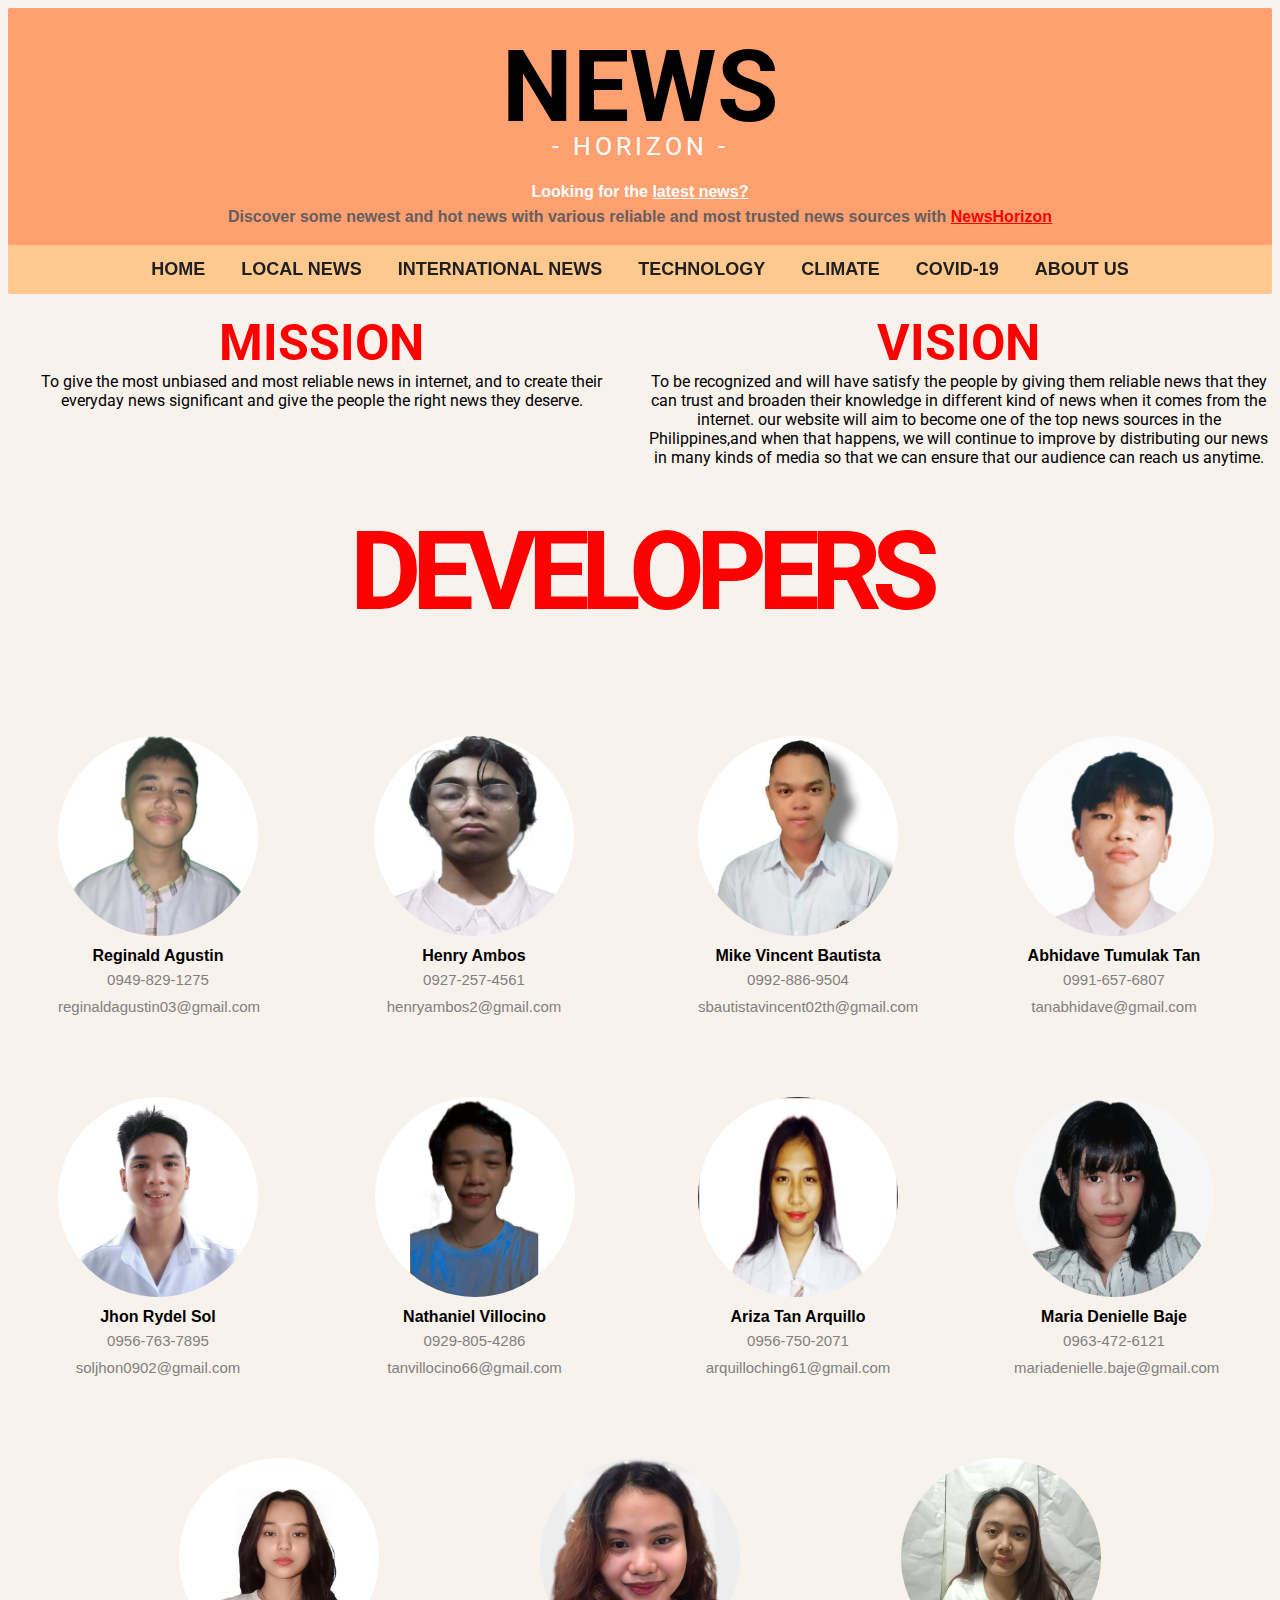
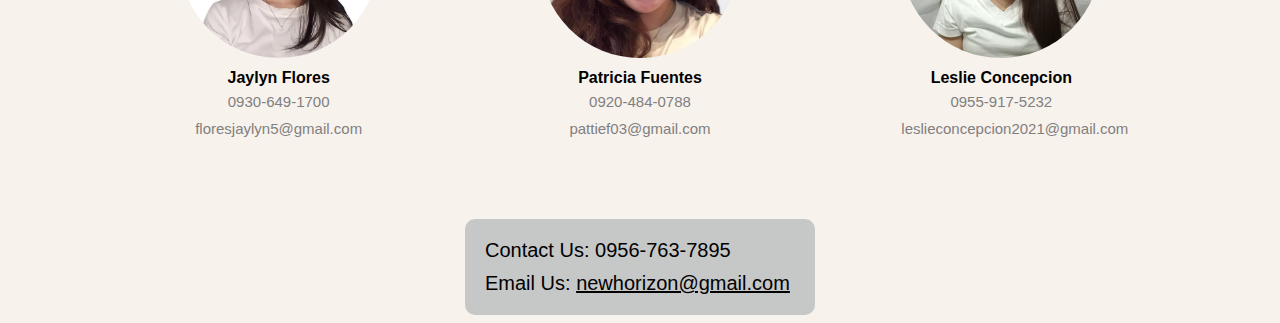
<file: aboutus.html>
<!DOCTYPE html>
<html lang="en" dir="ltr">
<head>
  <meta charset="utf-8">
  <link rel="preconnect" href="https://fonts.googleapis.com">
  <link rel="preconnect" href="https://fonts.gstatic.com" crossorigin>
  <link href="https://fonts.googleapis.com/css2?family=Montserrat:wght@400;700&family=Roboto:wght@400;700&display=swap" rel="stylesheet">
  <title>News Horizon</title>
  <meta name="viewport" content="width=device-width, initial-scale=1.0">
  <link rel="stylesheet" href="general.css">
  <link rel="stylesheet" href="https://cdnjs.cloudflare.com/ajax/libs/font-awesome/4.7.0/css/font-awesome.min.css">

</head>
<body>
  <div class="page-title">
    <p class="title-1">NEWS</p>
    <p class="title-2">- HORIZON -</p>
    <p class="title-3">Looking for the <span style="text-decoration: underline;">latest news?</span></p>
    <p class="title-4">Discover some newest and hot news with various reliable and most trusted news sources with <span style="text-decoration: underline; color: red;">NewsHorizon</span></p>
  </div>
  <div class="topnav" id="myTopnav">
    <a href="index.html">HOME</a>
    <a href="localnews.html">LOCAL NEWS</a>
    <a href="internationalnews.html">INTERNATIONAL NEWS</a>
    <a href="technology.html">TECHNOLOGY</a>
    <a href="climate.html">CLIMATE</a>
    <a href="covid-19.html">COVID-19</a>
    <a href="aboutus.html">ABOUT US</a>
    <a href="javascript:void(0);" class="icon" onclick="myFunction()">
      <i class="fa fa-bars"></i>
    </a>
    <script>
      function myFunction() {
  var x = document.getElementById("myTopnav");
  if (x.className === "topnav") {
    x.className += " responsive";
  } else {
    x.className = "topnav";
  }
}
    </script>
  </div>

  <div class="mission-vision-grid">
  <div class="mission"><span class="mission-title">MISSION</span>
    <p>To give the most unbiased  and  most reliable news in internet,  and to create  their everyday  news significant  and  give the people the right news they deserve.
    </p>
  </div>
  <div class="vision"><span class="vision-title">VISION</span>
    <p>To be recognized and will have satisfy the people by giving them reliable news that they can trust and broaden their knowledge in different kind of news when it comes from the internet. our website will  aim to become one of the top news sources in the Philippines,and when that happens, we will continue to improve by distributing our news in many kinds of media so that we can ensure that our audience can reach us anytime.
    </p></div>
  </div>

  <div class="website-title">
    <p class="web-title1">DEVELOPERS</p>
    </div>

    <!-- GO TO TOP BUTTON -->

<button onclick="topFunction()" id="myBtn" title="Go to top">
  <i class="fa-solid fa-circle-arrow-up"></i>
</button>
<script>
let mybutton = document.getElementById("myBtn");

window.onscroll = function() {scrollFunction()};

function scrollFunction() {
  if (document.body.scrollTop > 500 || document.documentElement.scrollTop > 500) {
    mybutton.style.display = "block";
  } else {
    mybutton.style.display = "none";
  }
}
  function topFunction() {
  document.body.scrollTop = 0;
  document.documentElement.scrollTop = 0;
}
</script>

    <!--EXAMPLE ONLY-->
    <div class="picture-grid">
      <div class="developer1">
        <a href="https://www.facebook.com/reginald.agustin.39" target="_blank"><div>
        <img class="agustin" src="agustin.jpg">
      </div>
        <div class="profile-info">
        <p class="profile-name">Reginald Agustin</p>
        <p class="profile-number">0949-829-1275</p>
        <p class="profile-email">reginaldagustin03@gmail.com</p>
      </div>
      </div></a>
  
      <div class="developer2">
        <div>
        <a href="https://www.facebook.com/profile.php?id=100011193634511" target="_blank">
          <img class="ambos" src="ambos.jpg">
      </div>
      <div class="profile-info">
        <p class="profile-name">Henry Ambos</p>
        <p class="profile-number">0927-257-4561</p>
        <p class="profile-email">henryambos2@gmail.com</p>
      </div>
      </div></a>
  
      <div class="developer3">
      <div>
        <a href="https://www.facebook.com/MIKEVINCENTSBAUTISTA2005" target="_blank">
        <img class="bautista" src="bautista.jpeg">
      </div>
      <div class="profile info">
        <p class="profile-name">Mike Vincent Bautista</p>
        <p class="profile-number">0992-886-9504</p>
        <p class="profile-email">sbautistavincent02th@gmail.com</p>
      </div>
      </div></a>

      <div class="developer4">
        <div>
        <a href="https://www.facebook.com/abhidavetan06" target="_blank">
        <img class="tan" src="tan.png">
      </div>
      <div class="profile-info">
        <p class="profile-name">Abhidave Tumulak Tan</p>
        <p class="profile-number">0991-657-6807</p>
        <p class="profile-email">tanabhidave@gmail.com</p>
      </div>
      </div></a>
      
      <div class="developer5">
        <div>
          <a href="https://www.facebook.com/jhonrydel.sol" target="_blank">
        <img class="sol" src="sol.jpg">
      </div>
        <div class="profile-info">
        <p class="profile-name">Jhon Rydel Sol</p>
        <p class="profile-number">0956-763-7895</p>
        <p class="profile-email">soljhon0902@gmail.com</p>
      </div>
      </div></a>
  
      <div class="developer6">
        <div>
          <a href="https://www.facebook.com/tanvillocino180628" target="_blank">
        <img class="villocino" src="villocino.jpeg">
      </div>
      <div class="profile-info">
        <p class="profile-name">Nathaniel Villocino</p>
        <p class="profile-number">0929-805-4286</p>
        <p class="profile-email">tanvillocino66@gmail.com</p>
      </div>
      </div></a>
  
      <div class="developer7">
      <div>
        <a href="https://www.facebook.com/profile.php?id=100082779803025" target="_blank">
        <img class="arquillo" src="arquillo.jpeg">
      </div>
      <div class="profile info">
        <p class="profile-name">Ariza Tan Arquillo</p>
        <p class="profile-number">0956-750-2071</p>
        <p class="profile-email">arquilloching61@gmail.com</p>
      </div>
      </div></a>

      <div class="developer8">
        <div>
          <a href="https://www.facebook.com/mariadenielle.baje.5" target="_blank">
        <img class="baje" src="baje.jpg">
      </div>
      <div class="profile-info">
        <p class="profile-name">Maria Denielle Baje</p>
        <p class="profile-number">0963-472-6121</p>
        <p class="profile-email">mariadenielle.baje@gmail.com</p>
      </div>
      </div></a>
  
</div>

<div class="picture2-grid">
<div class="developer9">
  <div>
    <a href="https://www.facebook.com/profile.php?id=100004542819320" target="_blank">
    <img class="flores" src="flores.png">
  </div>
  <div class="profile-info">
     <p class="profile-name">Jaylyn Flores</p>
     <p class="profile-number">0930-649-1700</p>
     <p class="profile-email">floresjaylyn5@gmail.com</p>
   </div>
 </div></a>

   <div class="developer10">
<div>
    <a href="https://www.facebook.com/Pattietots" target="_blank">
    <img class="fuentes" src="fuentes.jpg">
    </div>
    <div class="profile-info">
    <p class="profile-name">Patricia Fuentes</p>
    <p class="profile-number">0920-484-0788</p>
    <p class="profile-email">pattief03@gmail.com</p>
</div></a>

</div><div class="developer11">
<div>
  <a href="https://www.facebook.com/leslie.concepcion.904" target="_blank">
    <img class="concepcion" src="conception.jpg">
    </div>
    <div class="profile-info">
    <p class="profile-name">Leslie Concepcion</p>
    <p class="profile-number">0955-917-5232</p>
    <p class="profile-email">leslieconcepcion2021@gmail.com</p>
</div>
</div></a>
</div>

<div class="website-info">
<p class="website-contact">Contact Us: 0956-763-7895</p>
<p class="website-email">Email Us: <span style="text-decoration: underline; cursor: pointer;">newhorizon@gmail.com</span></p>
</div>


































































</body>






</html>
</file>
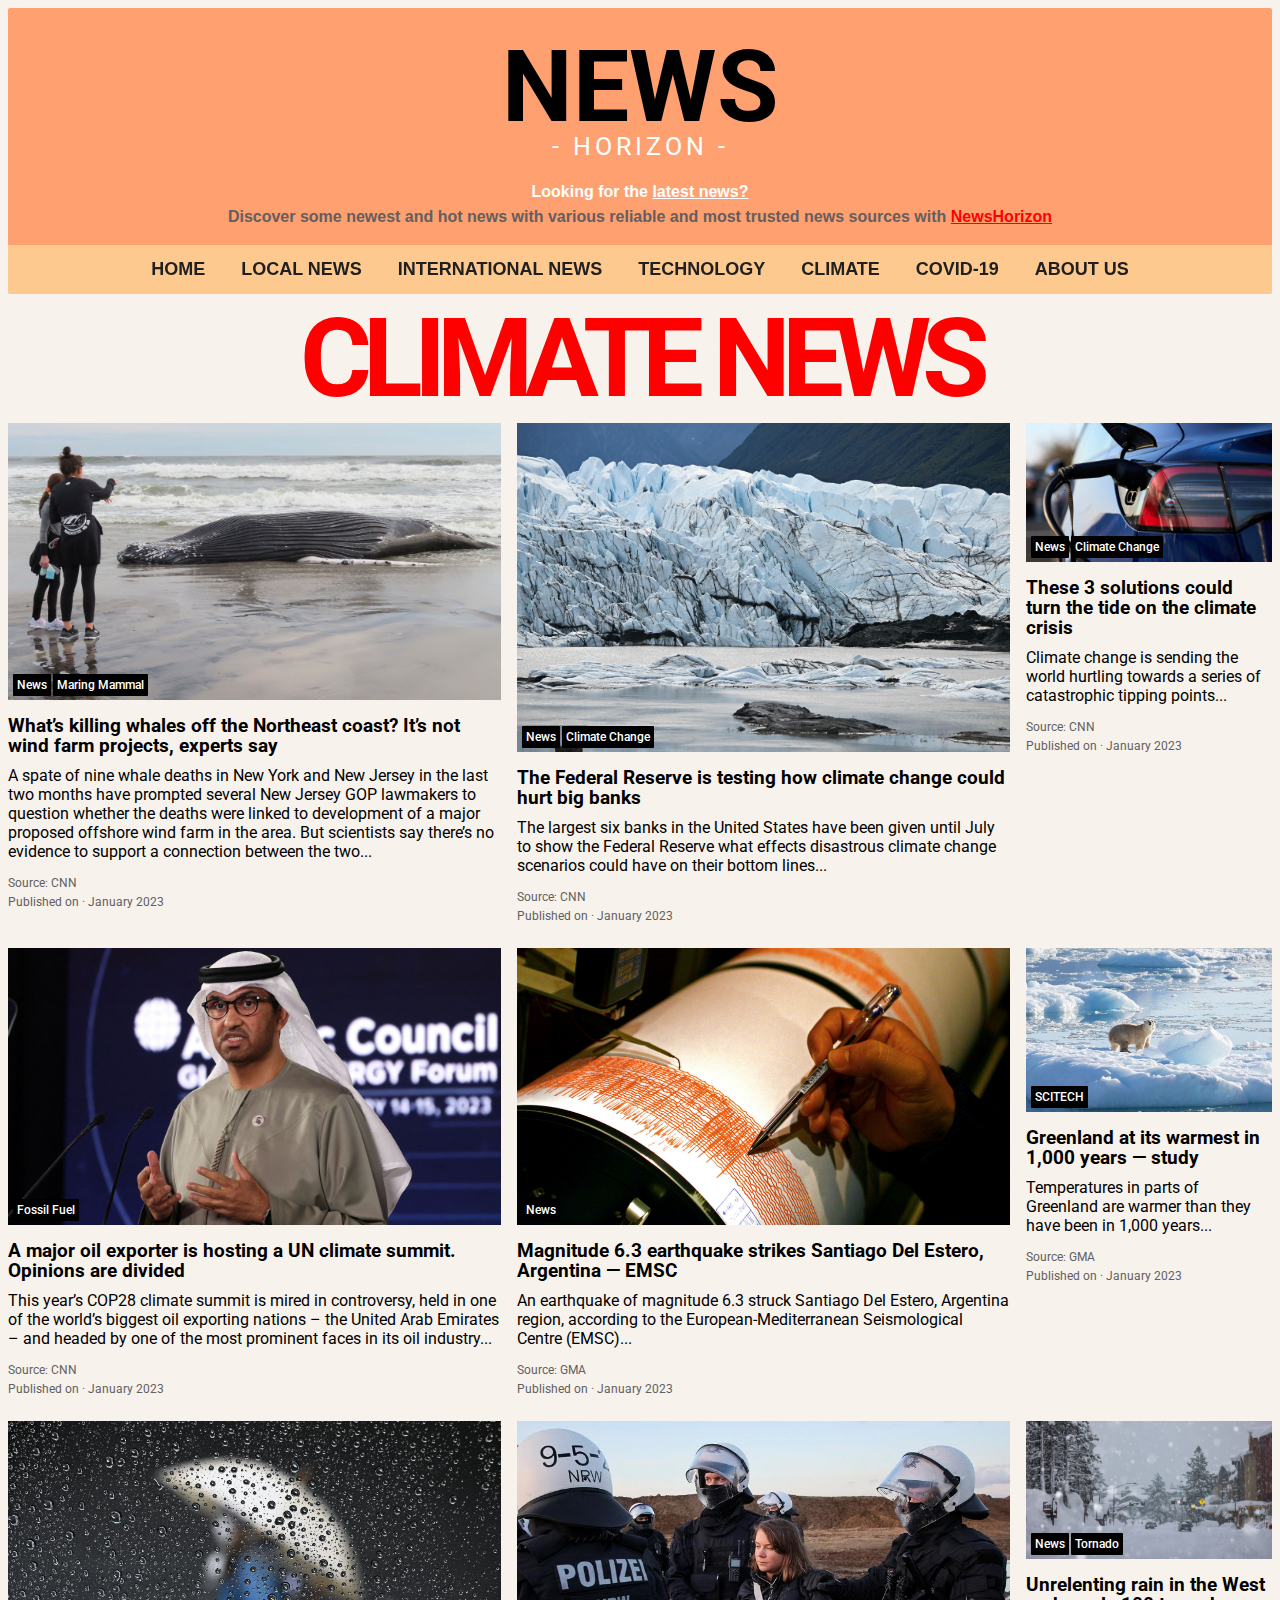
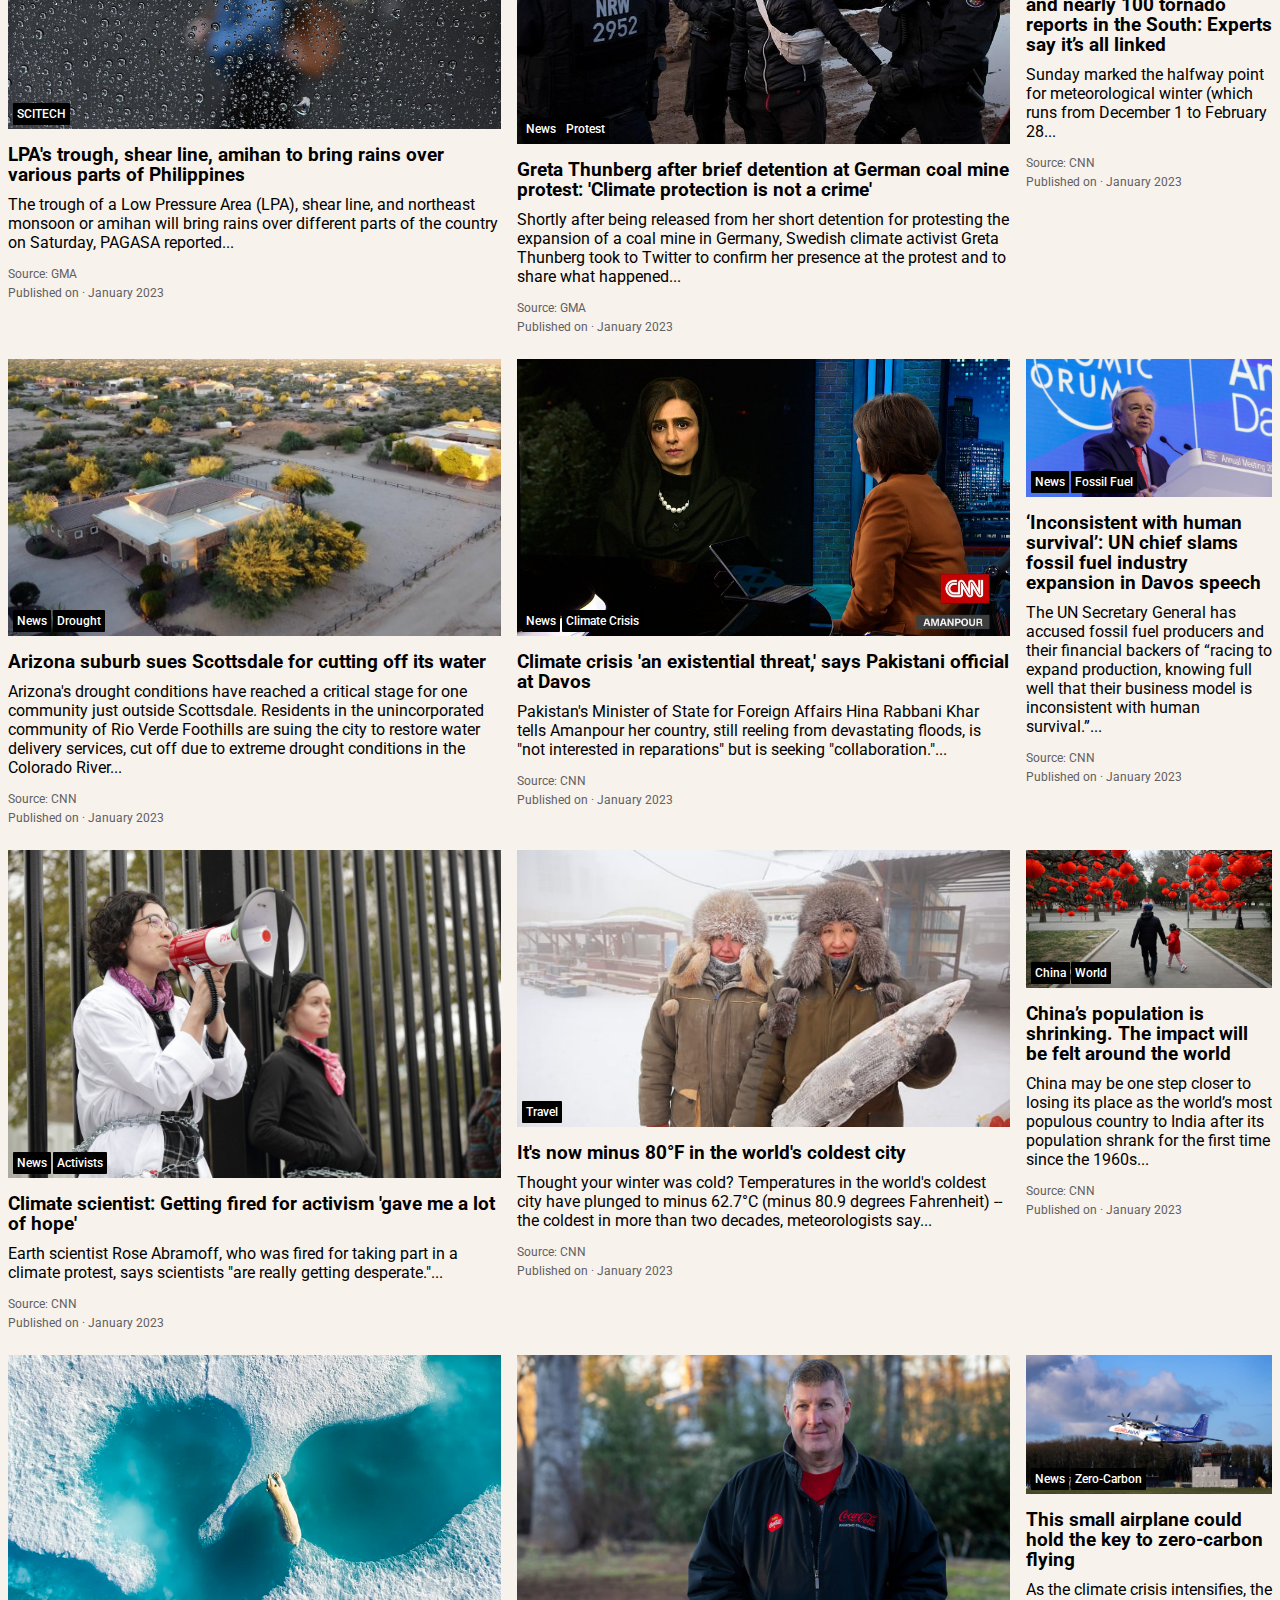
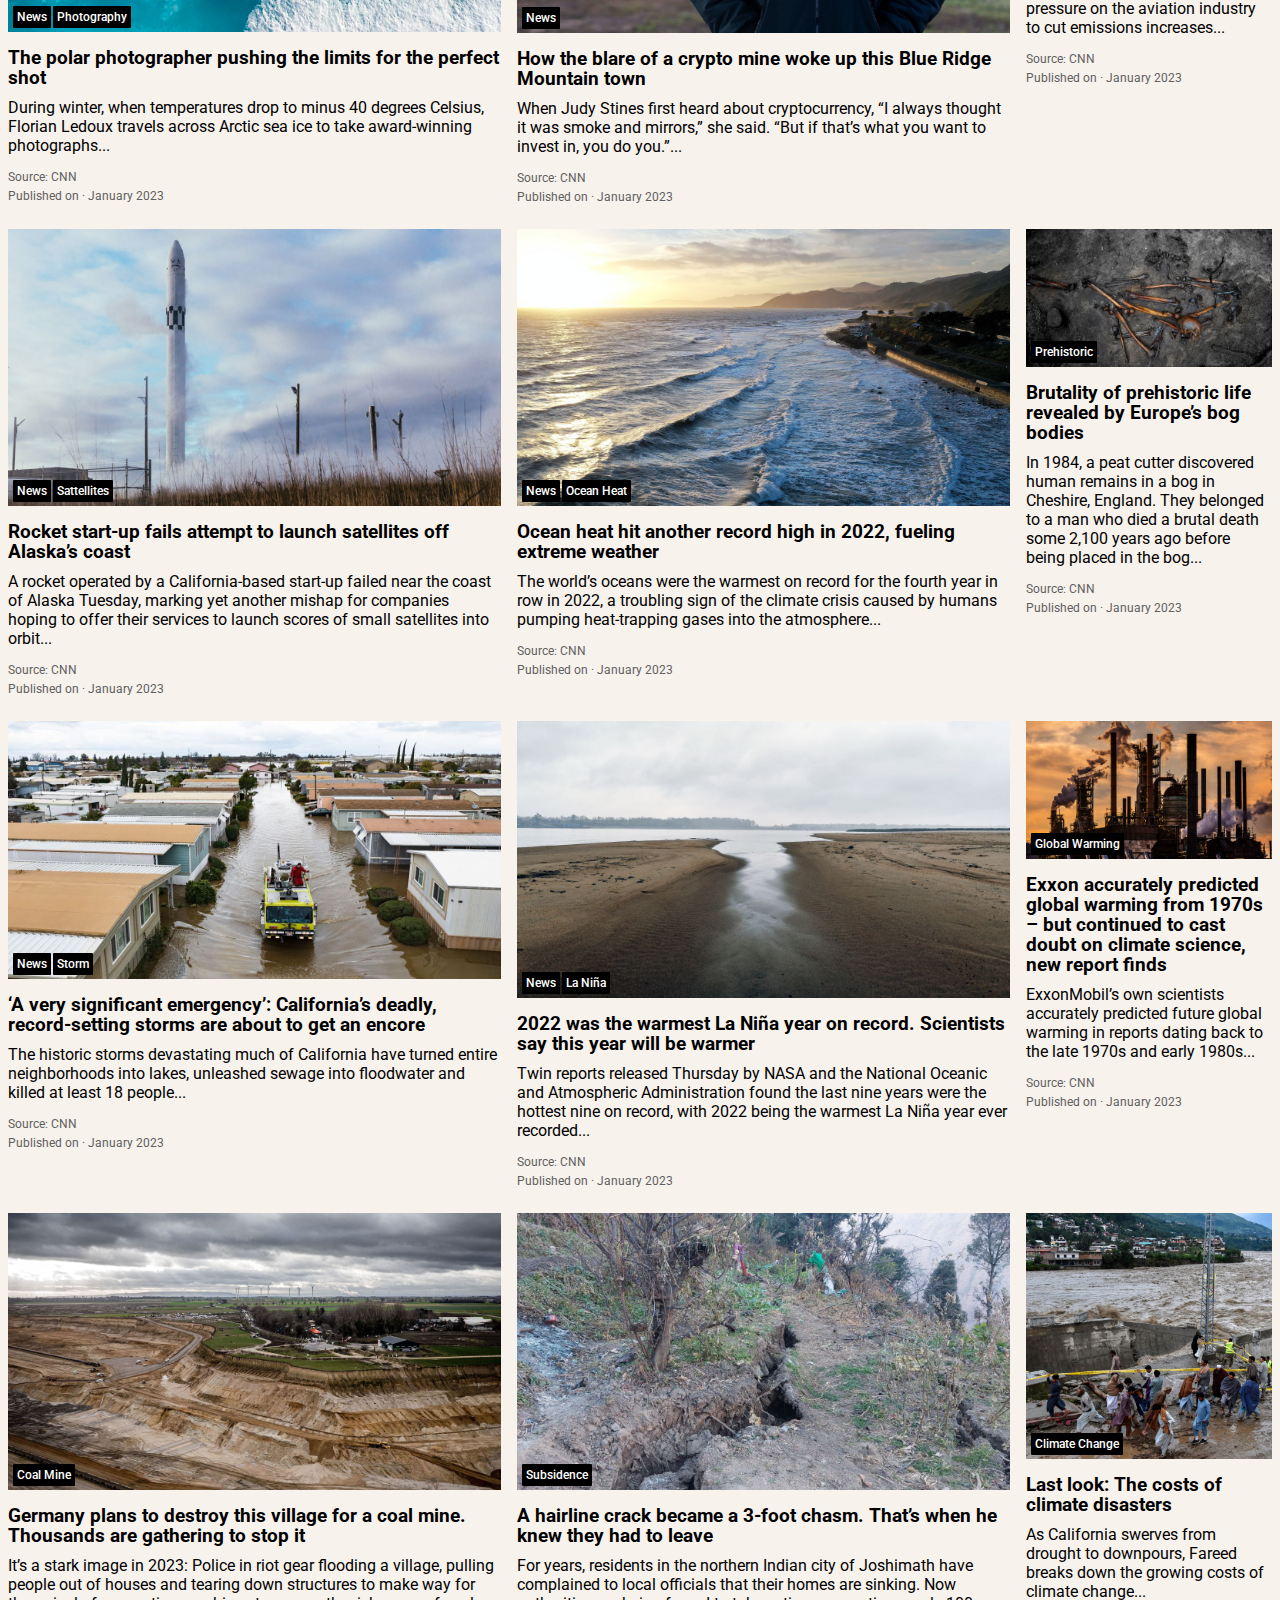
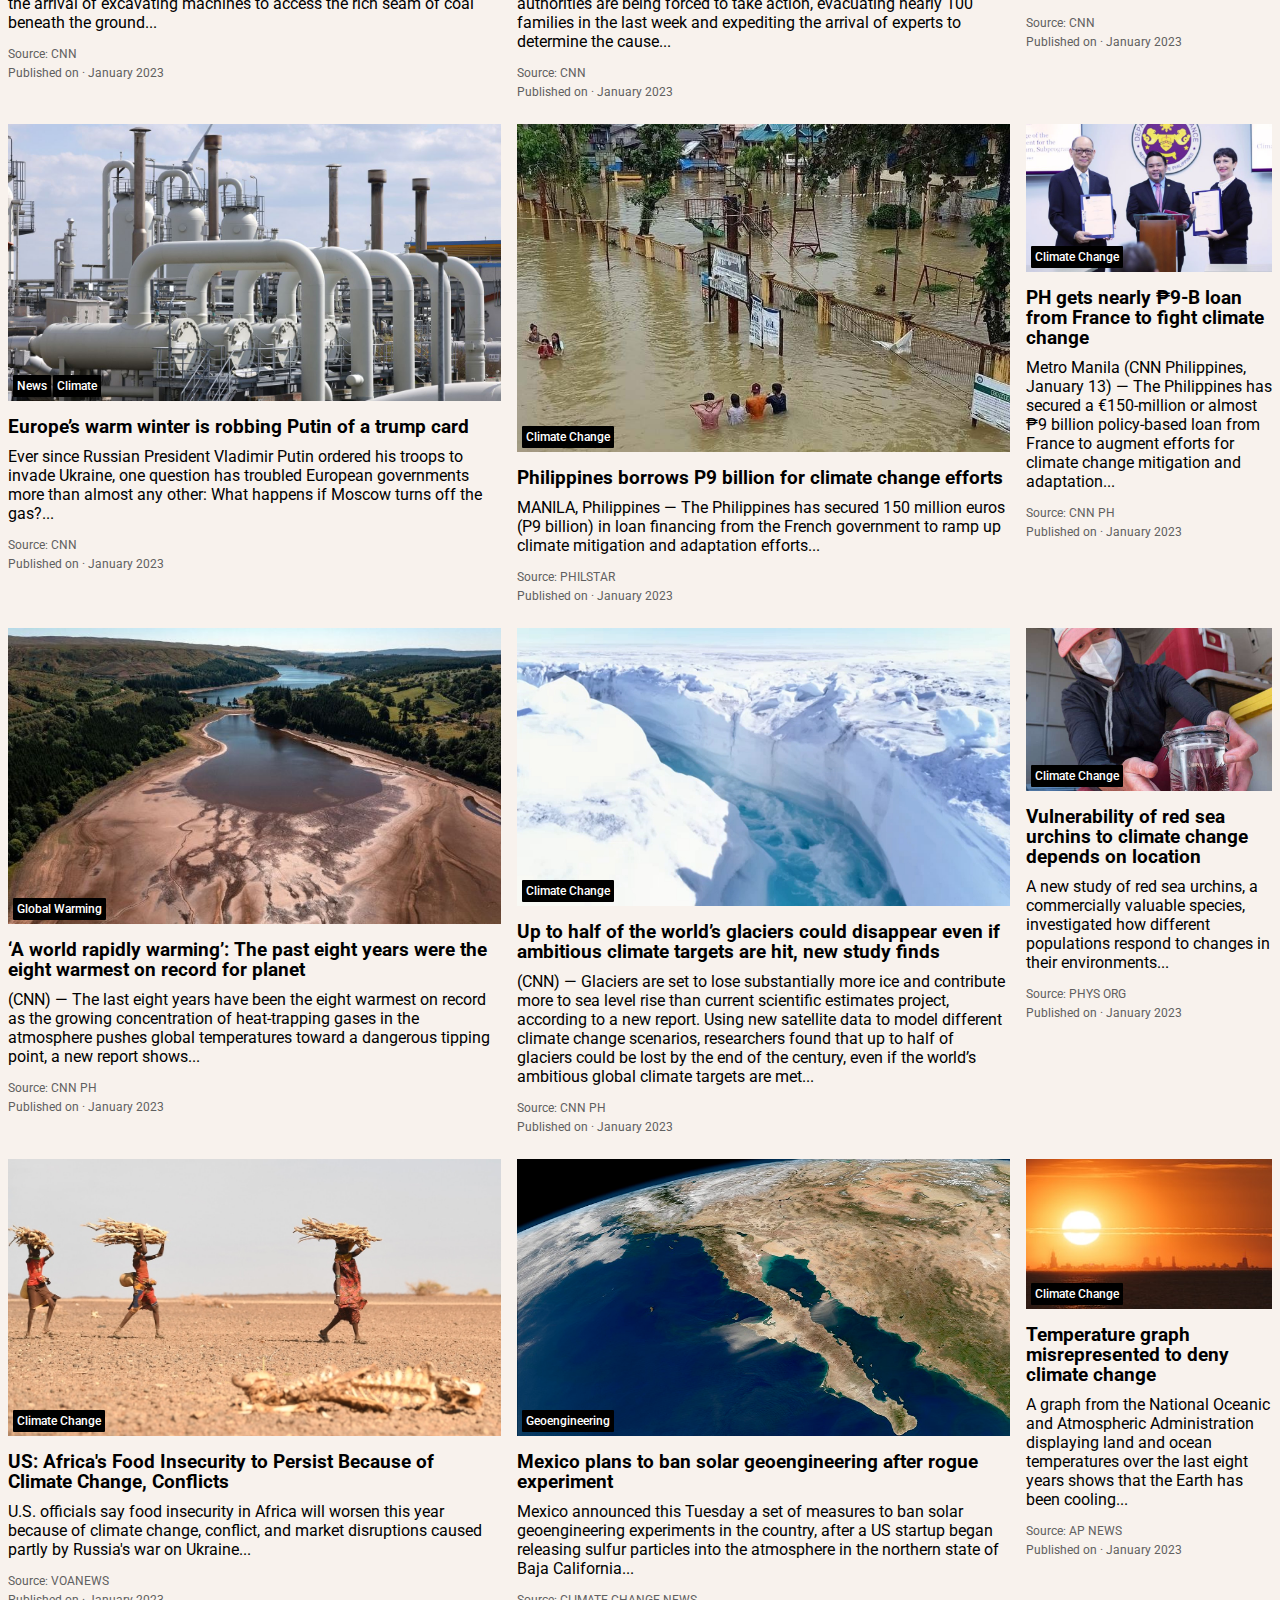
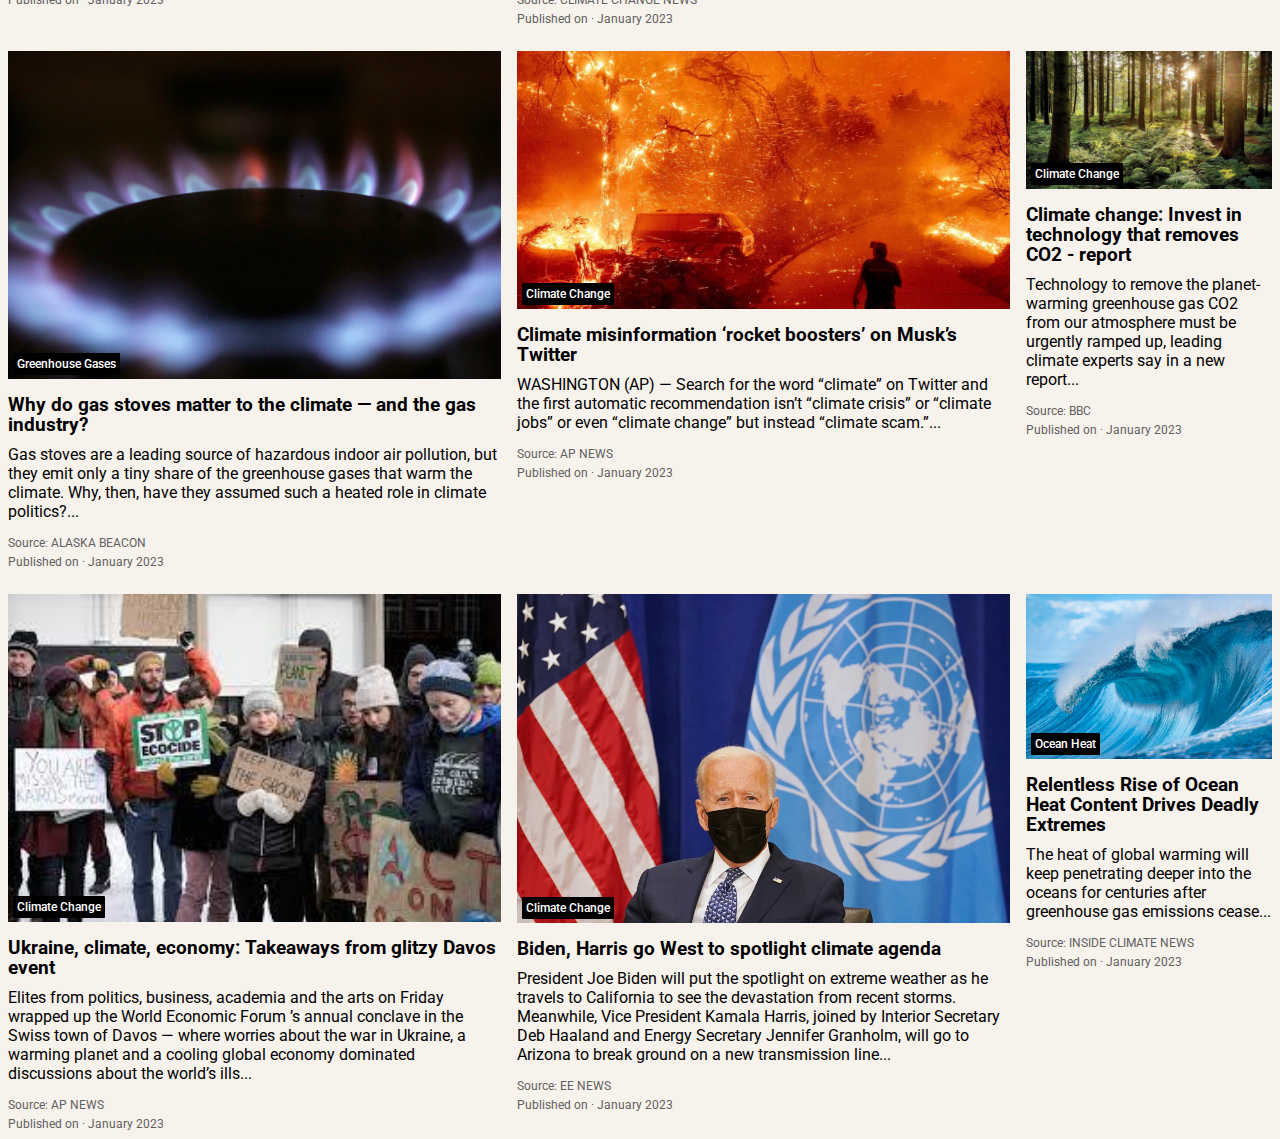
<file: climate.html>
<!DOCTYPE html>
<html lang="en" dir="ltr">
<head>
  <meta charset="utf-8">
  <link rel="preconnect" href="https://fonts.googleapis.com">
  <link rel="preconnect" href="https://fonts.gstatic.com" crossorigin>
  <link href="https://fonts.googleapis.com/css2?family=Montserrat:wght@400;700&family=Roboto:wght@400;700&display=swap" rel="stylesheet">
  <title>News Horizon</title>
  <meta name="viewport" content="width=device-width, initial-scale=1.0">
  <link rel="stylesheet" href="general.css">
  <link rel="stylesheet" href="https://cdnjs.cloudflare.com/ajax/libs/font-awesome/4.7.0/css/font-awesome.min.css">

</head>
<body>
  <div class="page-title">
    <p class="title-1">NEWS</p>
    <p class="title-2">- HORIZON -</p>
    <p class="title-3">Looking for the <span style="text-decoration: underline;">latest news?</span></p>
    <p class="title-4">Discover some newest and hot news with various reliable and most trusted news sources with <span style="text-decoration: underline; color: red;">NewsHorizon</span></p>
  </div>
  <div class="topnav" id="myTopnav">
    <a href="index.html">HOME</a>
    <a href="localnews.html">LOCAL NEWS</a>
    <a href="internationalnews.html">INTERNATIONAL NEWS</a>
    <a href="technology.html">TECHNOLOGY</a>
    <a href="climate.html">CLIMATE</a>
    <a href="covid-19.html">COVID-19</a>
    <a href="aboutus.html">ABOUT US</a>
    <a href="javascript:void(0);" class="icon" onclick="myFunction()">
      <i class="fa fa-bars"></i>
    </a>
    <script>
      function myFunction() {
  var x = document.getElementById("myTopnav");
  if (x.className === "topnav") {
    x.className += " responsive";
  } else {
    x.className = "topnav";
  }
}
    </script>
  </div>

  

<!-- GO TO TOP BUTTON -->

<button onclick="topFunction()" id="myBtn" title="Go to top">
  <i class="fa-solid fa-circle-arrow-up"></i>
</button>
<script>
let mybutton = document.getElementById("myBtn");

window.onscroll = function() {scrollFunction()};

function scrollFunction() {
  if (document.body.scrollTop > 500 || document.documentElement.scrollTop > 500) {
    mybutton.style.display = "block";
  } else {
    mybutton.style.display = "none";
  }
}
  function topFunction() {
  document.body.scrollTop = 0;
  document.documentElement.scrollTop = 0;
}
</script>

<!--CONTENT OF THE WEBSITE-->
<div class="website-title">
  <p class="web-title">CLIMATE NEWS</p>
</div>

<div class="climate-news-grid">
  <div class="news-preview">
    <a href="https://edition.cnn.com/2023/01/20/us/whale-deaths-offshore-wind-climate/index.html" target="_blank">
    <div class="thumbnail-row">
      <img class="thumbnail" src="climatepics1.jpg">
      <div class="news-subject">News</div>
      <div class="news-subject1">Maring Mammal</div>

    </div>
    <div class="news-info-grid"> 
      </div>
      <div class="news-info">
        <p class="news-title">
          What’s killing whales off the Northeast coast? It’s not wind farm projects, experts say
        </p>
        <p class="news-content">
          A spate of nine whale deaths in New York and New Jersey in the last two months have prompted several New Jersey GOP lawmakers to question whether the deaths were linked to development of a major proposed offshore wind farm in the area. But scientists say there’s no evidence to support a connection between the two...
        </p>       
        <p class="news-author">   
          Source: CNN 
        </p>        
        <p class="news-stats">
          Published on &#183; January 2023
        </p>
      </div></a>      
  </div>

  <div class="news-preview">
    <a href="https://edition.cnn.com/2023/01/18/investing/premarket-stocks-trading/index.html" target="_blank">
    <div class="thumbnail-row">
      <img class="thumbnail" src="climatepics2.jpg">
      <div class="news-subject">News</div>
      <div class="news-subject1">Climate Change</div>

    </div>
    <div class="news-info-grid">        
      </div>
      <div class="news-info">
        <p class="news-title">
          The Federal Reserve is testing how climate change could hurt big banks
        </p>
        <p class="news-content">
          The largest six banks in the United States have been given until July to show the Federal Reserve what effects disastrous climate change scenarios could have on their bottom lines...        
        </p>       
        <p class="news-author">   
          Source: CNN 
        </p>        
        <p class="news-stats">
          Published on &#183; January 2023
        </p>
      </div></a>      
  </div>

  <div class="news-preview">
    <a href="https://edition.cnn.com/2023/01/19/world/three-climate-solutions-wri-intl/index.html" target="_blank">
      <div class="thumbnail-row">
      <img class="thumbnail" src="climatepics3.jpg">
      <div class="news-subject">News</div>
      <div class="news-subject1">Climate Change</div>

    </div>
    <div class="news-info-grid">        
      </div>
      <div class="news-info">
        <p class="news-title">
          These 3 solutions could turn the tide on the climate crisis
        </p>
        <p class="news-content">
          Climate change is sending the world hurtling towards a series of catastrophic tipping points...
        <p class="news-author">   
          Source: CNN 
        </p>        
        <p class="news-stats">
          Published on &#183; January 2023
        </p> 
      </div></a>      
  </div>

  <div class="news-preview">
    <a href="https://edition.cnn.com/2023/01/16/middleeast/climate-change-cop28-mime-intl" target="_blank">
    <div class="thumbnail-row">
      <img class="thumbnail" src="climatepics4.jpg">
      <div class="news-subject">Fossil Fuel</div>

    </div>
    <div class="news-info-grid"> 
      </div>
      <div class="news-info">
        <p class="news-title">
          A major oil exporter is hosting a UN climate summit. Opinions are divided
        </p>
        <p class="news-content">
          This year’s COP28 climate summit is mired in controversy, held in one of the world’s biggest oil exporting nations – the United Arab Emirates – and headed by one of the most prominent faces in its oil industry...
        </p>       
        <p class="news-author">   
          Source: CNN 
        </p>        
        <p class="news-stats">
          Published on &#183; January 2023
        </p>
      </div></a>      
  </div>

  <div class="news-preview">
    <a href="https://www.gmanetwork.com/news/topstories/world/858146/magnitude-6-3-earthquake-strikes-santiago-del-estero-argentina-emsc/story/" target="_blank">
    <div class="thumbnail-row">
      <img class="thumbnail" src="climatepics5.jpg">
      <div class="news-subject">News</div>
    </div>
    <div class="news-info-grid">        
      </div>
      <div class="news-info">
        <p class="news-title">
          Magnitude 6.3 earthquake strikes Santiago Del Estero, Argentina — EMSC
        </p>
        <p class="news-content">
          An earthquake of magnitude 6.3 struck Santiago Del Estero, Argentina region, according to the European-Mediterranean Seismological Centre (EMSC)...
        </p>       
        <p class="news-author">   
          Source: GMA 
        </p>        
        <p class="news-stats">
          Published on &#183; January 2023
        </p>
      </div></a>      
  </div>

  <div class="news-preview">
    <a href="https://www.gmanetwork.com/news/scitech/science/858138/greenland-at-its-warmest-in-1-000-years-study/story/" target="_blank">
      <div class="thumbnail-row">
      <img class="thumbnail" src="climatepics6.jpg">
      <div class="news-subject">SCITECH</div>

    </div>
    <div class="news-info-grid">        
      </div>
      <div class="news-info">
        <p class="news-title">
          Greenland at its warmest in 1,000 years — study
        </p>
        <p class="news-content">
          Temperatures in parts of Greenland are warmer than they have been in 1,000 years... 
        </p>       
        <p class="news-author">   
          Source: GMA 
        </p>        
        <p class="news-stats">
          Published on &#183; January 2023
        </p> 
      </div></a>      
  </div>


  <div class="news-preview">
    <a href="https://www.gmanetwork.com/news/scitech/weather/858142/lpa-s-trough-shear-line-amihan-to-bring-rains-over-various-parts-of-philippines/story/" target="_blank">
    <div class="thumbnail-row">
      <img class="thumbnail" src="climatepics7.jpg">
      <div class="news-subject">SCITECH</div>

    </div>
    <div class="news-info-grid"> 
      </div>
      <div class="news-info">
        <p class="news-title">
          LPA's trough, shear line, amihan to bring rains over various parts of Philippines
        </p>
        <p class="news-content">
          The trough of a Low Pressure Area (LPA), shear line, and northeast monsoon or amihan will bring rains over different parts of the country on Saturday, PAGASA reported... 
        </p>       
        <p class="news-author">   
          Source: GMA 
        </p>        
        <p class="news-stats">
          Published on &#183; January 2023
        </p>
      </div></a>      
  </div>

  <div class="news-preview">
    <a href="https://www.gmanetwork.com/news/topstories/world/857840/greta-thunberg-after-brief-detention-at-german-coal-mine-protest-climate-protection-is-not-a-crime/story/" target="_blank">
    <div class="thumbnail-row">
      <img class="thumbnail" src="climatepics8.jpg">
      <div class="news-subject">News</div>
      <div class="news-subject1">Protest</div>

    </div>
    <div class="news-info-grid">        
      </div>
      <div class="news-info">
        <p class="news-title">
          Greta Thunberg after brief detention at German coal mine protest: 'Climate protection is not a crime'
        </p>
        <p class="news-content">
          Shortly after being released from her short detention for protesting the expansion of a coal mine in Germany, Swedish climate activist Greta Thunberg took to Twitter to confirm her presence at the protest and to share what happened...
        </p>       
        <p class="news-author">   
          Source: GMA 
        </p>        
        <p class="news-stats">
          Published on &#183; January 2023
        </p>
      </div></a>      
  </div>

  <div class="news-preview">
    <a href="https://edition.cnn.com/2023/01/16/weather/weather-news-atmospheric-river-west-coast-tornado-south-wxn/index.html" target="_blank">
      <div class="thumbnail-row">
      <img class="thumbnail" src="climatepics9.jpg">
      <div class="news-subject">News</div>
      <div class="news-subject1">Tornado</div>

    </div>
    <div class="news-info-grid">        
      </div>
      <div class="news-info">
        <p class="news-title">
          Unrelenting rain in the West and nearly 100 tornado reports in the South: Experts say it’s all linked
        </p>
        <p class="news-content">
          Sunday marked the halfway point for meteorological winter (which runs from December 1 to February 28...        </p>       
        <p class="news-author">   
          Source: CNN 
        </p>        
        <p class="news-stats">
          Published on &#183; January 2023
        </p> 
      </div></a>      
  </div>

  <div class="news-preview">
    <a href="https://edition.cnn.com/videos/us/2023/01/17/arizona-water-supply-rio-verde-foothills-scottsdale-contd-vpx.cnn" target="_blank">
    <div class="thumbnail-row">
      <img class="thumbnail" src="climatepics10.jpg">
      <div class="news-subject">News</div>
      <div class="news-subject1">Drought</div>

    </div>
    <div class="news-info-grid">        
      </div>
      <div class="news-info">
        <p class="news-title">
          Arizona suburb sues Scottsdale for cutting off its water
        </p>
        <p class="news-content">
          Arizona's drought conditions have reached a critical stage for one community just outside Scottsdale. Residents in the unincorporated community of Rio Verde Foothills are suing the city to restore water delivery services, cut off due to extreme drought conditions in the Colorado River...        </p>       
        <p class="news-author">   
          Source: CNN 
        </p>        
        <p class="news-stats">
          Published on &#183; January 2023
        </p>
      </div></a>      
  </div>

  <div class="news-preview">
    <a href="https://edition.cnn.com/videos/tv/2023/01/17/hina-rabbani-khar-amanpour-pakistan-reconstruction-climate-crisis-davos.cnn" target="_blank">
      <div class="thumbnail-row">
      <img class="thumbnail" src="climatepics11.jpg">
      <div class="news-subject">News</div>
      <div class="news-subject1">Climate Crisis</div>

    </div>
    <div class="news-info-grid">        
      </div>
      <div class="news-info">
        <p class="news-title">
          Climate crisis 'an existential threat,' says Pakistani official at Davos
        </p>
        <p class="news-content">
          Pakistan's Minister of State for Foreign Affairs Hina Rabbani Khar tells Amanpour her country, still reeling from devastating floods, is "not interested in reparations" but is seeking "collaboration."...
        </p>       
        <p class="news-author">   
          Source: CNN 
        </p>        
        <p class="news-stats">
          Published on &#183; January 2023
        </p> 
      </div></a>      
  </div>

  <div class="news-preview">
    <a href="https://edition.cnn.com/2023/01/18/business/davos-climate-un-warning-fossil-fuels-intl/index.html" target="_blank">
    <div class="thumbnail-row">
      <img class="thumbnail" src="climatepics12.jpg">
      <div class="news-subject">News</div>
      <div class="news-subject1">Fossil Fuel</div>

    </div>
    <div class="news-info-grid"> 
      </div>
      <div class="news-info">
        <p class="news-title">
          ‘Inconsistent with human survival’: UN chief slams fossil fuel industry expansion in Davos speech
        </p>
        <p class="news-content">
          The UN Secretary General has accused fossil fuel producers and their financial backers of “racing to expand production, knowing full well that their business model is inconsistent with human survival.”... 
        </p>       
        <p class="news-author">   
          Source: CNN 
        </p>        
        <p class="news-stats">
          Published on &#183; January 2023
        </p>
      </div></a>      
  </div>

  <div class="news-preview">
    <a href="https://edition.cnn.com/videos/tv/2023/01/18/rose-abramoff-science-climate-change-amanpour-protest.cnn" target="_blank">
    <div class="thumbnail-row">
      <img class="thumbnail" src="climatepics13.jpg">
      <div class="news-subject">News</div>
      <div class="news-subject1">Activists</div>

    </div>
    <div class="news-info-grid">        
      </div>
      <div class="news-info">
        <p class="news-title">
          Climate scientist: Getting fired for activism 'gave me a lot of hope'
        </p>
        <p class="news-content">
          Earth scientist Rose Abramoff, who was fired for taking part in a climate protest, says scientists "are really getting desperate."...
        <p class="news-author">   
          Source: CNN 
        </p>        
        <p class="news-stats">
          Published on &#183; January 2023
        </p>
      </div></a>      
  </div>

  <div class="news-preview">
    <a href="https://edition.cnn.com/travel/article/yakutsk-russia-cold-snap-freeze-intl-hnk/index.html" target="_blank">
      <div class="thumbnail-row">
      <img class="thumbnail" src="climatepics14.jpg">
      <div class="news-subject">Travel</div>

    </div>
    <div class="news-info-grid">        
      </div>
      <div class="news-info">
        <p class="news-title">
          It's now minus 80°F in the world's coldest city
        </p>
        <p class="news-content">
          Thought your winter was cold? Temperatures in the world's coldest city have plunged to minus 62.7°C (minus 80.9 degrees Fahrenheit) -- the coldest in more than two decades, meteorologists say...
        </p>       
        <p class="news-author">   
          Source: CNN 
        </p>        
        <p class="news-stats">
          Published on &#183; January 2023
        </p> 
      </div></a>      
  </div>


  <div class="news-preview">
    <a href="https://edition.cnn.com/2023/01/18/china/china-population-drop-explainer-intl-hnk/index.html" target="_blank">
    <div class="thumbnail-row">
      <img class="thumbnail" src="climatepics15.jpg">
      <div class="news-subject">China</div>
      <div class="news-subject1">World</div>

    </div>
    <div class="news-info-grid"> 
      </div>
      <div class="news-info">
        <p class="news-title">
          China’s population is shrinking. The impact will be felt around the world
        </p>
        <p class="news-content">
          China may be one step closer to losing its place as the world’s most populous country to India after its population shrank for the first time since the 1960s...
        </p>       
        <p class="news-author">   
          Source: CNN
        </p>        
        <p class="news-stats">
          Published on &#183; January 2023
        </p>
      </div></a>      
  </div>

  <div class="news-preview">
    <a href="https://edition.cnn.com/travel/gallery/florian-ledoux-arctic-photographer-c2e-spc-intl-scn/index.html" target="_blank">
    <div class="thumbnail-row">
      <img class="thumbnail" src="climatepics16.jpg">
      <div class="news-subject">News</div>
      <div class="news-subject1">Photography</div>

    </div>
    <div class="news-info-grid">        
      </div>
      <div class="news-info">
        <p class="news-title">
          The polar photographer pushing the limits for the perfect shot
        </p>
        <p class="news-content">
          During winter, when temperatures drop to minus 40 degrees Celsius, Florian Ledoux travels across Arctic sea ice to take award-winning photographs...
        </p>       
        <p class="news-author">   
          Source: CNN
        </p>        
        <p class="news-stats">
          Published on &#183; January 2023
        </p>
      </div></a>      
  </div>

  <div class="news-preview">
    <a href="https://edition.cnn.com/2023/01/19/us/north-carolina-crypto-mine-noise-weir-wxc/index.html" target="_blank">
      <div class="thumbnail-row">
      <img class="thumbnail" src="climatepics17.jpg">
      <div class="news-subject">News</div>

    </div>
    <div class="news-info-grid">        
      </div>
      <div class="news-info">
        <p class="news-title">
          How the blare of a crypto mine woke up this Blue Ridge Mountain town
        </p>
        <p class="news-content">
          When Judy Stines first heard about cryptocurrency, “I always thought it was smoke and mirrors,” she said. “But if that’s what you want to invest in, you do you.”...
        </p>       
        <p class="news-author">   
          Source: CNN
        </p>        
        <p class="news-stats">
          Published on &#183; January 2023
        </p> 
      </div></a>      
  </div>

  <div class="news-preview">
    <a href="https://edition.cnn.com/travel/article/zeroavia-hydrogen-test-flight-climate/index.html" target="_blank">
    <div class="thumbnail-row">
      <img class="thumbnail" src="climatepics18.jpg">
      <div class="news-subject">News</div>
      <div class="news-subject1">Zero-Carbon</div>

    </div>
    <div class="news-info-grid">        
      </div>
      <div class="news-info">
        <p class="news-title">
          This small airplane could hold the key to zero-carbon flying
        </p>
        <p class="news-content">
          As the climate crisis intensifies, the pressure on the aviation industry to cut emissions increases...        </p>       
        <p class="news-author">   
          Source: CNN
        </p>        
        <p class="news-stats">
          Published on &#183; January 2023
        </p>
      </div></a>      
  </div>

  <div class="news-preview">
    <a href="https://edition.cnn.com/2023/01/10/world/abl-space-systems-satellite-launch-alaska-scn/index.html" target="_blank">
      <div class="thumbnail-row">
      <img class="thumbnail" src="climatepics19.jpg">
      <div class="news-subject">News</div>
      <div class="news-subject1">Sattellites</div>

    </div>
    <div class="news-info-grid">        
      </div>
      <div class="news-info">
        <p class="news-title">
          Rocket start-up fails attempt to launch satellites off Alaska’s coast
        </p>
        <p class="news-content">
          A rocket operated by a California-based start-up failed near the coast of Alaska Tuesday, marking yet another mishap for companies hoping to offer their services to launch scores of small satellites into orbit...
        </p>       
        <p class="news-author">   
          Source: CNN 
        </p>        
        <p class="news-stats">
          Published on &#183; January 2023
        </p> 
      </div></a>      
  </div>

  <div class="news-preview">
    <a href="https://edition.cnn.com/2023/01/11/world/oceans-warmest-on-record-climate-intl/index.html" target="_blank">
    <div class="thumbnail-row">
      <img class="thumbnail" src="climatepics20.jpg">
      <div class="news-subject">News</div>
      <div class="news-subject1">Ocean Heat</div>

    </div>
    <div class="news-info-grid"> 
      </div>
      <div class="news-info">
        <p class="news-title">
          Ocean heat hit another record high in 2022, fueling extreme weather
        </p>
        <p class="news-content">
          The world’s oceans were the warmest on record for the fourth year in row in 2022, a troubling sign of the climate crisis caused by humans pumping heat-trapping gases into the atmosphere...
        </p>       
        <p class="news-author">   
          Source: CNN 
        </p>        
        <p class="news-stats">
          Published on &#183; January 2023
        </p>
      </div></a>      
  </div>

  <div class="news-preview">
    <a href="https://edition.cnn.com/2023/01/11/europe/bog-bodies-study-scn/index.html" target="_blank">
    <div class="thumbnail-row">
      <img class="thumbnail" src="climatepics21.jpg">
      <div class="news-subject">Prehistoric</div>

    </div>
    <div class="news-info-grid">        
      </div>
      <div class="news-info">
        <p class="news-title">
          Brutality of prehistoric life revealed by Europe’s bog bodies
        </p>
        <p class="news-content">
          In 1984, a peat cutter discovered human remains in a bog in Cheshire, England. They belonged to a man who died a brutal death some 2,100 years ago before being placed in the bog...        </p>       
        <p class="news-author">   
          Source: CNN 
        </p>        
        <p class="news-stats">
          Published on &#183; January 2023
        </p>
      </div></a>      
  </div>

  <div class="news-preview">
    <a href="https://edition.cnn.com/2023/01/11/weather/california-flooding-atmospheric-river-wednesday/index.html" target="_blank">
      <div class="thumbnail-row">
      <img class="thumbnail" src="climatepics22.jpg">
      <div class="news-subject">News</div>
      <div class="news-subject1">Storm</div>

    </div>
    <div class="news-info-grid">        
      </div>
      <div class="news-info">
        <p class="news-title">
          ‘A very significant emergency’: California’s deadly, record-setting storms are about to get an encore
        </p>
        <p class="news-content">
          The historic storms devastating much of California have turned entire neighborhoods into lakes, unleashed sewage into floodwater and killed at least 18 people...
        </p>       
        <p class="news-author">   
          Source: CNN 
        </p>        
        <p class="news-stats">
          Published on &#183; January 2023
        </p> 
      </div></a>      
  </div>


  <div class="news-preview">
    <a href="https://edition.cnn.com/2023/01/12/us/2022-warmest-la-nina-year-climate/index.html" target="_blank">
    <div class="thumbnail-row">
      <img class="thumbnail" src="climatepics23.jpg">
      <div class="news-subject">News</div>
      <div class="news-subject1">La Niña</div>

    </div>
    <div class="news-info-grid"> 
      </div>
      <div class="news-info">
        <p class="news-title">
          2022 was the warmest La Niña year on record. Scientists say this year will be warmer
        </p>
        <p class="news-content">
          Twin reports released Thursday by NASA and the National Oceanic and Atmospheric Administration found the last nine years were the hottest nine on record, with 2022 being the warmest La Niña year ever recorded... 
        </p>       
        <p class="news-author">   
          Source: CNN 
        </p>        
        <p class="news-stats">
          Published on &#183; January 2023
        </p>
      </div></a>      
  </div>

  <div class="news-preview">
    <a href="https://edition.cnn.com/2023/01/12/business/exxon-climate-models-global-warming/index.html" target="_blank">
    <div class="thumbnail-row">
      <img class="thumbnail" src="climatepics24.jpg">
      <div class="news-subject">Global Warming</div>

    </div>
    <div class="news-info-grid">        
      </div>
      <div class="news-info">
        <p class="news-title">
          Exxon accurately predicted global warming from 1970s – but continued to cast doubt on climate science, new report finds
        </p>
        <p class="news-content">
          ExxonMobil’s own scientists accurately predicted future global warming in reports dating back to the late 1970s and early 1980s...        </p>       
        <p class="news-author">   
          Source: CNN 
        </p>        
        <p class="news-stats">
          Published on &#183; January 2023
        </p>
      </div></a>      
  </div>

  <div class="news-preview">
    <a href="https://edition.cnn.com/2023/01/14/europe/lutzerath-germany-coal-protests-climate-intl/index.html" target="_blank">
      <div class="thumbnail-row">
      <img class="thumbnail" src="climatepics25.jpg">
      <div class="news-subject">Coal Mine</div>

    </div>
    <div class="news-info-grid">        
      </div>
      <div class="news-info">
        <p class="news-title">
          Germany plans to destroy this village for a coal mine. Thousands are gathering to stop it
        </p>
        <p class="news-content">
          It’s a stark image in 2023: Police in riot gear flooding a village, pulling people out of houses and tearing down structures to make way for the arrival of excavating machines to access the rich seam of coal beneath the ground...
        </p>       
        <p class="news-author">   
          Source: CNN 
        </p>        
        <p class="news-stats">
          Published on &#183; January 2023
        </p> 
      </div></a>      
  </div>

  <div class="news-preview">
    <a href="https://edition.cnn.com/2023/01/13/india/india-joshimath-uttarakhand-sinking-city-intl-hnk-dst/index.html" target="_blank">
    <div class="thumbnail-row">
      <img class="thumbnail" src="climatepics26.jpg">
      <div class="news-subject">Subsidence</div>

    </div>
    <div class="news-info-grid">        
      </div>
      <div class="news-info">
        <p class="news-title">
          A hairline crack became a 3-foot chasm. That’s when he knew they had to leave
        </p>
        <p class="news-content">
          For years, residents in the northern Indian city of Joshimath have complained to local officials that their homes are sinking. Now authorities are being forced to take action, evacuating nearly 100 families in the last week and expediting the arrival of experts to determine the cause...
        </p>       
        <p class="news-author">   
          Source: CNN
        </p>        
        <p class="news-stats">
          Published on &#183; January 2023
        </p>
      </div></a>      
  </div>

  <div class="news-preview">
    <a href="https://edition.cnn.com/videos/tv/2023/01/14/exp-gps-0115-last-look-climate-costs.cnn" target="_blank">
      <div class="thumbnail-row">
      <img class="thumbnail" src="climatepics27.jpg">
      <div class="news-subject">Climate Change</div>

    </div>
    <div class="news-info-grid">        
      </div>
      <div class="news-info">
        <p class="news-title">
          Last look: The costs of climate disasters
        </p>
        <p class="news-content">
          As California swerves from drought to downpours, Fareed breaks down the growing costs of climate change...
        </p>       
        <p class="news-author">   
          Source: CNN
        </p>        
        <p class="news-stats">
          Published on &#183; January 2023
        </p> 
      </div></a>      
  </div>

  <div class="news-preview">
    <a href="https://edition.cnn.com/2023/01/16/europe/europe-putin-warm-winter-intl/index.html" target="_blank">
    <div class="thumbnail-row">
      <img class="thumbnail" src="climatepics28.jpg">
      <div class="news-subject">News</div>
      <div class="news-subject1">Climate</div>

    </div>
    <div class="news-info-grid"> 
      </div>
      <div class="news-info">
        <p class="news-title">
          Europe’s warm winter is robbing Putin of a trump card
        </p>
        <p class="news-content">
          Ever since Russian President Vladimir Putin ordered his troops to invade Ukraine, one question has troubled European governments more than almost any other: What happens if Moscow turns off the gas?...
        </p>       
        <p class="news-author">   
          Source: CNN
        </p>        
        <p class="news-stats">
          Published on &#183; January 2023
        </p>
      </div></a>      
  </div>

  <div class="news-preview">
    <a href="https://www.philstar.com/business/2023/01/14/2237427/philippines-borrows-p9-billion-climate-change-efforts" target="_blank">
    <div class="thumbnail-row">
      <img class="thumbnail" src="climatepics29.jpg">
      <div class="news-subject">Climate Change</div>

    </div>
    <div class="news-info-grid">        
      </div>
      <div class="news-info">
        <p class="news-title">
          Philippines borrows P9 billion for climate change efforts
        </p>
        <p class="news-content">
          MANILA, Philippines — The Philippines has secured 150 million euros (P9 billion) in loan financing from the French government to ramp up climate mitigation and adaptation efforts...
        </p>       
        <p class="news-author">   
          Source: PHILSTAR 
        </p>        
        <p class="news-stats">
          Published on &#183; January 2023
        </p>
      </div></a>      
  </div>

  <div class="news-preview">
    <a href="https://www.cnnphilippines.com/news/2023/1/13/PH-gets-nearly--9-B-loan-from-France-to-fight-climate-change.html" target="_blank">
      <div class="thumbnail-row">
      <img class="thumbnail" src="climatepics30.jpg">
      <div class="news-subject">Climate Change </div>

    </div>
    <div class="news-info-grid">        
      </div>
      <div class="news-info">
        <p class="news-title">
          PH gets nearly ₱9-B loan from France to fight climate change
        </p>
        <p class="news-content">
          Metro Manila (CNN Philippines, January 13) — The Philippines has secured a €150-million or almost ₱9 billion policy-based loan from France to augment efforts for climate change mitigation and adaptation...
        </p>       
        <p class="news-author">   
          Source: CNN PH
        </p>        
        <p class="news-stats">
          Published on &#183; January 2023
        </p> 
      </div></a>      
  </div>


  <div class="news-preview">
    <a href="https://www.cnnphilippines.com/world/2023/1/11/past-eight-years-were-the-eight-warmest-on-record-for-planet.html" target="_blank">
    <div class="thumbnail-row">
      <img class="thumbnail" src="climatepics31.jpg">
      <div class="news-subject">Global Warming</div>

    </div>
    <div class="news-info-grid"> 
      </div>
      <div class="news-info">
        <p class="news-title">
          ‘A world rapidly warming’: The past eight years were the eight warmest on record for planet
        </p>
        <p class="news-content">
          (CNN) — The last eight years have been the eight warmest on record as the growing concentration of heat-trapping gases in the atmosphere pushes global temperatures toward a dangerous tipping point, a new report shows...
        </p>       
        <p class="news-author">   
          Source: CNN PH
        </p>        
        <p class="news-stats">
          Published on &#183; January 2023
        </p>
      </div></a>      
  </div>

  <div class="news-preview">
    <a href="https://www.cnnphilippines.com/world/2023/1/6/Up-to-half-of-the-world-s-glaciers-could-disappear.html" target="_blank">
    <div class="thumbnail-row">
      <img class="thumbnail" src="climatepics32.jpg">
      <div class="news-subject">Climate Change </div>

    </div>
    <div class="news-info-grid">        
      </div>
      <div class="news-info">
        <p class="news-title">
          Up to half of the world’s glaciers could disappear even if ambitious climate targets are hit, new study finds
        </p>
        <p class="news-content">
          (CNN) — Glaciers are set to lose substantially more ice and contribute more to sea level rise than current scientific estimates project, according to a new report. Using new satellite data to model different climate change scenarios, researchers found that up to half of glaciers could be lost by the end of the century, even if the world’s ambitious global climate targets are met...
        </p>       
        <p class="news-author">   
          Source: CNN PH 
        </p>        
        <p class="news-stats">
          Published on &#183; January 2023
        </p>
      </div></a>      
  </div>

  <div class="news-preview">
    <a href="https://phys.org/news/2023-01-vulnerability-red-sea-urchins-climate.html" target="_blank">
      <div class="thumbnail-row">
      <img class="thumbnail" src="climatepics33.jpg">
      <div class="news-subject">Climate Change </div>

    </div>
    <div class="news-info-grid">        
      </div>
      <div class="news-info">
        <p class="news-title">
          Vulnerability of red sea urchins to climate change depends on location
        </p>
        <p class="news-content">
          A new study of red sea urchins, a commercially valuable species, investigated how different populations respond to changes in their environments...        </p>       
        <p class="news-author">   
          Source: PHYS ORG
        </p>        
        <p class="news-stats">
          Published on &#183; January 2023
        </p> 
      </div></a>      
  </div>

  <div class="news-preview">
    <a href="https://www.voanews.com/a/us-africa-s-food-insecurity-to-persist-because-of-climate-change-conflicts-/6926941.html" target="_blank">
    <div class="thumbnail-row">
      <img class="thumbnail" src="climatepics34.jpg">
      <div class="news-subject">Climate Change </div>

    </div>
    <div class="news-info-grid">        
      </div>
      <div class="news-info">
        <p class="news-title">
          US: Africa's Food Insecurity to Persist Because of Climate Change, Conflicts
        </p>
        <p class="news-content">
          U.S. officials say food insecurity in Africa will worsen this year because of climate change, conflict, and market disruptions caused partly by Russia's war on Ukraine...
        </p>       
        <p class="news-author">   
          Source: VOANEWS 
        </p>        
        <p class="news-stats">
          Published on &#183; January 2023
        </p>
      </div></a>      
  </div>

  <div class="news-preview">
    <a href="https://www.climatechangenews.com/2023/01/18/mexico-plans-to-ban-solar-geoengineering-after-rogue-experiment/" target="_blank">
      <div class="thumbnail-row">
      <img class="thumbnail" src="climatepics35.jpg">
      <div class="news-subject">Geoengineering</div>

    </div>
    <div class="news-info-grid">        
      </div>
      <div class="news-info">
        <p class="news-title">
          Mexico plans to ban solar geoengineering after rogue experiment
        </p>
        <p class="news-content">
          Mexico announced this Tuesday a set of measures to ban solar geoengineering experiments in the country, after a US startup began releasing sulfur particles into the atmosphere in the northern state of Baja California...
        </p>       
        <p class="news-author">   
          Source: CLIMATE CHANGE NEWS 
        </p>        
        <p class="news-stats">
          Published on &#183; January 2023
        </p> 
      </div></a>      
  </div>

  <div class="news-preview">
    <a href="https://apnews.com/article/fact-check-misleading-climate-change-graph-418146648172" target="_blank">
    <div class="thumbnail-row">
      <img class="thumbnail" src="climatepics36.jpg">
      <div class="news-subject">Climate Change </div>

    </div>
    <div class="news-info-grid"> 
      </div>
      <div class="news-info">
        <p class="news-title">
          Temperature graph misrepresented to deny climate change
        </p>
        <p class="news-content">
          A graph from the National Oceanic and Atmospheric Administration displaying land and ocean temperatures over the last eight years shows that the Earth has been cooling...        </p>       
        <p class="news-author">   
          Source: AP NEWS 
        </p>        
        <p class="news-stats">
          Published on &#183; January 2023
        </p>
      </div></a>      
  </div>

  <div class="news-preview">
    <a href="https://alaskabeacon.com/2023/01/20/why-do-gas-stoves-matter-to-the-climate-and-the-gas-industry/" target="_blank">
    <div class="thumbnail-row">
      <img class="thumbnail" src="climatepics37.jpg">
      <div class="news-subject">Greenhouse Gases</div>

    </div>
    <div class="news-info-grid">        
      </div>
      <div class="news-info">
        <p class="news-title">
          Why do gas stoves matter to the climate — and the gas industry?
        </p>
        <p class="news-content">
          Gas stoves are a leading source of hazardous indoor air pollution, but they emit only a tiny share of the greenhouse gases that warm the climate. Why, then, have they assumed such a heated role in climate politics?...
        </p>       
        <p class="news-author">   
          Source: ALASKA BEACON 
        </p>        
        <p class="news-stats">
          Published on &#183; January 2023
        </p>
      </div></a>      
  </div>

  <div class="news-preview">
    <a href="https://apnews.com/article/elon-musk-twitter-inc-technology-science-social-media-a7e2e3214abb4470dcb6e2837aa39c2e" target="_blank">
      <div class="thumbnail-row">
      <img class="thumbnail" src="climatepics38.jpg">
      <div class="news-subject">Climate Change </div>

    </div>
    <div class="news-info-grid">        
      </div>
      <div class="news-info">
        <p class="news-title">
          Climate misinformation ‘rocket boosters’ on Musk’s Twitter
        </p>
        <p class="news-content">
          WASHINGTON (AP) — Search for the word “climate” on Twitter and the first automatic recommendation isn’t “climate crisis” or “climate jobs” or even “climate change” but instead “climate scam.”...
        </p>       
        <p class="news-author">   
          Source: AP NEWS 
        </p>        
        <p class="news-stats">
          Published on &#183; January 2023
        </p> 
      </div></a>      
  </div>


  <div class="news-preview">
    <a href="https://www.bbc.com/news/science-environment-64321623" target="_blank">
    <div class="thumbnail-row">
      <img class="thumbnail" src="climatepics39.jpg">
      <div class="news-subject">Climate Change </div>

    </div>
    <div class="news-info-grid"> 
      </div>
      <div class="news-info">
        <p class="news-title">
          Climate change: Invest in technology that removes CO2 - report
        </p>
        <p class="news-content">
          Technology to remove the planet-warming greenhouse gas CO2 from our atmosphere must be urgently ramped up, leading climate experts say in a new report...
        </p>       
        <p class="news-author">   
          Source: BBC 
        </p>        
        <p class="news-stats">
          Published on &#183; January 2023
        </p>
      </div></a>      
  </div>

  <div class="news-preview">
    <a href="https://apnews.com/article/inflation-technology-politics-european-union-world-economic-forum-db1a7bc8722cc3f3014e510338f98494" target="_blank">
    <div class="thumbnail-row">
      <img class="thumbnail" src="climatepics40.jpg">
      <div class="news-subject">Climate Change </div>

    </div>
    <div class="news-info-grid">        
      </div>
      <div class="news-info">
        <p class="news-title">
          Ukraine, climate, economy: Takeaways from glitzy Davos event
        </p>
        <p class="news-content">
          Elites from politics, business, academia and the arts on Friday wrapped up the World Economic Forum ’s annual conclave in the Swiss town of Davos — where worries about the war in Ukraine, a warming planet and a cooling global economy dominated discussions about the world’s ills...        </p>       
        <p class="news-author">   
          Source: AP NEWS
        </p>        
        <p class="news-stats">
          Published on &#183; January 2023
        </p>
      </div></a>      
  </div>

  <div class="news-preview">
    <a href="https://www.eenews.net/articles/biden-harris-go-west-to-spotlight-climate-agenda/" target="_blank">
    <div class="thumbnail-row">
      <img class="thumbnail" src="climatepics41.jpg">
      <div class="news-subject">Climate Change </div>

    </div>
    <div class="news-info-grid">        
      </div>
      <div class="news-info">
        <p class="news-title">
          Biden, Harris go West to spotlight climate agenda
        </p>
        <p class="news-content">
          President Joe Biden will put the spotlight on extreme weather as he travels to California to see the devastation from recent storms. Meanwhile, Vice President Kamala Harris, joined by Interior Secretary Deb Haaland and Energy Secretary Jennifer Granholm, will go to Arizona to break ground on a new transmission line...
        </p>       
        <p class="news-author">   
          Source: EE NEWS
        </p>        
        <p class="news-stats">
          Published on &#183; January 2023
        </p>
      </div></a>      
  </div>

  <div class="news-preview">
    <a href="https://insideclimatenews.org/news/11012023/relentless-rise-of-ocean-heat-content-drives-deadly-extremes/" target="_blank">
    <div class="thumbnail-row">
      <img class="thumbnail" src="climatepics42.jpg">
      <div class="news-subject">Ocean Heat</div>

    </div>
    <div class="news-info-grid">        
      </div>
      <div class="news-info">
        <p class="news-title">
          Relentless Rise of Ocean Heat Content Drives Deadly Extremes
        </p>
        <p class="news-content">
          The heat of global warming will keep penetrating deeper into the oceans for centuries after greenhouse gas emissions cease...
        <p class="news-author">   
          Source: INSIDE CLIMATE NEWS
        </p>        
        <p class="news-stats">
          Published on &#183; January 2023
        </p>
      </div></a>        
  </div>

  
  

































  </div>
</div>































































</body>






</html>
</file>
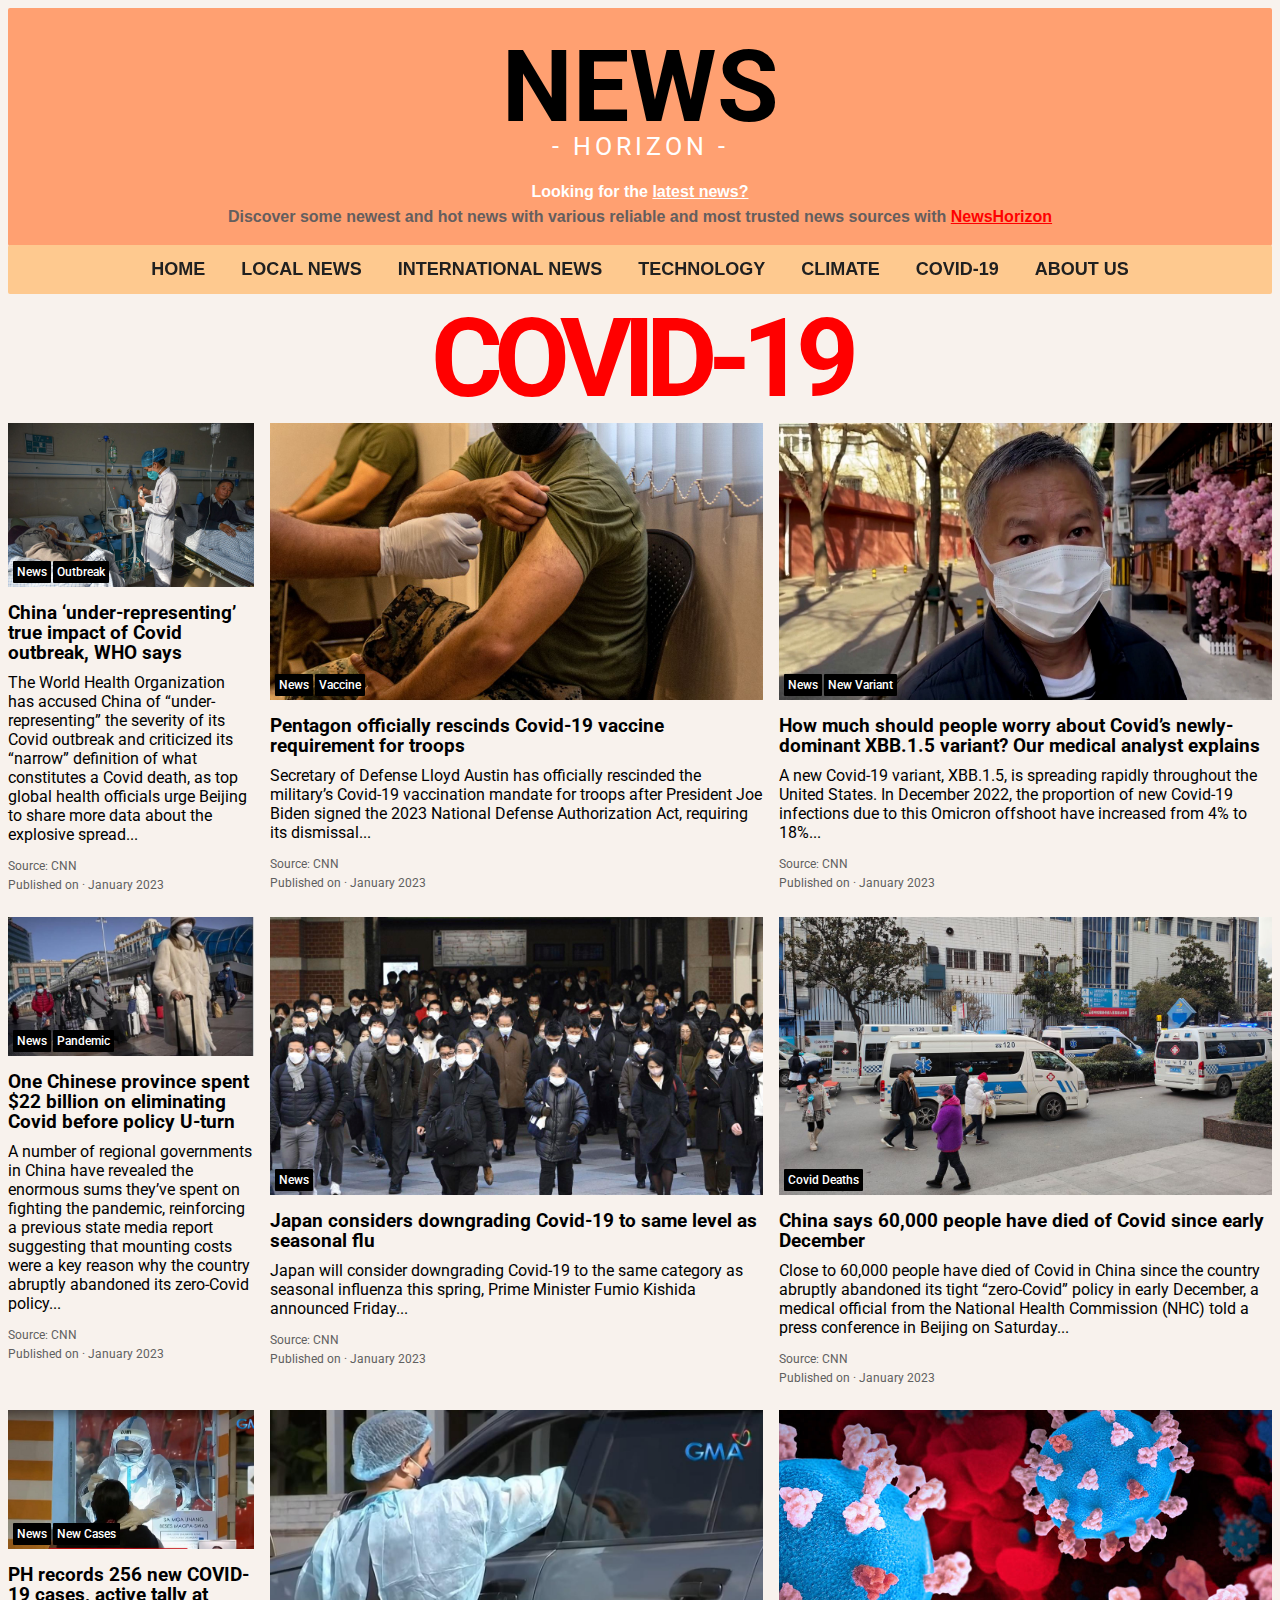
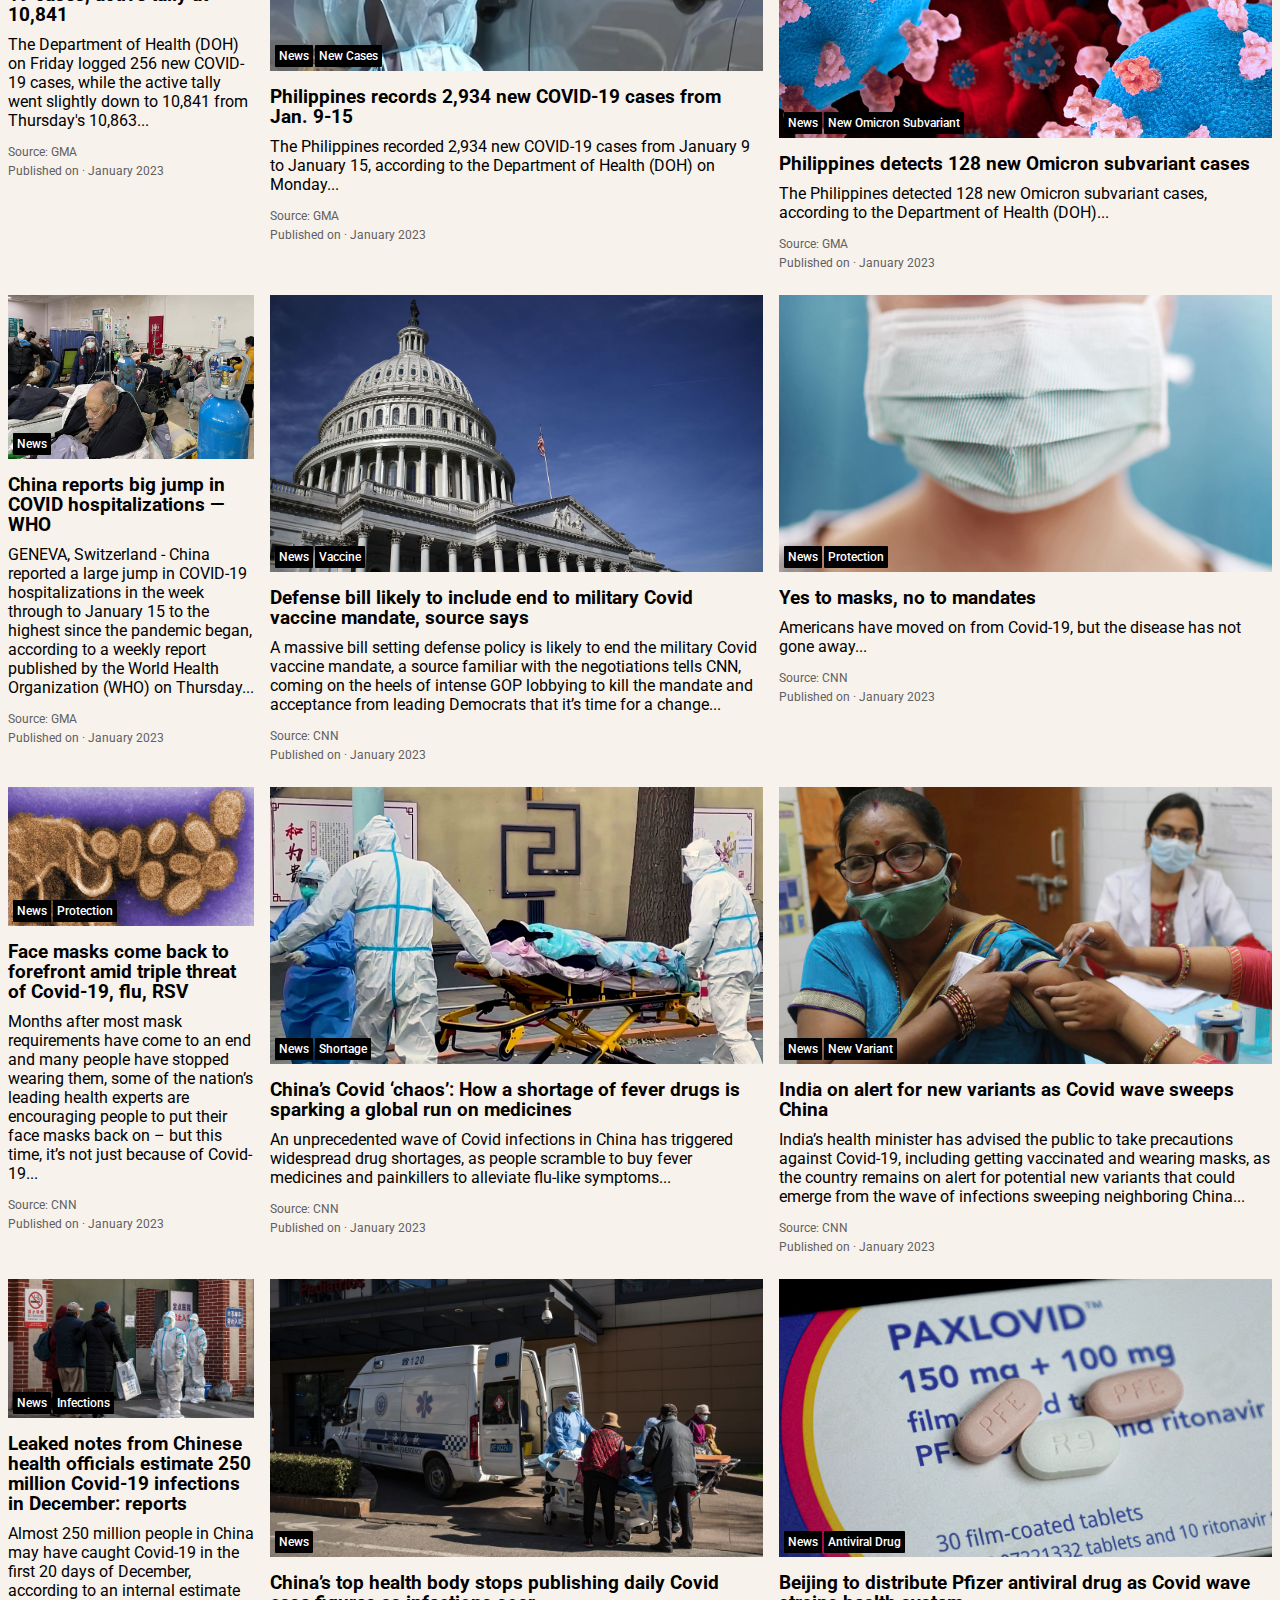
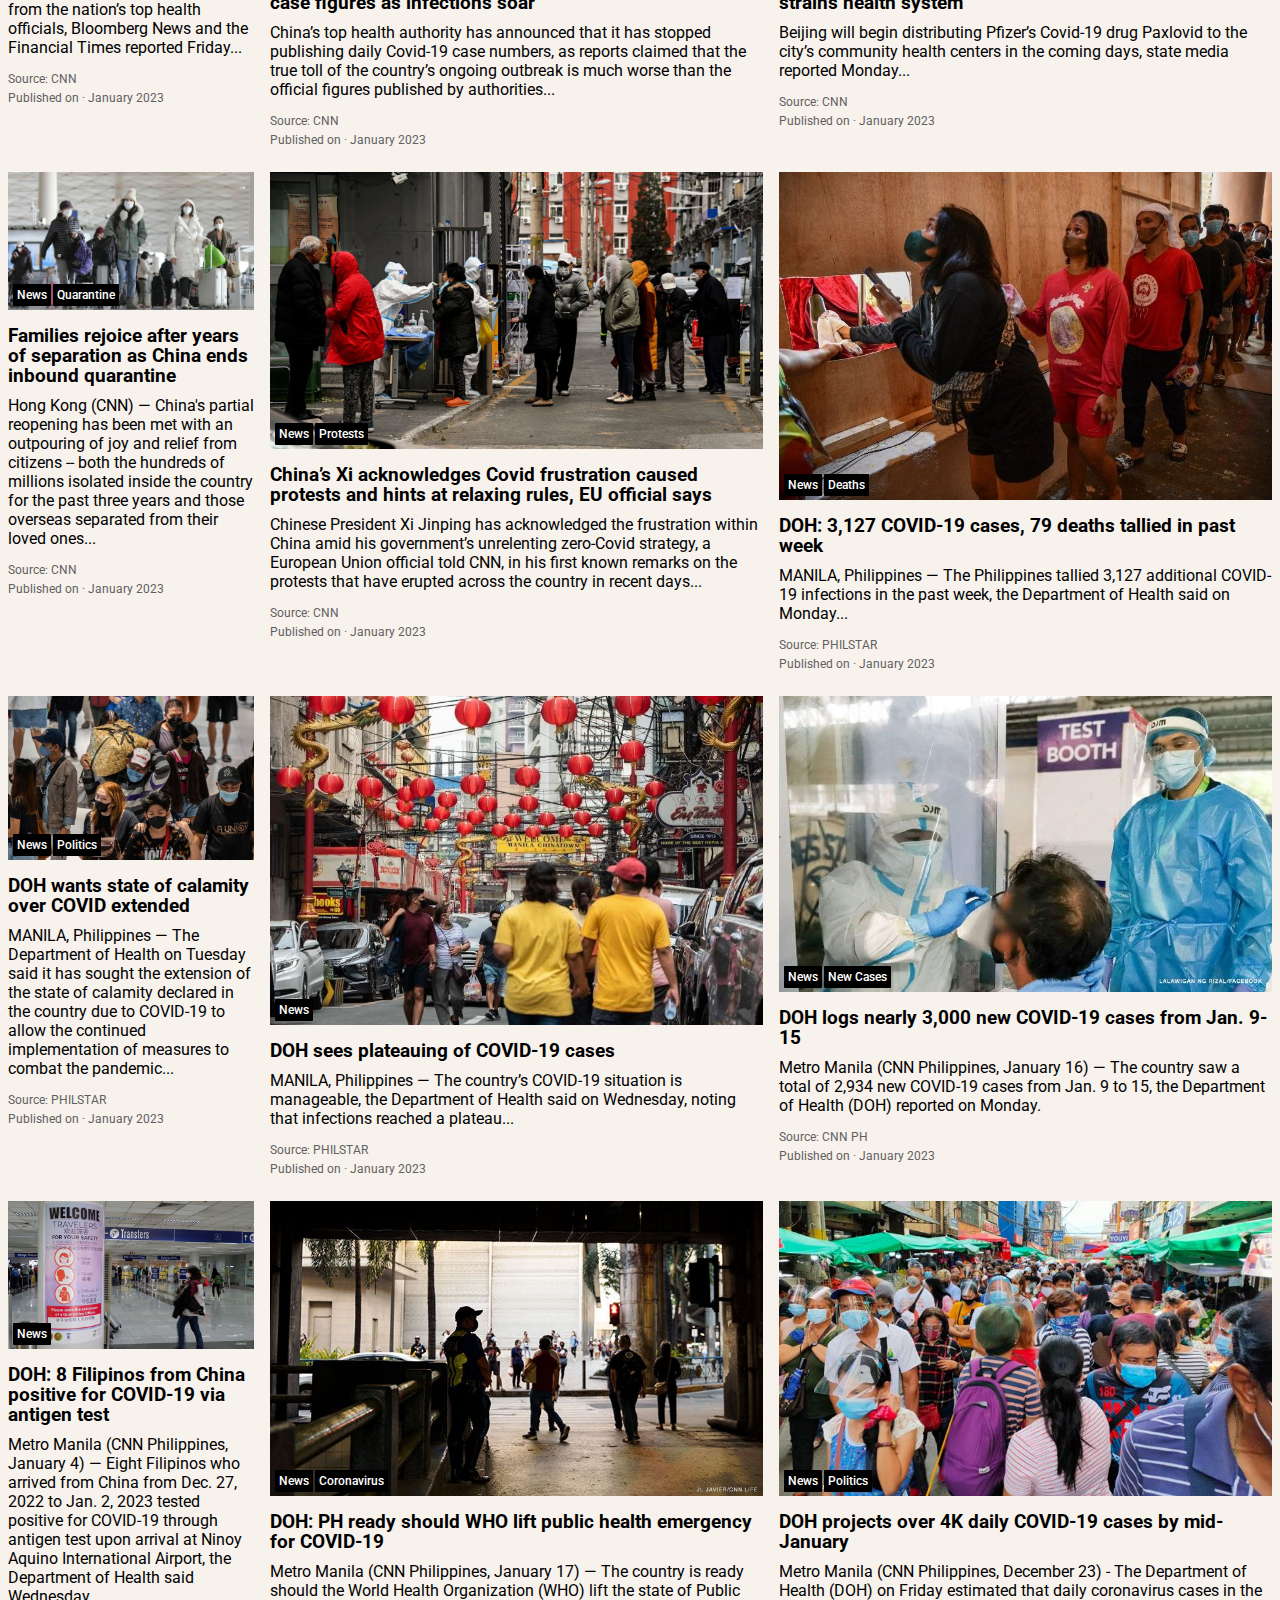
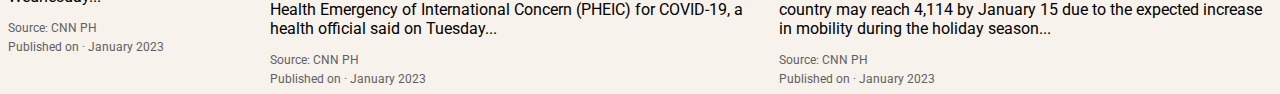
<file: covid-19.html>
<!DOCTYPE html>
<html lang="en" dir="ltr">
<head>
  <meta charset="utf-8">
  <link rel="preconnect" href="https://fonts.googleapis.com">
  <link rel="preconnect" href="https://fonts.gstatic.com" crossorigin>
  <link href="https://fonts.googleapis.com/css2?family=Montserrat:wght@400;700&family=Roboto:wght@400;700&display=swap" rel="stylesheet">
  <title>News Horizon</title>
  <meta name="viewport" content="width=device-width, initial-scale=1.0">
  <link rel="stylesheet" href="general.css">
  <link rel="stylesheet" href="https://cdnjs.cloudflare.com/ajax/libs/font-awesome/4.7.0/css/font-awesome.min.css">

</head>
<body>
  <div class="page-title">
    <p class="title-1">NEWS</p>
    <p class="title-2">- HORIZON -</p>
    <p class="title-3">Looking for the <span style="text-decoration: underline;">latest news?</span></p>
    <p class="title-4">Discover some newest and hot news with various reliable and most trusted news sources with <span style="text-decoration: underline; color: red;">NewsHorizon</span></p>
  </div>
  <div class="topnav" id="myTopnav">
    <a href="index.html">HOME</a>
    <a href="localnews.html">LOCAL NEWS</a>
    <a href="internationalnews.html">INTERNATIONAL NEWS</a>
    <a href="technology.html">TECHNOLOGY</a>
    <a href="climate.html">CLIMATE</a>
    <a href="covid-19.html">COVID-19</a>
    <a href="aboutus.html">ABOUT US</a>
    <a href="javascript:void(0);" class="icon" onclick="myFunction()">
      <i class="fa fa-bars"></i>
    </a>
    <script>
      function myFunction() {
  var x = document.getElementById("myTopnav");
  if (x.className === "topnav") {
    x.className += " responsive";
  } else {
    x.className = "topnav";
  }
}
    </script>
  </div>


<!-- GO TO TOP BUTTON -->

<button onclick="topFunction()" id="myBtn" title="Go to top">
  <i class="fa-solid fa-circle-arrow-up"></i>
</button>
<script>
let mybutton = document.getElementById("myBtn");

window.onscroll = function() {scrollFunction()};

function scrollFunction() {
  if (document.body.scrollTop > 500 || document.documentElement.scrollTop > 500) {
    mybutton.style.display = "block";
  } else {
    mybutton.style.display = "none";
  }
}
  function topFunction() {
  document.body.scrollTop = 0;
  document.documentElement.scrollTop = 0;
}
</script>

<!--CONTENT OF THE WEBSITE-->
<div class="website-title">
  <p class="web-title">COVID-19</p>
  </div>

<div class="covid-news-grid">
  <div class="news-preview">
    <a href="https://edition.cnn.com/2023/01/05/china/china-covid-outbreak-who-data-intl-hnk/index.html" target="_blank">
    <div class="thumbnail-row">
      <img class="thumbnail" src="covidpics1.jpg">
      <div class="news-subject">News</div>
      <div class="news-subject1">Outbreak</div>

    </div>
    <div class="news-info-grid"> 
      </div>
      <div class="news-info">
        <p class="news-title">
          China ‘under-representing’ true impact of Covid outbreak, WHO says
        </p>
        <p class="news-content">
          The World Health Organization has accused China of “under-representing” the severity of its Covid outbreak and criticized its “narrow” definition of what constitutes a Covid death, as top global health officials urge Beijing to share more data about the explosive spread...
        </p>       
        <p class="news-author">   
          Source: CNN 
        </p>        
        <p class="news-stats">
          Published on &#183; January 2023
        </p>
      </div></a>      
  </div>

  <div class="news-preview">
    <a href="https://edition.cnn.com/2023/01/10/politics/military-covid-vaccine-rescinded/index.html" target="_blank">
    <div class="thumbnail-row">
      <img class="thumbnail" src="covidpics2.jpg">
      <div class="news-subject">News</div>
      <div class="news-subject1">Vaccine</div>

    </div>
    <div class="news-info-grid">        
      </div>
      <div class="news-info">
        <p class="news-title">
          Pentagon officially rescinds Covid-19 vaccine requirement for troops
        </p>
        <p class="news-content">
          Secretary of Defense Lloyd Austin has officially rescinded the military’s Covid-19 vaccination mandate for troops after President Joe Biden signed the 2023 National Defense Authorization Act, requiring its dismissal...
        </p>       
        <p class="news-author">   
          Source: CNN 
        </p>        
        <p class="news-stats">
          Published on &#183; January 2023
        </p>
      </div></a>      
  </div>

  <div class="news-preview">
    <a href="https://edition.cnn.com/2023/01/12/health/covid-variant-vaccine-omicron-health-wellness/index.html" target="_blank">
      <div class="thumbnail-row">
      <img class="thumbnail" src="covidpics3.jpg">
      <div class="news-subject">News</div>
      <div class="news-subject1">New Variant</div>

    </div>
    <div class="news-info-grid">        
      </div>
      <div class="news-info">
        <p class="news-title">
          How much should people worry about Covid’s newly-dominant XBB.1.5 variant? Our medical analyst explains
        </p>
        <p class="news-content">
          A new Covid-19 variant, XBB.1.5, is spreading rapidly throughout the United States. In December 2022, the proportion of new Covid-19 infections due to this Omicron offshoot have increased from 4% to 18%...        <p class="news-author">   
          Source: CNN 
        </p>        
        <p class="news-stats">
          Published on &#183; January 2023
        </p> 
      </div></a>      
  </div>

  <div class="news-preview">
    <a href="https://edition.cnn.com/2023/01/16/economy/china-local-governments-reveal-covid-spending-intl-hnk-intl-hnk/index.html" target="_blank">
    <div class="thumbnail-row">
      <img class="thumbnail" src="covidpics4.jpg">
      <div class="news-subject">News</div>
      <div class="news-subject1">Pandemic</div>

    </div>
    <div class="news-info-grid"> 
      </div>
      <div class="news-info">
        <p class="news-title">
          One Chinese province spent $22 billion on eliminating Covid before policy U-turn
        </p>
        <p class="news-content">
          A number of regional governments in China have revealed the enormous sums they’ve spent on fighting the pandemic, reinforcing a previous state media report suggesting that mounting costs were a key reason why the country abruptly abandoned its zero-Covid policy...
        </p>       
        <p class="news-author">   
          Source: CNN 
        </p>        
        <p class="news-stats">
          Published on &#183; January 2023
        </p>
      </div></a>      
  </div>

  <div class="news-preview">
    <a href="https://edition.cnn.com/2023/01/20/asia/japan-covid-consider-downgrade-seasonal-flu-intl-hnk" target="_blank">
    <div class="thumbnail-row">
      <img class="thumbnail" src="covidpics5.jpg">
      <div class="news-subject">News</div>

    </div>
    <div class="news-info-grid">        
      </div>
      <div class="news-info">
        <p class="news-title">
          Japan considers downgrading Covid-19 to same level as seasonal flu
        </p>
        <p class="news-content">
          Japan will consider downgrading Covid-19 to the same category as seasonal influenza this spring, Prime Minister Fumio Kishida announced Friday...
        </p>       
        <p class="news-author">   
          Source: CNN 
        </p>        
        <p class="news-stats">
          Published on &#183; January 2023
        </p>
      </div></a>      
  </div>

  <div class="news-preview">
    <a href="https://edition.cnn.com/2023/01/14/china/china-covid-deaths-intl" target="_blank">
      <div class="thumbnail-row">
      <img class="thumbnail" src="covidpics6.jpg">
      <div class="news-subject">Covid Deaths</div>

    </div>
    <div class="news-info-grid">        
      </div>
      <div class="news-info">
        <p class="news-title">
          China says 60,000 people have died of Covid since early December
        </p>
        <p class="news-content">
          Close to 60,000 people have died of Covid in China since the country abruptly abandoned its tight “zero-Covid” policy in early December, a medical official from the National Health Commission (NHC) told a press conference in Beijing on Saturday...
        </p>       
        <p class="news-author">   
          Source: CNN 
        </p>        
        <p class="news-stats">
          Published on &#183; January 2023
        </p> 
      </div></a>      
  </div>


  <div class="news-preview">
    <a href="https://www.gmanetwork.com/news/topstories/nation/858107/ph-records-256-new-covid-19-cases-active-tally-at-10-841/story/" target="_blank">
    <div class="thumbnail-row">
      <img class="thumbnail" src="covidpics7.jpg">
      <div class="news-subject">News</div>
      <div class="news-subject1">New Cases</div>

    </div>
    <div class="news-info-grid"> 
      </div>
      <div class="news-info">
        <p class="news-title">
          PH records 256 new COVID-19 cases, active tally at 10,841
        </p>
        <p class="news-content">
          The Department of Health (DOH) on Friday logged 256 new COVID-19 cases, while the active tally went slightly down to 10,841 from Thursday's 10,863...
        </p>       
        <p class="news-author">   
          Source: GMA 
        </p>        
        <p class="news-stats">
          Published on &#183; January 2023
        </p>
      </div></a>      
  </div>

  <div class="news-preview">
    <a href="https://www.gmanetwork.com/news/topstories/nation/857585/philippines-records-2-934-new-covid-19-cases-from-jan-9-15/story/" target="_blank">
    <div class="thumbnail-row">
      <img class="thumbnail" src="covidpics8.jpg">
      <div class="news-subject">News</div>
      <div class="news-subject1">New Cases</div>
    </div>
    <div class="news-info-grid">        
      </div>
      <div class="news-info">
        <p class="news-title">
          Philippines records 2,934 new COVID-19 cases from Jan. 9-15
        </p>
        <p class="news-content">
          The Philippines recorded 2,934 new COVID-19 cases from January 9 to January 15, according to the Department of Health (DOH) on Monday...
        </p>       
        <p class="news-author">   
          Source: GMA 
        </p>        
        <p class="news-stats">
          Published on &#183; January 2023
        </p>
      </div></a>      
  </div>

  <div class="news-preview">
    <a href="https://www.gmanetwork.com/news/topstories/nation/857430/philippines-detects-128-new-omicron-subvariant-cases/story/" target="_blank">
      <div class="thumbnail-row">
      <img class="thumbnail" src="covidpics9.jpg">
      <div class="news-subject">News</div>
      <div class="news-subject1">New Omicron Subvariant</div>
    </div>
    <div class="news-info-grid">        
      </div>
      <div class="news-info">
        <p class="news-title">
          Philippines detects 128 new Omicron subvariant cases
        </p>
        <p class="news-content">
          The Philippines detected 128 new Omicron subvariant cases, according to the Department of Health (DOH)...
          <p class="news-author">   
          Source: GMA 
        </p>        
        <p class="news-stats">
          Published on &#183; January 2023
        </p> 
      </div></a>      
  </div>

  <div class="news-preview">
    <a href="https://www.gmanetwork.com/news/topstories/world/858032/china-reports-big-jump-in-covid-hospitalizations-who/story/" target="_blank">
    <div class="thumbnail-row">
      <img class="thumbnail" src="covidpics10.jpg">
      <div class="news-subject">News</div>

    </div>
    <div class="news-info-grid">        
      </div>
      <div class="news-info">
        <p class="news-title">
          China reports big jump in COVID hospitalizations — WHO
        </p>
        <p class="news-content">
          GENEVA, Switzerland - China reported a large jump in COVID-19 hospitalizations in the week through to January 15 to the highest since the pandemic began, according to a weekly report published by the World Health Organization (WHO) on Thursday...
          <p class="news-author">   
          Source: GMA 
        </p>        
        <p class="news-stats">
          Published on &#183; January 2023
        </p>
      </div></a>      
  </div>

  <div class="news-preview">
    <a href="https://edition.cnn.com/2022/12/05/politics/defense-bill-military-vaccine-mandate/index.html" target="_blank">
      <div class="thumbnail-row">
      <img class="thumbnail" src="covidpics11.jpg">
      <div class="news-subject">News</div>
      <div class="news-subject1">Vaccine</div>

    </div>
    <div class="news-info-grid">        
      </div>
      <div class="news-info">
        <p class="news-title">
          Defense bill likely to include end to military Covid vaccine mandate, source says
        </p>
        <p class="news-content">
          A massive bill setting defense policy is likely to end the military Covid vaccine mandate, a source familiar with the negotiations tells CNN, coming on the heels of intense GOP lobbying to kill the mandate and acceptance from leading Democrats that it’s time for a change...
        </p>       
        <p class="news-author">   
          Source: CNN 
        </p>        
        <p class="news-stats">
          Published on &#183; January 2023
        </p> 
      </div></a>      
  </div>

  <div class="news-preview">
    <a href="https://edition.cnn.com/2022/12/08/politics/covid-mask-mandates-what-matters/index.html" target="_blank">
    <div class="thumbnail-row">
      <img class="thumbnail" src="covidpics12.jpg">
      <div class="news-subject">News</div>
      <div class="news-subject1">Protection</div>

    </div>
    <div class="news-info-grid"> 
      </div>
      <div class="news-info">
        <p class="news-title">
          Yes to masks, no to mandates
        </p>
        <p class="news-content">
          Americans have moved on from Covid-19, but the disease has not gone away...
        </p>       
        <p class="news-author">   
          Source: CNN 
        </p>        
        <p class="news-stats">
          Published on &#183; January 2023
        </p>
      </div></a>      
  </div>

  <div class="news-preview">
    <a href="https://edition.cnn.com/2022/12/08/health/face-mask-recommendations-rsv-flu-covid/index.html" target="_blank">
    <div class="thumbnail-row">
      <img class="thumbnail" src="covidpics13.jpg">
      <div class="news-subject">News</div>
      <div class="news-subject1">Protection</div>
    </div>
    <div class="news-info-grid">        
      </div>
      <div class="news-info">
        <p class="news-title">
          Face masks come back to forefront amid triple threat of Covid-19, flu, RSV
        </p>
        <p class="news-content">
          Months after most mask requirements have come to an end and many people have stopped wearing them, some of the nation’s leading health experts are encouraging people to put their face masks back on – but this time, it’s not just because of Covid-19...
        <p class="news-author">   
          Source: CNN 
        </p>        
        <p class="news-stats">
          Published on &#183; January 2023
        </p>
      </div></a>      
  </div>

  <div class="news-preview">
    <a href="https://edition.cnn.com/2022/12/21/economy/china-covid-chaos-global-run-medicine-hnk-intl/index.html" target="_blank">
      <div class="thumbnail-row">
      <img class="thumbnail" src="covidpics14.jpg">
      <div class="news-subject">News</div>
      <div class="news-subject1">Shortage</div>
    </div>
    <div class="news-info-grid">        
      </div>
      <div class="news-info">
        <p class="news-title">
          China’s Covid ‘chaos’: How a shortage of fever drugs is sparking a global run on medicines
        </p>
        <p class="news-content">
          An unprecedented wave of Covid infections in China has triggered widespread drug shortages, as people scramble to buy fever medicines and painkillers to alleviate flu-like symptoms...
        </p>       
        <p class="news-author">   
          Source: CNN 
        </p>        
        <p class="news-stats">
          Published on &#183; January 2023
        </p> 
      </div></a>      
  </div>


  <div class="news-preview">
    <a href="https://edition.cnn.com/2022/12/22/india/india-ramps-up-covid-measures-amid-china-surge-intl-hnk/index.html" target="_blank">
    <div class="thumbnail-row">
      <img class="thumbnail" src="covidpics15.jpg">
      <div class="news-subject">News</div>
      <div class="news-subject1">New Variant</div>
    </div>
    <div class="news-info-grid"> 
      </div>
      <div class="news-info">
        <p class="news-title">
          India on alert for new variants as Covid wave sweeps China
        </p>
        <p class="news-content">
          India’s health minister has advised the public to take precautions against Covid-19, including getting vaccinated and wearing masks, as the country remains on alert for potential new variants that could emerge from the wave of infections sweeping neighboring China...
        </p>       
        <p class="news-author">   
          Source: CNN
        </p>        
        <p class="news-stats">
          Published on &#183; January 2023
        </p>
      </div></a>      
  </div>

  <div class="news-preview">
    <a href="https://edition.cnn.com/2022/12/23/china/china-covid-infections-250-million-intl-hnk/index.html" target="_blank">
    <div class="thumbnail-row">
      <img class="thumbnail" src="covidpics16.jpg">
      <div class="news-subject">News</div>
      <div class="news-subject1">Infections</div>
    </div>
    <div class="news-info-grid">        
      </div>
      <div class="news-info">
        <p class="news-title">
          Leaked notes from Chinese health officials estimate 250 million Covid-19 infections in December: reports
        </p>
        <p class="news-content">
          Almost 250 million people in China may have caught Covid-19 in the first 20 days of December, according to an internal estimate from the nation’s top health officials, Bloomberg News and the Financial Times reported Friday...
        </p>       
        <p class="news-author">   
          Source: CNN
        </p>        
        <p class="news-stats">
          Published on &#183; January 2023
        </p>
      </div></a>      
  </div>

  <div class="news-preview">
    <a href="https://edition.cnn.com/2022/12/25/asia/china-covid-cases-publishing-nhc-intl/index.html" target="_blank">
      <div class="thumbnail-row">
      <img class="thumbnail" src="covidpics17.jpg">
      <div class="news-subject">News</div>
    </div>
    <div class="news-info-grid">        
      </div>
      <div class="news-info">
        <p class="news-title">
          China’s top health body stops publishing daily Covid case figures as infections soar
        </p>
        <p class="news-content">
          China’s top health authority has announced that it has stopped publishing daily Covid-19 case numbers, as reports claimed that the true toll of the country’s ongoing outbreak is much worse than the official figures published by authorities...
        </p>       
        <p class="news-author">   
          Source: CNN
        </p>        
        <p class="news-stats">
          Published on &#183; January 2023
        </p> 
      </div></a>      
  </div>

  <div class="news-preview">
    <a href="https://edition.cnn.com/2022/12/26/china/china-covid-beijing-paxlovid-distribution-intl-hnk/index.html" target="_blank">
    <div class="thumbnail-row">
      <img class="thumbnail" src="covidpics18.jpg">
      <div class="news-subject">News</div>
      <div class="news-subject1">Antiviral Drug</div>

    </div>
    <div class="news-info-grid">        
      </div>
      <div class="news-info">
        <p class="news-title">
          Beijing to distribute Pfizer antiviral drug as Covid wave strains health system
        </p>
        <p class="news-content">
          Beijing will begin distributing Pfizer’s Covid-19 drug Paxlovid to the city’s community health centers in the coming days, state media reported Monday...
          <p class="news-author">   
          Source: CNN
        </p>        
        <p class="news-stats">
          Published on &#183; January 2023
        </p>
      </div></a>      
  </div>

  <div class="news-preview">
    <a href="https://edition.cnn.com/travel/article/china-border-quarantine-travel-reax-intl-hnk/index.html" target="_blank">
      <div class="thumbnail-row">
      <img class="thumbnail" src="covidpics19.jpg">
      <div class="news-subject">News</div>
      <div class="news-subject1">Quarantine</div>

    </div>
    <div class="news-info-grid">        
      </div>
      <div class="news-info">
        <p class="news-title">
          Families rejoice after years of separation as China ends inbound quarantine
        </p>
        <p class="news-content">
          Hong Kong (CNN) — China's partial reopening has been met with an outpouring of joy and relief from citizens -- both the hundreds of millions isolated inside the country for the past three years and those overseas separated from their loved ones... 
        </p>       
        <p class="news-author">   
          Source: CNN 
        </p>        
        <p class="news-stats">
          Published on &#183; January 2023
        </p> 
      </div></a>      
  </div>

  <div class="news-preview">
    <a href="https://edition.cnn.com/2022/12/02/china/china-xi-eu-meeting-covid-protests-intl/index.html" target="_blank">
    <div class="thumbnail-row">
      <img class="thumbnail" src="covidpics20.jpg">
      <div class="news-subject">News</div>
      <div class="news-subject1">Protests</div>

    </div>
    <div class="news-info-grid"> 
      </div>
      <div class="news-info">
        <p class="news-title">
          China’s Xi acknowledges Covid frustration caused protests and hints at relaxing rules, EU official says
        </p>
        <p class="news-content">
          Chinese President Xi Jinping has acknowledged the frustration within China amid his government’s unrelenting zero-Covid strategy, a European Union official told CNN, in his first known remarks on the protests that have erupted across the country in recent days...
        </p>       
        <p class="news-author">   
          Source: CNN 
        </p>        
        <p class="news-stats">
          Published on &#183; January 2023
        </p>
      </div></a>      
  </div>

  <div class="news-preview">
    <a href="https://www.philstar.com/headlines/2023/01/09/2236419/doh-3127-covid-19-cases-79-deaths-tallied-past-week" target="_blank">
    <div class="thumbnail-row">
      <img class="thumbnail" src="covidpics21.jpg">
      <div class="news-subject">News</div>
      <div class="news-subject1">Deaths</div>

    </div>
    <div class="news-info-grid">        
      </div>
      <div class="news-info">
        <p class="news-title">
          DOH: 3,127 COVID-19 cases, 79 deaths tallied in past week
        </p>
        <p class="news-content">
          MANILA, Philippines — The Philippines tallied 3,127 additional COVID-19 infections in the past week, the Department of Health said on Monday...
          <p class="news-author">   
          Source: PHILSTAR 
        </p>        
        <p class="news-stats">
          Published on &#183; January 2023
        </p>
      </div></a>      
  </div>

  <div class="news-preview">
    <a href="https://www.philstar.com/headlines/2022/12/27/2233617/doh-wants-state-calamity-over-covid-extended" target="_blank">
      <div class="thumbnail-row">
      <img class="thumbnail" src="covidpics22.jpg">
      <div class="news-subject">News</div>
      <div class="news-subject1">Politics</div>

    </div>
    <div class="news-info-grid">        
      </div>
      <div class="news-info">
        <p class="news-title">
          DOH wants state of calamity over COVID extended
        </p>
        <p class="news-content">
          MANILA, Philippines — The Department of Health on Tuesday said it has sought the extension of the state of calamity declared in the country due to COVID-19 to allow the continued implementation of measures to combat the pandemic...
        </p>       
        <p class="news-author">   
          Source: PHILSTAR 
        </p>        
        <p class="news-stats">
          Published on &#183; January 2023
        </p> 
      </div></a>      
  </div>


  <div class="news-preview">
    <a href="https://www.philstar.com/headlines/2023/01/18/2238458/doh-sees-plateauing-covid-19-cases" target="_blank">
    <div class="thumbnail-row">
      <img class="thumbnail" src="covidpics23.jpg">
      <div class="news-subject">News</div>

    </div>
    <div class="news-info-grid"> 
      </div>
      <div class="news-info">
        <p class="news-title">
          DOH sees plateauing of COVID-19 cases
        </p>
        <p class="news-content">
          MANILA, Philippines — The country’s COVID-19 situation is manageable, the Department of Health said on Wednesday, noting that infections reached a plateau...
        </p>       
        <p class="news-author">   
          Source: PHILSTAR 
        </p>        
        <p class="news-stats">
          Published on &#183; January 2023
        </p>
      </div></a>      
  </div>

  <div class="news-preview">
    <a href="https://www.cnnphilippines.com/news/2023/1/16/DOH-COVID-19-case-tally-011623.html" target="_blank">
    <div class="thumbnail-row">
      <img class="thumbnail" src="covidpics24.jpg">
      <div class="news-subject">News</div>
      <div class="news-subject1">New Cases</div>
    </div>
    <div class="news-info-grid">        
      </div>
      <div class="news-info">
        <p class="news-title">
          DOH logs nearly 3,000 new COVID-19 cases from Jan. 9-15
        </p>
        <p class="news-content">
          Metro Manila (CNN Philippines, January 16) — The country saw a total of 2,934 new COVID-19 cases from Jan. 9 to 15, the Department of Health (DOH) reported on Monday.
        <p class="news-author">   
          Source: CNN PH
        </p>        
        <p class="news-stats">
          Published on &#183; January 2023
        </p>
      </div></a>      
  </div>

  <div class="news-preview">
    <a href="https://www.cnnphilippines.com/news/2023/1/4/eight-filipinos-from-china-covid-positive-via-antigen-test.html" target="_blank">
      <div class="thumbnail-row">
      <img class="thumbnail" src="covidpics25.jpg">
      <div class="news-subject">News</div>
    </div>
    <div class="news-info-grid">        
      </div>
      <div class="news-info">
        <p class="news-title">
          DOH: 8 Filipinos from China positive for COVID-19 via antigen test
        </p>
        <p class="news-content">
          Metro Manila (CNN Philippines, January 4) — Eight Filipinos who arrived from China from Dec. 27, 2022 to Jan. 2, 2023 tested positive for COVID-19 through antigen test upon arrival at Ninoy Aquino International Airport, the Department of Health said Wednesday...
        </p>       
        <p class="news-author">   
          Source: CNN PH
        </p>        
        <p class="news-stats">
          Published on &#183; January 2023
        </p> 
      </div></a>      
  </div>

  <div class="news-preview">
    <a href="https://www.cnnphilippines.com/news/2023/1/17/doh-who-public-health-emergency-of-international-concern.html" target="_blank">
    <div class="thumbnail-row">
      <img class="thumbnail" src="covidpics26.jpg">
      <div class="news-subject">News</div>
      <div class="news-subject1">Coronavirus</div>

    </div>
    <div class="news-info-grid">        
      </div>
      <div class="news-info">
        <p class="news-title">
          DOH: PH ready should WHO lift public health emergency for COVID-19
        </p>
        <p class="news-content">
          Metro Manila (CNN Philippines, January 17) — The country is ready should the World Health Organization (WHO) lift the state of Public Health Emergency of International Concern (PHEIC) for COVID-19, a health official said on Tuesday...
        </p>       
        <p class="news-author">   
          Source: CNN PH
        </p>        
        <p class="news-stats">
          Published on &#183; January 2023
        </p>
      </div></a>      
  </div>

  <div class="news-preview">
    <a href="https://www.cnnphilippines.com/news/2022/12/23/doh-increase-covid-january.html" target="_blank">
      <div class="thumbnail-row">
      <img class="thumbnail" src="covidpics27.jpg">
      <div class="news-subject">News</div>
      <div class="news-subject1">Politics</div>
    </div>
    <div class="news-info-grid">        
      </div>
      <div class="news-info">
        <p class="news-title">
          DOH projects over 4K daily COVID-19 cases by mid-January
        </p>
        <p class="news-content">
          Metro Manila (CNN Philippines, December 23) - The Department of Health (DOH) on Friday estimated that daily coronavirus cases in the country may reach 4,114 by January 15 due to the expected increase in mobility during the holiday season...
        </p>       
        <p class="news-author">   
          Source: CNN PH
        </p>        
        <p class="news-stats">
          Published on &#183; January 2023
        </p> 
      </div></a>      
  </div>

  


















  </div>
</div>































































</body>






</html>
</file>
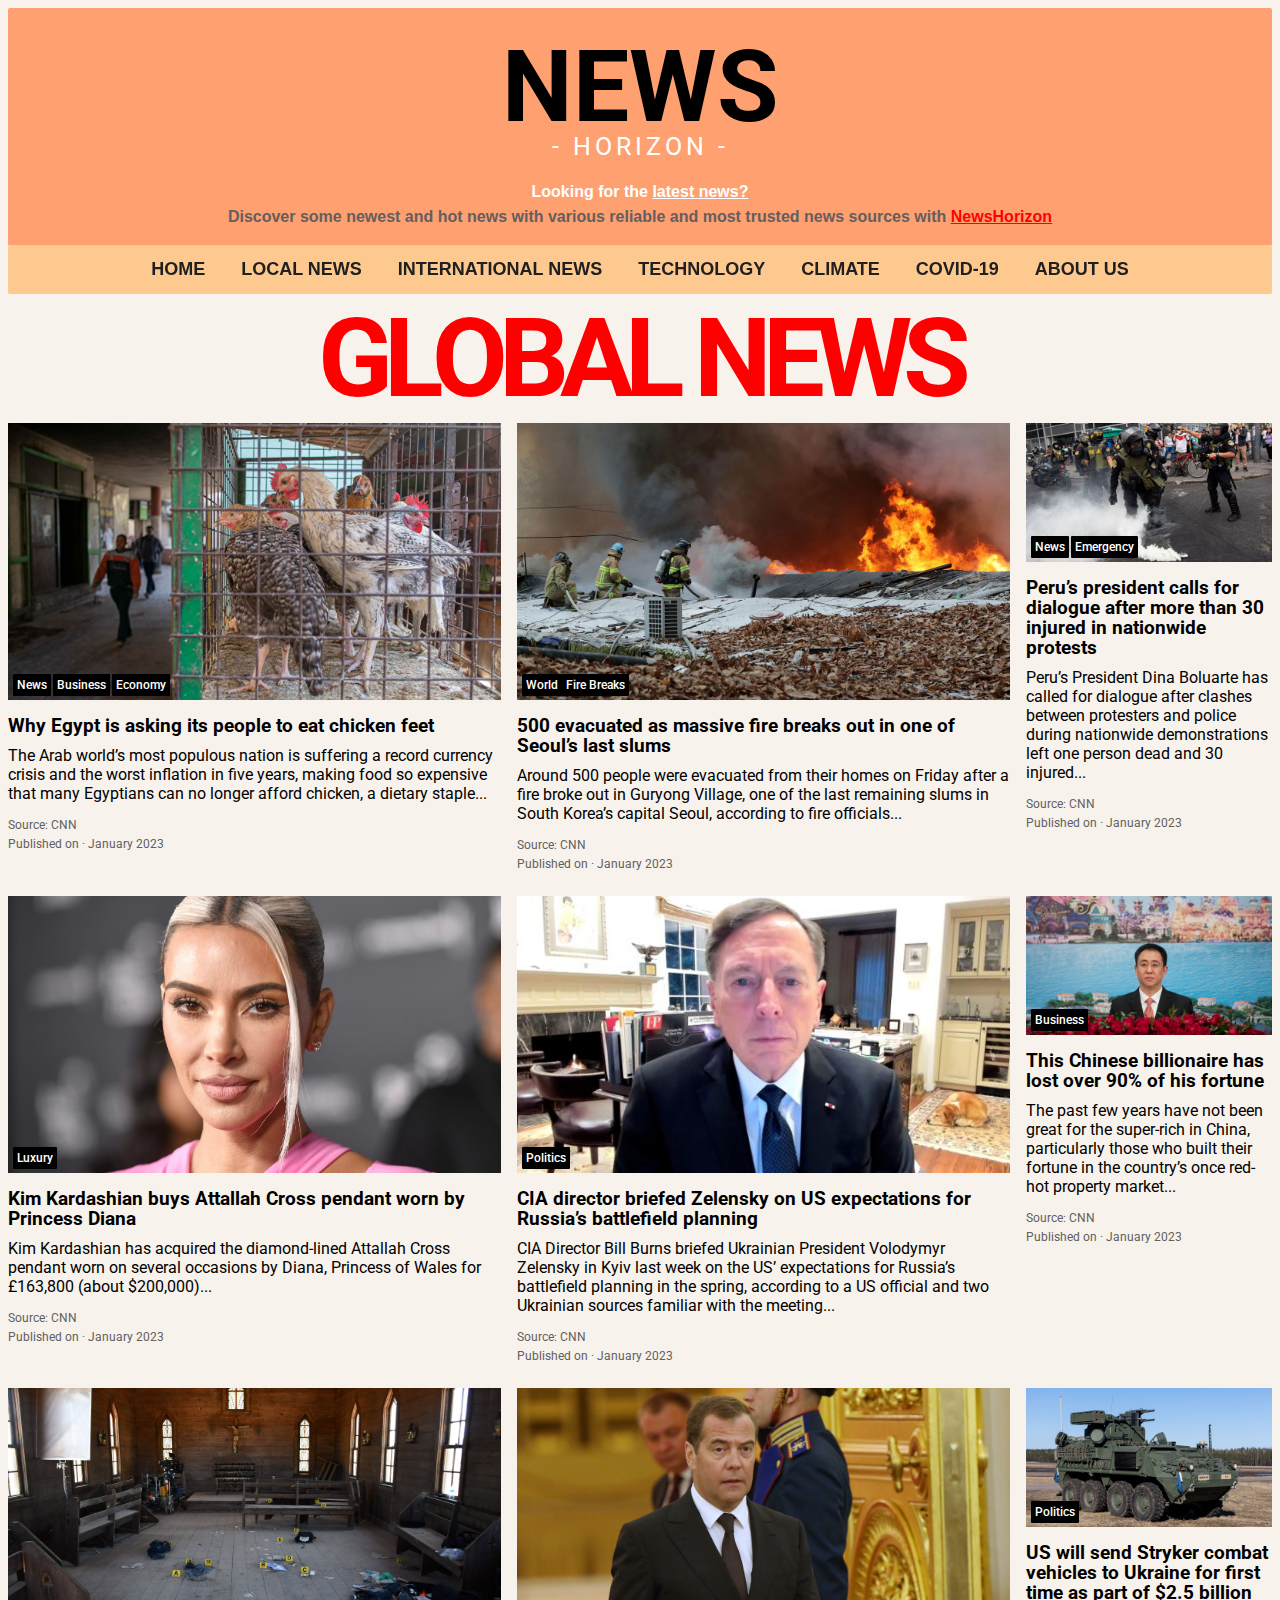
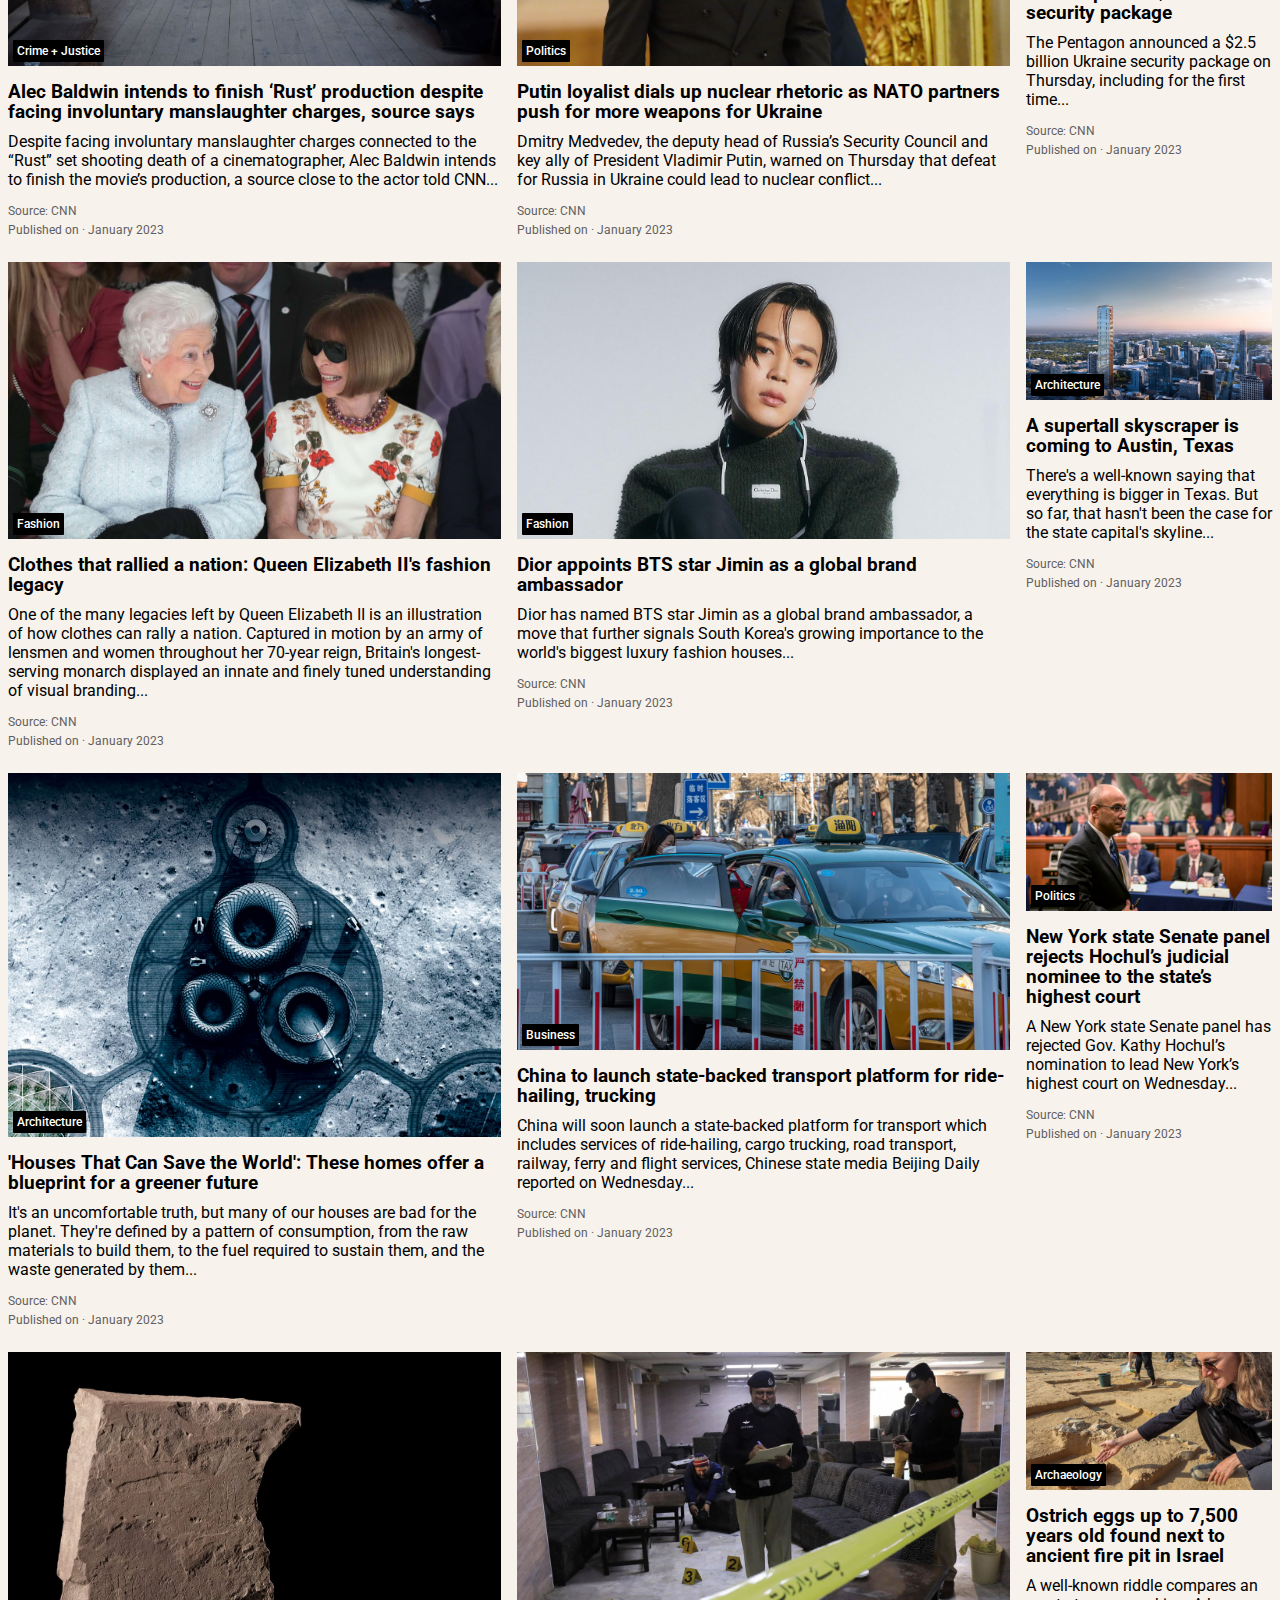
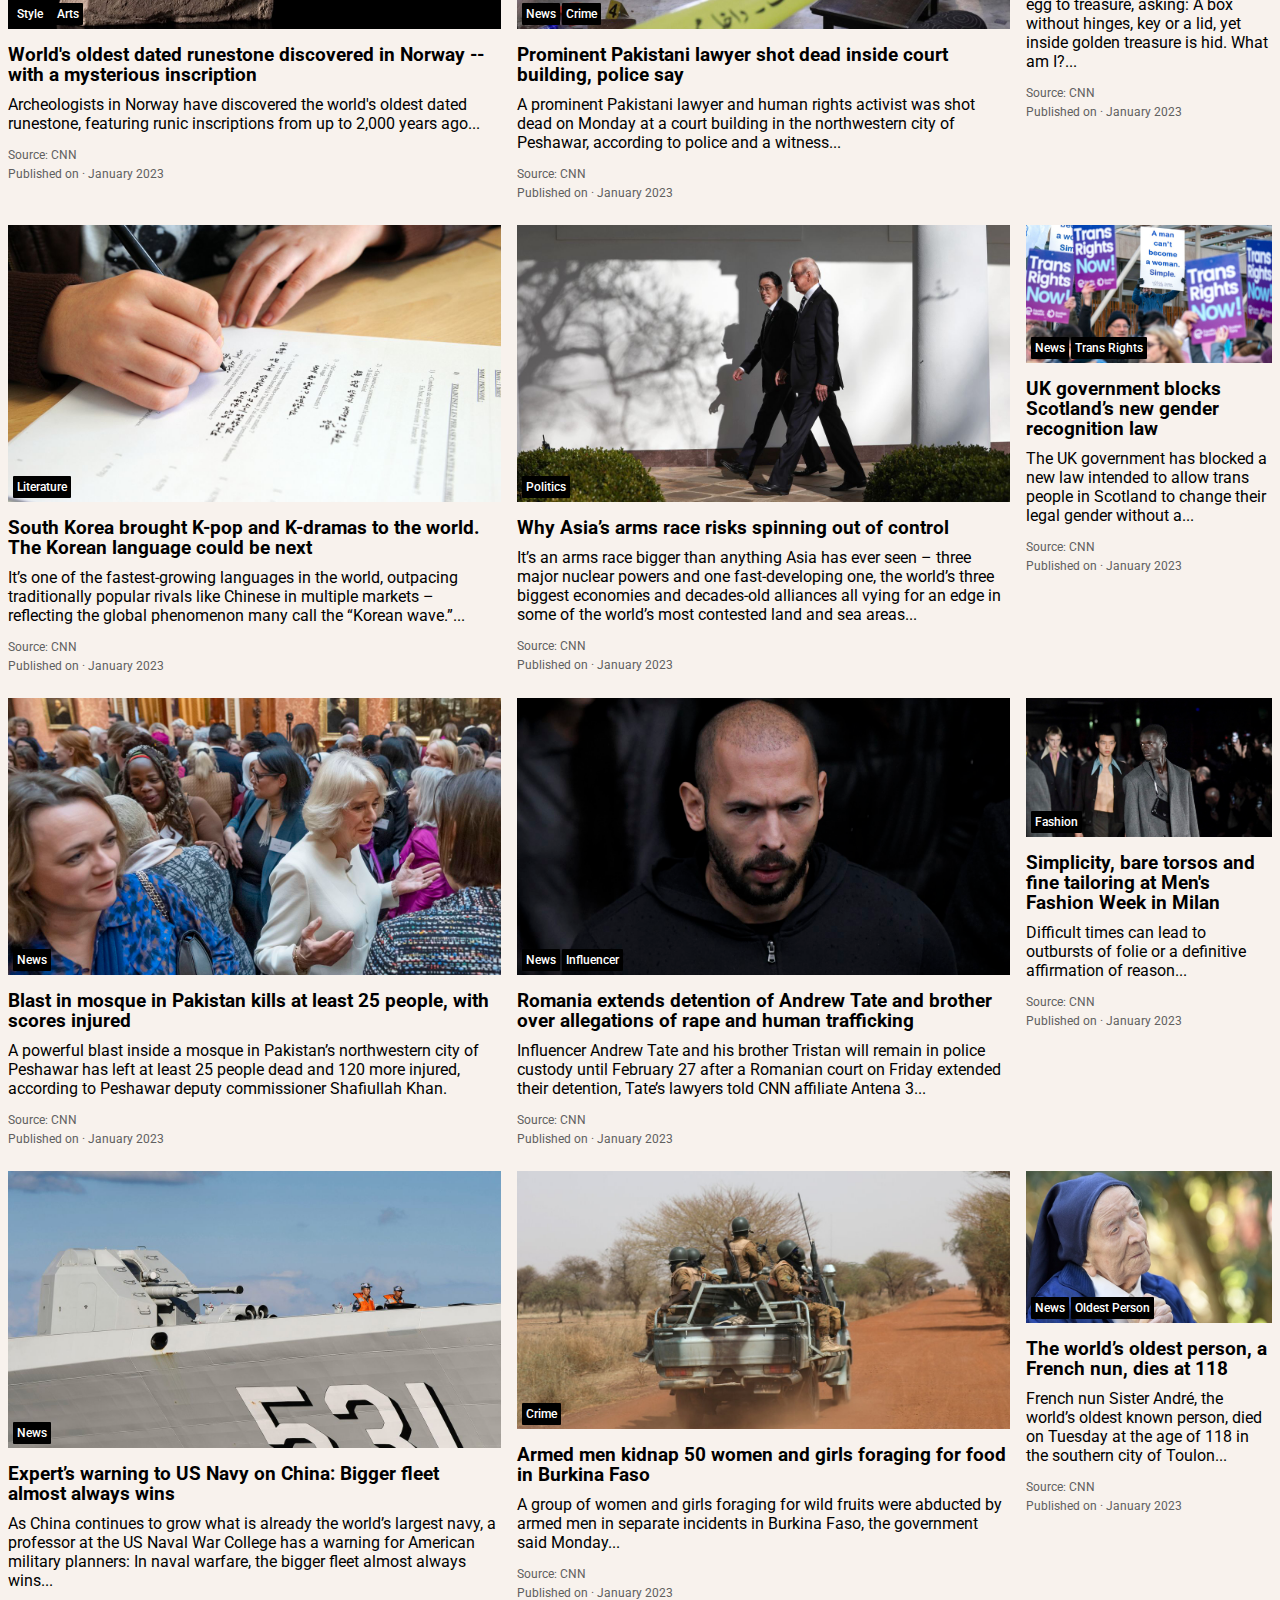
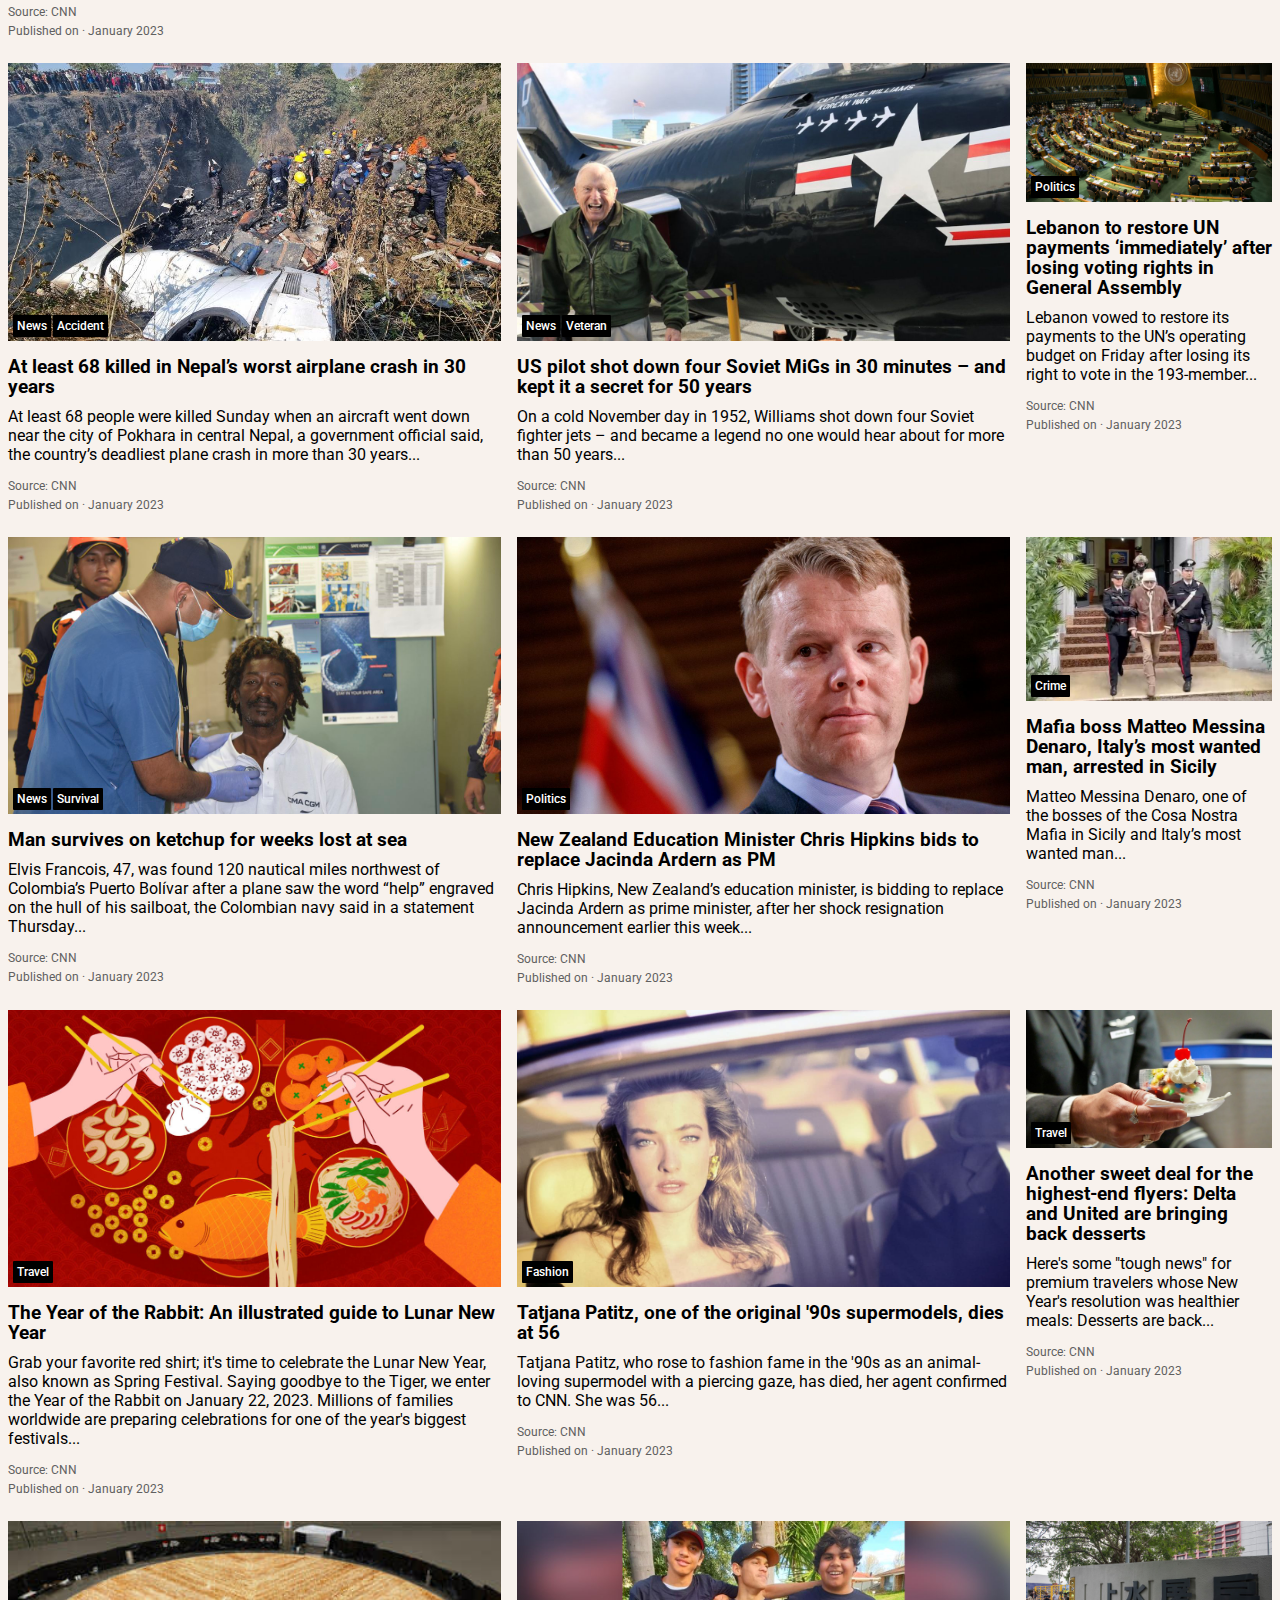
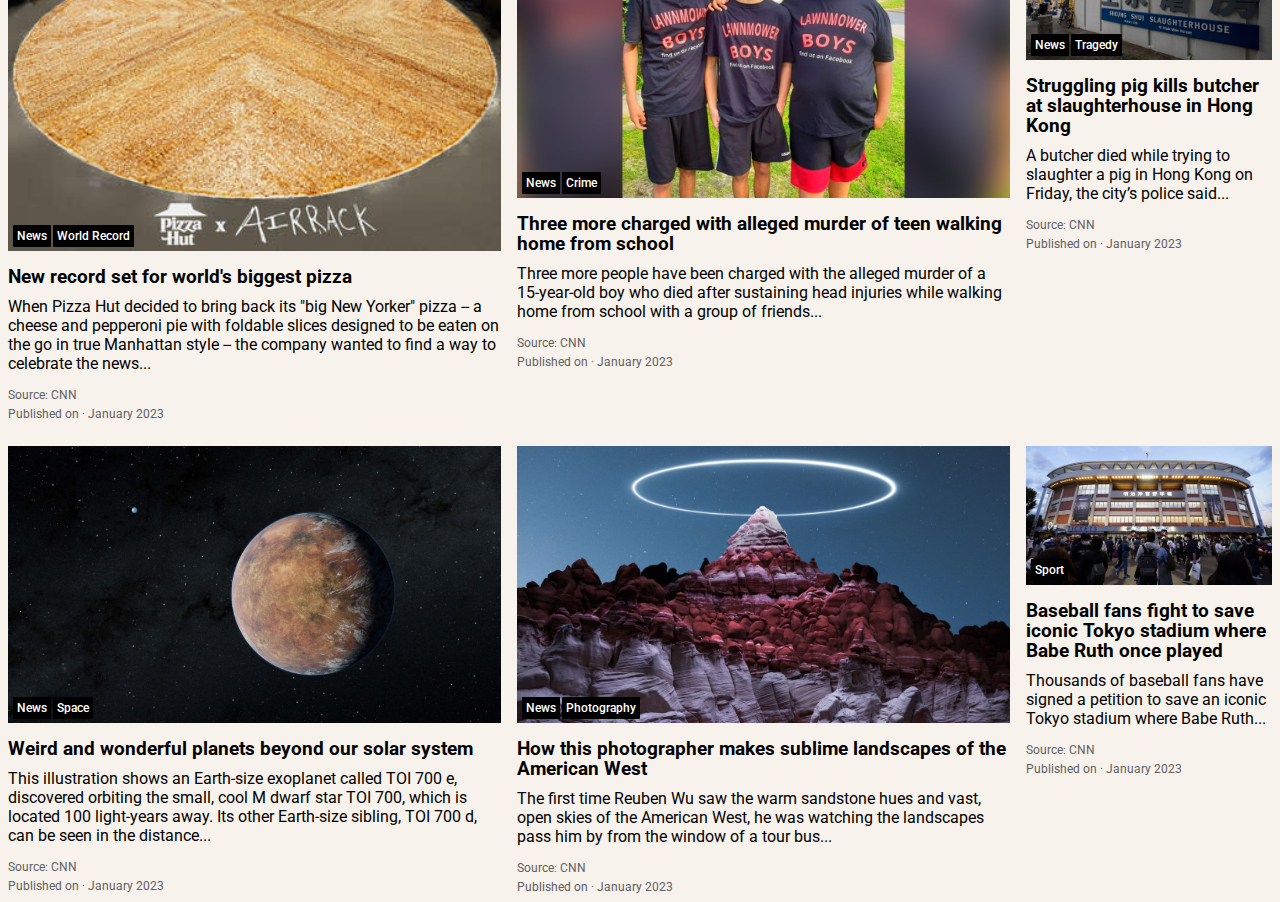
<file: internationalnews.html>
<!DOCTYPE html>
<html lang="en" dir="ltr">
<head>
  <meta charset="utf-8">
  <link rel="preconnect" href="https://fonts.googleapis.com">
  <link rel="preconnect" href="https://fonts.gstatic.com" crossorigin>
  <link href="https://fonts.googleapis.com/css2?family=Montserrat:wght@400;700&family=Roboto:wght@400;700&display=swap" rel="stylesheet">
  <title>News Horizon</title>
  <meta name="viewport" content="width=device-width, initial-scale=1.0">
  <link rel="stylesheet" href="general.css">
  <link rel="stylesheet" href="https://cdnjs.cloudflare.com/ajax/libs/font-awesome/4.7.0/css/font-awesome.min.css">

</head>
<body>
  <div class="page-title">
    <p class="title-1">NEWS</p>
    <p class="title-2">- HORIZON -</p>
    <p class="title-3">Looking for the <span style="text-decoration: underline;">latest news?</span></p>
    <p class="title-4">Discover some newest and hot news with various reliable and most trusted news sources with <span style="text-decoration: underline; color: red;">NewsHorizon</span></p>
  </div>
  <div class="topnav" id="myTopnav">
    <a href="index.html">HOME</a>
    <a href="localnews.html">LOCAL NEWS</a>
    <a href="internationalnews.html">INTERNATIONAL NEWS</a>
    <a href="technology.html">TECHNOLOGY</a>
    <a href="climate.html">CLIMATE</a>
    <a href="covid-19.html">COVID-19</a>
    <a href="aboutus.html">ABOUT US</a>
    <a href="javascript:void(0);" class="icon" onclick="myFunction()">
      <i class="fa fa-bars"></i>
    </a>
    <script>
      function myFunction() {
  var x = document.getElementById("myTopnav");
  if (x.className === "topnav") {
    x.className += " responsive";
  } else {
    x.className = "topnav";
  }
}
    </script>
  </div>

  

<!-- GO TO TOP BUTTON -->

<button onclick="topFunction()" id="myBtn" title="Go to top">
  <i class="fa-solid fa-circle-arrow-up"></i>
</button>
<script>
let mybutton = document.getElementById("myBtn");

window.onscroll = function() {scrollFunction()};

function scrollFunction() {
  if (document.body.scrollTop > 500 || document.documentElement.scrollTop > 500) {
    mybutton.style.display = "block";
  } else {
    mybutton.style.display = "none";
  }
}
  function topFunction() {
  document.body.scrollTop = 0;
  document.documentElement.scrollTop = 0;
}
</script>

<!--CONTENT OF THE WEBSITE-->
<div class="website-title">
  <p class="web-title">GLOBAL NEWS</p>
</div>
<div class="global-news-grid">
  <div class="news-preview">
    <a href="https://edition.cnn.com/2023/01/18/business/egypt-economy-chicken-feet-mime-intl/index.html" target="_blank">
    <div class="thumbnail-row">
      <img class="thumbnail" src="globalpics1.jpg">
      <div class="news-subject">News</div>
      <div class="news-subject1">Business</div>
      <div class="news-subject2">Economy</div>

    </div>
    <div class="news-info-grid"> 
      </div>
      <div class="news-info">
        <p class="news-title">
          Why Egypt is asking its people to eat chicken feet
        </p>
        <p class="news-content">
          The Arab world’s most populous nation is suffering a record currency crisis and the worst inflation in five years, 
          making food so expensive that many Egyptians can no longer afford chicken, a dietary staple...
        </p>       
        <p class="news-author">   
          Source: CNN
        </p>        
        <p class="news-stats">
          Published on &#183; January 2023
        </p>
      </div></a>      
  </div>

  <div class="news-preview">
    <a href="https://edition.cnn.com/2023/01/19/asia/fire-in-gangnam-south-korea-500-evacuated-intl-hnk/index.html" target="_blank">
    <div class="thumbnail-row">
      <img class="thumbnail" src="globalpics2.jpg">
      <div class="news-subject">World</div>
      <div class="news-subject1">Fire Breaks</div>

    </div>
    <div class="news-info-grid">        
      </div>
      <div class="news-info">
        <p class="news-title">
          500 evacuated as massive fire breaks out in one of Seoul’s last slums
        </p>
        <p class="news-content">
          Around 500 people were evacuated from their homes on Friday after a fire broke out in Guryong Village, one of the last remaining slums in South Korea’s capital Seoul, according to fire officials...
        </p>       
        <p class="news-author">   
          Source: CNN
        </p>        
        <p class="news-stats">
          Published on &#183; January 2023
        </p>
      </div></a>      
  </div>

  <div class="news-preview">
    <a href="https://edition.cnn.com/2023/01/19/americas/peru-protests-thursday-intl/index.html" target="_blank">
      <div class="thumbnail-row">
      <img class="thumbnail" src="globalpics3.jpg">
      <div class="news-subject">News</div>
      <div class="news-subject1">Emergency</div>

    </div>
    <div class="news-info-grid">        
      </div>
      <div class="news-info">
        <p class="news-title">
          Peru’s president calls for dialogue after more than 30 injured in nationwide protests
        </p>
        <p class="news-content">
          Peru’s President Dina Boluarte has called for dialogue after clashes between protesters and police during nationwide demonstrations left one person dead and 30 injured...
        </p>       
        <p class="news-author">   
          Source: CNN
        </p>        
        <p class="news-stats">
          Published on &#183; January 2023
        </p> 
      </div></a>      
  </div>

  <div class="news-preview">
    <a href="https://edition.cnn.com/style/article/kim-kardashian-diana-attallah-cross-intl-scli/index.html" target="_blank">
    <div class="thumbnail-row">
      <img class="thumbnail" src="globalpics4.jpg">
      <div class="news-subject">Luxury</div>

    </div>
    <div class="news-info-grid"> 
      </div>
      <div class="news-info">
        <p class="news-title">
          Kim Kardashian buys Attallah Cross pendant worn by Princess Diana
        </p>
        <p class="news-content">
          Kim Kardashian has acquired the diamond-lined Attallah Cross pendant worn on several occasions by Diana, Princess of Wales for £163,800 (about $200,000)...          
        </p>       
        <p class="news-author">   
          Source: CNN
        </p>        
        <p class="news-stats">
          Published on &#183; January 2023
        </p>
      </div></a>      
  </div>

  <div class="news-preview">
    <a href="https://edition.cnn.com/2023/01/19/politics/cia-director-burns-zelensky-meeting-ukraine/index.html" target="_blank">
    <div class="thumbnail-row">
      <img class="thumbnail" src="globalpics5.jpg">
      <div class="news-subject">Politics</div>

    </div>
    <div class="news-info-grid">        
      </div>
      <div class="news-info">
        <p class="news-title">
          CIA director briefed Zelensky on US expectations for Russia’s battlefield planning
        </p>
        <p class="news-content">
          CIA Director Bill Burns briefed Ukrainian President Volodymyr Zelensky in Kyiv last week on the US’ expectations for Russia’s battlefield planning in the spring, according to a US official and two Ukrainian sources familiar with the meeting...
        </p>       
        <p class="news-author">   
          Source: CNN
        </p>        
        <p class="news-stats">
          Published on &#183; January 2023
        </p>
      </div></a>      
  </div>

  <div class="news-preview">
    <a href="https://edition.cnn.com/2023/01/20/business/china-evergrande-hui-ka-yan-hnk-intl/index.html" target="_blank">
      <div class="thumbnail-row">
      <img class="thumbnail" src="globalpics6.jpg">
      <div class="news-subject">Business</div>

    </div>
    <div class="news-info-grid">        
      </div>
      <div class="news-info">
        <p class="news-title">
          This Chinese billionaire has lost over 90% of his fortune
        </p>
        <p class="news-content">
          The past few years have not been great for the super-rich in China, particularly those who built their fortune in the country’s once red-hot property market...
        </p>       
        <p class="news-author">   
          Source: CNN
        </p>        
        <p class="news-stats">
          Published on &#183; January 2023
        </p> 
      </div></a>      
  </div>


  <div class="news-preview">
    <a href="https://edition.cnn.com/2023/01/20/us/alec-baldwin-charged-rust-shooting-friday/index.html" target="_blank">
    <div class="thumbnail-row">
      <img class="thumbnail" src="globalpics7.jpg">
      <div class="news-subject">Crime + Justice</div>

    </div>
    <div class="news-info-grid"> 
      </div>
      <div class="news-info">
        <p class="news-title">
          Alec Baldwin intends to finish ‘Rust’ production despite facing involuntary manslaughter charges, source says
        </p>
        <p class="news-content">
          Despite facing involuntary manslaughter charges connected to the “Rust” set shooting death of a cinematographer, Alec Baldwin intends to finish the movie’s production, a source close to the actor told CNN...
        </p>       
        <p class="news-author">   
          Source: CNN
        </p>        
        <p class="news-stats">
          Published on &#183; January 2023
        </p>
      </div></a>      
  </div>

  <div class="news-preview">
    <a href="https://edition.cnn.com/2023/01/19/europe/russia-nuclear-warning-nato-ukraine-intl-hnk/index.html" target="_blank">
    <div class="thumbnail-row">
      <img class="thumbnail" src="globalpics8.jpg">
      <div class="news-subject">Politics</div>

    </div>
    <div class="news-info-grid">        
      </div>
      <div class="news-info">
        <p class="news-title">
          Putin loyalist dials up nuclear rhetoric as NATO partners push for more weapons for Ukraine
        </p>
        <p class="news-content">
          Dmitry Medvedev, the deputy head of Russia’s Security Council and key ally of President Vladimir Putin, warned on Thursday that defeat for Russia in Ukraine could lead to nuclear conflict...
        </p>       
        <p class="news-author">   
          Source: CNN
        </p>        
        <p class="news-stats">
          Published on &#183; January 2023
        </p>
      </div></a>      
  </div>

  <div class="news-preview">
    <a href="https://edition.cnn.com/2023/01/19/politics/ukraine-aid-package-biden-administration" target="_blank">
      <div class="thumbnail-row">
      <img class="thumbnail" src="globalpics9.jpg">
      <div class="news-subject">Politics</div>

    </div>
    <div class="news-info-grid">        
      </div>
      <div class="news-info">
        <p class="news-title">
          US will send Stryker combat vehicles to Ukraine for first time as part of $2.5 billion security package
        </p>
        <p class="news-content">
          The Pentagon announced a $2.5 billion Ukraine security package on Thursday, including for the first time...
        </p>       
        <p class="news-author">   
          Source: CNN
        </p>        
        <p class="news-stats">
          Published on &#183; January 2023
        </p> 
      </div></a>      
  </div>

  <div class="news-preview">
    <a href="https://edition.cnn.com/style/article/queen-elizabeth-fashion-legacy/index.html" target="_blank">
    <div class="thumbnail-row">
      <img class="thumbnail" src="globalpics10.jpg">
      <div class="news-subject">Fashion</div>

    </div>
    <div class="news-info-grid">        
      </div>
      <div class="news-info">
        <p class="news-title">
          Clothes that rallied a nation: Queen Elizabeth II's fashion legacy
        </p>
        <p class="news-content">
          One of the many legacies left by Queen Elizabeth II is an illustration of how clothes can rally a nation. Captured in motion by an army of lensmen and women throughout her 70-year reign, Britain's longest-serving monarch displayed an innate and finely tuned understanding of visual branding...
        </p>       
        <p class="news-author">   
          Source: CNN
        </p>        
        <p class="news-stats">
          Published on &#183; January 2023
        </p>
      </div></a>      
  </div>

  <div class="news-preview">
    <a href="https://edition.cnn.com/style/article/dior-bts-jimin/index.html" target="_blank">
      <div class="thumbnail-row">
      <img class="thumbnail" src="globalpics11.jpg">
      <div class="news-subject">Fashion</div>

    </div>
    <div class="news-info-grid">        
      </div>
      <div class="news-info">
        <p class="news-title">
          Dior appoints BTS star Jimin as a global brand ambassador
        </p>
        <p class="news-content">
          Dior has named BTS star Jimin as a global brand ambassador, a move that further signals South Korea's growing importance to the world's biggest luxury fashion houses...
        </p>       
        <p class="news-author">   
          Source: CNN
        </p>        
        <p class="news-stats">
          Published on &#183; January 2023
        </p> 
      </div></a>      
  </div>

  <div class="news-preview">
    <a href="https://edition.cnn.com/style/article/supertall-skyscraper-austin-texas-wilson-tower/index.html" target="_blank">
    <div class="thumbnail-row">
      <img class="thumbnail" src="globalpics12.jpg">
      <div class="news-subject">Architecture</div>

    </div>
    <div class="news-info-grid"> 
      </div>
      <div class="news-info">
        <p class="news-title">
          A supertall skyscraper is coming to Austin, Texas
        </p>
        <p class="news-content">
          There's a well-known saying that everything is bigger in Texas. But so far, that hasn't been the case for the state capital's skyline...
        </p>       
        <p class="news-author">   
          Source: CNN
        </p>        
        <p class="news-stats">
          Published on &#183; January 2023
        </p>
      </div></a>      
  </div>

  <div class="news-preview">
    <a href="https://edition.cnn.com/style/article/houses-that-can-save-the-world-book-spc-intl/index.html" target="_blank">
    <div class="thumbnail-row">
      <img class="thumbnail" src="globalpics13.jpg">
      <div class="news-subject">Architecture</div>

    </div>
    <div class="news-info-grid">        
      </div>
      <div class="news-info">
        <p class="news-title">
          'Houses That Can Save the World': These homes offer a blueprint for a greener future
        </p>
        <p class="news-content">
          It's an uncomfortable truth, but many of our houses are bad for the planet. They're defined by a pattern of consumption, from the raw materials to build them, to the fuel required to sustain them, and the waste generated by them...
        </p>       
        <p class="news-author">   
          Source: CNN
        </p>        
        <p class="news-stats">
          Published on &#183; January 2023
        </p>
      </div></a>      
  </div>

  <div class="news-preview">
    <a href="https://edition.cnn.com/2023/01/18/tech/china-transport-official-hnk-intl/index.html" target="_blank">
      <div class="thumbnail-row">
      <img class="thumbnail" src="globalpics14.jpg">
      <div class="news-subject">Business</div>

    </div>
    <div class="news-info-grid">        
      </div>
      <div class="news-info">
        <p class="news-title">
          China to launch state-backed transport platform for ride-hailing, trucking
        </p>
        <p class="news-content">
          China will soon launch a state-backed platform for transport which includes services of ride-hailing, cargo trucking, road transport, railway, ferry and flight services, Chinese state media Beijing Daily reported on Wednesday...
        </p>       
        <p class="news-author">   
          Source: CNN
        </p>        
        <p class="news-stats">
          Published on &#183; January 2023
        </p> 
      </div></a>      
  </div>


  <div class="news-preview">
    <a href="https://edition.cnn.com/2023/01/19/politics/new-york-hector-lasalle-hochul/index.html" target="_blank">
    <div class="thumbnail-row">
      <img class="thumbnail" src="globalpics15.jpg">
      <div class="news-subject">Politics</div>

    </div>
    <div class="news-info-grid"> 
      </div>
      <div class="news-info">
        <p class="news-title">
          New York state Senate panel rejects Hochul’s judicial nominee to the state’s highest court
        </p>
        <p class="news-content">
          A New York state Senate panel has rejected Gov. Kathy Hochul’s nomination to lead New York’s highest court on Wednesday...
        </p>       
        <p class="news-author">   
          Source: CNN
        </p>        
        <p class="news-stats">
          Published on &#183; January 2023
        </p>
      </div></a>      
  </div>

  <div class="news-preview">
    <a href="https://edition.cnn.com/style/article/worlds-oldest-runestone-norway-intl-scli-scn/index.html" target="_blank">
    <div class="thumbnail-row">
      <img class="thumbnail" src="globalpics16.jpg">
      <div class="news-subject">Style</div>
      <div class="news-subject1">Arts</div>

    </div>
    <div class="news-info-grid">        
      </div>
      <div class="news-info">
        <p class="news-title">
          World's oldest dated runestone discovered in Norway -- with a mysterious inscription
        </p>
        <p class="news-content">
          Archeologists in Norway have discovered the world's oldest dated runestone, featuring runic inscriptions from up to 2,000 years ago...
        </p>       
        <p class="news-author">   
          Source: CNN
        </p>        
        <p class="news-stats">
          Published on &#183; January 2023
        </p>
      </div></a>      
  </div>

  <div class="news-preview">
    <a href="https://edition.cnn.com/2023/01/17/asia/pakistani-lawyer-shot-dead-peshawar-court-intl-hnk" target="_blank">
      <div class="thumbnail-row">
      <img class="thumbnail" src="globalpics17.jpg">
      <div class="news-subject">News</div>
      <div class="news-subject1">Crime</div>

    </div>
    <div class="news-info-grid">        
      </div>
      <div class="news-info">
        <p class="news-title">
          Prominent Pakistani lawyer shot dead inside court building, police say
        </p>
        <p class="news-content">
          A prominent Pakistani lawyer and human rights activist was shot dead on Monday at a court building in the northwestern city of Peshawar, according to police and a witness...
        </p>       
        <p class="news-author">   
          Source: CNN
        </p>        
        <p class="news-stats">
          Published on &#183; January 2023
        </p> 
      </div></a>      
  </div>

  <div class="news-preview">
    <a href="https://edition.cnn.com/2023/01/13/middleeast/ostrich-eggs-discovery-israel-scn-scli-intl" target="_blank">
    <div class="thumbnail-row">
      <img class="thumbnail" src="globalpics18.jpg">
      <div class="news-subject">Archaeology</div>

    </div>
    <div class="news-info-grid">        
      </div>
      <div class="news-info">
        <p class="news-title">
          Ostrich eggs up to 7,500 years old found next to ancient fire pit in Israel
        </p>
        <p class="news-content">
          A well-known riddle compares an egg to treasure, asking: A box without hinges, key or a lid, yet inside golden treasure is hid. What am I?...
        </p>       
        <p class="news-author">   
          Source: CNN
        </p>        
        <p class="news-stats">
          Published on &#183; January 2023
        </p>
      </div></a>      
  </div>

  <div class="news-preview">
    <a href="https://edition.cnn.com/2023/01/17/asia/korean-language-learning-rise-hallyu-intl-hnk-dst" target="_blank">
      <div class="thumbnail-row">
      <img class="thumbnail" src="globalpics19.jpg">
      <div class="news-subject">Literature</div>

    </div>
    <div class="news-info-grid">        
      </div>
      <div class="news-info">
        <p class="news-title">
          South Korea brought K-pop and K-dramas to the world. The Korean language could be next
        </p>
        <p class="news-content">
          It’s one of the fastest-growing languages in the world, outpacing traditionally popular rivals like Chinese in multiple markets – reflecting the global phenomenon many call the “Korean wave.”...
        </p>       
        <p class="news-author">   
          Source: CNN
        </p>        
        <p class="news-stats">
          Published on &#183; January 2023
        </p> 
      </div></a>      
  </div>

  <div class="news-preview">
    <a href="https://edition.cnn.com/2023/01/15/asia/asia-nuclear-arms-race-analysis-intl-hnk-ml" target="_blank">
    <div class="thumbnail-row">
      <img class="thumbnail" src="globalpics20.jpg">
      <div class="news-subject">Politics</div>

    </div>
    <div class="news-info-grid"> 
      </div>
      <div class="news-info">
        <p class="news-title">
          Why Asia’s arms race risks spinning out of control
        </p>
        <p class="news-content">
          It’s an arms race bigger than anything Asia has ever seen – three major nuclear powers and one fast-developing one, the world’s three biggest economies and decades-old alliances all vying for an edge in some of the world’s most contested land and sea areas...          
        </p>       
        <p class="news-author">   
          Source: CNN
        </p>        
        <p class="news-stats">
          Published on &#183; January 2023
        </p>
      </div></a>      
  </div>

  <div class="news-preview">
    <a href="https://edition.cnn.com/2023/01/16/europe/scottish-gender-law-uk-constitution-intl-gbr" target="_blank">
    <div class="thumbnail-row">
      <img class="thumbnail" src="globalpics21.jpg">
      <div class="news-subject">News</div>
      <div class="news-subject1">Trans Rights</div>


    </div>
    <div class="news-info-grid">        
      </div>
      <div class="news-info">
        <p class="news-title">
          UK government blocks Scotland’s new gender recognition law
        </p>
        <p class="news-content">
          The UK government has blocked a new law intended to allow trans people in Scotland to change their legal gender without a...
        </p>       
        <p class="news-author">   
          Source: CNN
        </p>        
        <p class="news-stats">
          Published on &#183; January 2023
        </p>
      </div></a>      
  </div>

  <div class="news-preview">
    <a href="https://edition.cnn.com/2023/01/30/asia/peshawar-pakistan-mosque-blast-intl" target="_blank">
      <div class="thumbnail-row">
      <img class="thumbnail" src="globalpics22.jpg">
      <div class="news-subject">News</div>
    </div>
    <div class="news-info-grid">        
      </div>
      <div class="news-info">
        <p class="news-title">
          Blast in mosque in Pakistan kills at least 25 people, with scores injured
        </p>
        <p class="news-content">
          A powerful blast inside a mosque in Pakistan’s northwestern city of Peshawar has left at least 25 people dead and 120 more injured, according to Peshawar deputy commissioner Shafiullah Khan.
        </p>       
        <p class="news-author">   
          Source: CNN
        </p>        
        <p class="news-stats">
          Published on &#183; January 2023
        </p> 
      </div></a>      
  </div>


  <div class="news-preview">
    <a href="https://edition.cnn.com/2023/01/20/europe/andrew-tate-detention-extended-intl/index.html" target="_blank">
    <div class="thumbnail-row">
      <img class="thumbnail" src="globalpics23.jpg">
      <div class="news-subject">News</div>
      <div class="news-subject1">Influencer</div>
    </div>
    <div class="news-info-grid"> 
      </div>
      <div class="news-info">
        <p class="news-title">
          Romania extends detention of Andrew Tate and brother over allegations of rape and human trafficking
        </p>
        <p class="news-content">
          Influencer Andrew Tate and his brother Tristan will remain in police custody until February 27 after a Romanian court on Friday extended their detention, Tate’s lawyers told CNN affiliate Antena 3...
        </p>       
        <p class="news-author">   
          Source: CNN
        </p>        
        <p class="news-stats">
          Published on &#183; January 2023
        </p>
      </div></a>      
  </div>

  <div class="news-preview">
    <a href="https://edition.cnn.com/style/article/mens-fashion-week-milan-bof/index.html" target="_blank">
    <div class="thumbnail-row">
      <img class="thumbnail" src="globalpics24.jpg">
      <div class="news-subject">Fashion</div>

    </div>
    <div class="news-info-grid">        
      </div>
      <div class="news-info">
        <p class="news-title">
          Simplicity, bare torsos and fine tailoring at Men's Fashion Week in Milan
        </p>
        <p class="news-content">
          Difficult times can lead to outbursts of folie or a definitive affirmation of reason... 
        </p>       
        <p class="news-author">   
          Source: CNN
        </p>        
        <p class="news-stats">
          Published on &#183; January 2023
        </p>
      </div></a>      
  </div>

  <div class="news-preview">
    <a href="https://edition.cnn.com/2023/01/16/asia/china-navy-fleet-size-history-victory-intl-hnk-ml" target="_blank">
      <div class="thumbnail-row">
      <img class="thumbnail" src="globalpics25.jpg">
      <div class="news-subject">News</div>

    </div>
    <div class="news-info-grid">        
      </div>
      <div class="news-info">
        <p class="news-title">
          Expert’s warning to US Navy on China: Bigger fleet almost always wins
        </p>
        <p class="news-content">
          As China continues to grow what is already the world’s largest navy, a professor at the US Naval War College has a warning for American military planners: In naval warfare, the bigger fleet almost always wins...
        </p>       
        <p class="news-author">   
          Source: CNN
        </p>        
        <p class="news-stats">
          Published on &#183; January 2023
        </p> 
      </div></a>      
  </div>

  <div class="news-preview">
    <a href="https://edition.cnn.com/2023/01/16/africa/women-kidnapped-burkina-faso-intl" target="_blank">
    <div class="thumbnail-row">
      <img class="thumbnail" src="globalpics26.jpg">
      <div class="news-subject">Crime</div>

    </div>
    <div class="news-info-grid">        
      </div>
      <div class="news-info">
        <p class="news-title">
          Armed men kidnap 50 women and girls foraging for food in Burkina Faso
        </p>
        <p class="news-content">
          A group of women and girls foraging for wild fruits were abducted by armed men in separate incidents in Burkina Faso, the government said Monday...
        </p>       
        <p class="news-author">   
          Source: CNN
        </p>        
        <p class="news-stats">
          Published on &#183; January 2023
        </p>
      </div></a>      
  </div>

  <div class="news-preview">
    <a href="https://edition.cnn.com/2023/01/17/europe/france-oldest-person-world-dies-intl" target="_blank">
      <div class="thumbnail-row">
      <img class="thumbnail" src="globalpics27.jpg">
      <div class="news-subject">News</div>
      <div class="news-subject1">Oldest Person</div>

    </div>
    <div class="news-info-grid">        
      </div>
      <div class="news-info">
        <p class="news-title">
          The world’s oldest person, a French nun, dies at 118
        </p>
        <p class="news-content">
          French nun Sister André, the world’s oldest known person, died on Tuesday at the age of 118 in the southern city of Toulon...
        </p>       
        <p class="news-author">   
          Source: CNN
        </p>        
        <p class="news-stats">
          Published on &#183; January 2023
        </p> 
      </div></a>      
  </div>

  <div class="news-preview">
    <a href="https://edition.cnn.com/2023/01/15/asia/nepal-yeti-airlines-crash-intl-hnk" target="_blank">
    <div class="thumbnail-row">
      <img class="thumbnail" src="globalpics28.jpg">
      <div class="news-subject">News</div>
      <div class="news-subject1">Accident</div>

    </div>
    <div class="news-info-grid"> 
      </div>
      <div class="news-info">
        <p class="news-title">
          At least 68 killed in Nepal’s worst airplane crash in 30 years
        </p>
        <p class="news-content">
          At least 68 people were killed Sunday when an aircraft went down near the city of Pokhara in central Nepal, a government official said, the country’s deadliest plane crash in more than 30 years...          
        </p>       
        <p class="news-author">   
          Source: CNN
        </p>        
        <p class="news-stats">
          Published on &#183; January 2023
        </p>
      </div></a>      
  </div>

  <div class="news-preview">
    <a href="https://edition.cnn.com/2023/01/20/asia/korean-war-fighter-pilot-soviet-shootdown-intl-hnk-ml/index.html" target="_blank">
    <div class="thumbnail-row">
      <img class="thumbnail" src="globalpics29.jpg">
      <div class="news-subject">News</div>
      <div class="news-subject1">Veteran</div>

    </div>
    <div class="news-info-grid">        
      </div>
      <div class="news-info">
        <p class="news-title">
          US pilot shot down four Soviet MiGs in 30 minutes – and kept it a secret for 50 years
        </p>
        <p class="news-content">
          On a cold November day in 1952, Williams shot down four Soviet fighter jets – and became a legend no one would hear about for more than 50 years...
        </p>       
        <p class="news-author">   
          Source: CNN
        </p>        
        <p class="news-stats">
          Published on &#183; January 2023
        </p>
      </div></a>      
  </div>

  <div class="news-preview">
    <a href="https://edition.cnn.com/2023/01/20/middleeast/lebanon-un-repayments-intl" target="_blank">
      <div class="thumbnail-row">
      <img class="thumbnail" src="globalpics30.jpg">
      <div class="news-subject">Politics</div>

    </div>
    <div class="news-info-grid">        
      </div>
      <div class="news-info">
        <p class="news-title">
          Lebanon to restore UN payments ‘immediately’ after losing voting rights in General Assembly
        </p>
        <p class="news-content">
          Lebanon vowed to restore its payments to the UN’s operating budget on Friday after losing its right to vote in the 193-member...        
        </p>       
        <p class="news-author">   
          Source: CNN
        </p>        
        <p class="news-stats">
          Published on &#183; January 2023
        </p> 
      </div></a>      
  </div>


  <div class="news-preview">
    <a href="https://edition.cnn.com/2023/01/20/world/man-sea-rescue-survival-ketchup-intl-hnk" target="_blank">
    <div class="thumbnail-row">
      <img class="thumbnail" src="globalpics31.jpg">
      <div class="news-subject">News</div>
      <div class="news-subject1">Survival</div>

    </div>
    <div class="news-info-grid"> 
      </div>
      <div class="news-info">
        <p class="news-title">
          Man survives on ketchup for weeks lost at sea
        </p>
        <p class="news-content">
          Elvis Francois, 47, was found 120 nautical miles northwest of Colombia’s Puerto Bolívar after a plane saw the word “help” engraved on the hull of his sailboat, the Colombian navy said in a statement Thursday...
        </p>       
        <p class="news-author">   
          Source: CNN
        </p>        
        <p class="news-stats">
          Published on &#183; January 2023
        </p>
      </div></a>      
  </div>

  <div class="news-preview">
    <a href="https://edition.cnn.com/2023/01/20/world/chris-hipkins-to-replace-jacinda-ardern-intl" target="_blank">
    <div class="thumbnail-row">
      <img class="thumbnail" src="globalpics32.jpg">
      <div class="news-subject">Politics</div>

    </div>
    <div class="news-info-grid">        
      </div>
      <div class="news-info">
        <p class="news-title">
          New Zealand Education Minister Chris Hipkins bids to replace Jacinda Ardern as PM
        </p>
        <p class="news-content">
          Chris Hipkins, New Zealand’s education minister, is bidding to replace Jacinda Ardern as prime minister, after her shock resignation announcement earlier this week...
        </p>       
        <p class="news-author">   
          Source: CNN
        </p>        
        <p class="news-stats">
          Published on &#183; January 2023
        </p>
      </div></a>      
  </div>

  <div class="news-preview">
    <a href="https://edition.cnn.com/2023/01/16/europe/matteo-messina-denaro-arrested-italy-mafia-intl" target="_blank">
      <div class="thumbnail-row">
      <img class="thumbnail" src="globalpics33.jpg">
      <div class="news-subject">Crime</div>

    </div>
    <div class="news-info-grid">        
      </div>
      <div class="news-info">
        <p class="news-title">
          Mafia boss Matteo Messina Denaro, Italy’s most wanted man, arrested in Sicily
        </p>
        <p class="news-content">
          Matteo Messina Denaro, one of the bosses of the Cosa Nostra Mafia in Sicily and Italy’s most wanted man...
        </p>       
        <p class="news-author">   
          Source: CNN
        </p>        
        <p class="news-stats">
          Published on &#183; January 2023
        </p> 
      </div></a>      
  </div>

  <div class="news-preview">
    <a href="https://edition.cnn.com/travel/article/lunar-new-year-2023-illustrated-guide-hnk-intl" target="_blank">
    <div class="thumbnail-row">
      <img class="thumbnail" src="globalpics34.jpg">
      <div class="news-subject">Travel</div>

    </div>
    <div class="news-info-grid">        
      </div>
      <div class="news-info">
        <p class="news-title">
          The Year of the Rabbit: An illustrated guide to Lunar New Year
        </p>
        <p class="news-content">
          Grab your favorite red shirt; it's time to celebrate the Lunar New Year, also known as Spring Festival.
          Saying goodbye to the Tiger, we enter the Year of the Rabbit on January 22, 2023.
          Millions of families worldwide are preparing celebrations for one of the year's biggest festivals...
        </p>       
        <p class="news-author">   
          Source: CNN
        </p>        
        <p class="news-stats">
          Published on &#183; January 2023
        </p>
      </div></a>      
  </div>

  <div class="news-preview">
    <a href="https://edition.cnn.com/style/article/tatjana-patitz-supermodel-death-cec" target="_blank">
      <div class="thumbnail-row">
      <img class="thumbnail" src="globalpics35.jpg">
      <div class="news-subject">Fashion</div>

    </div>
    <div class="news-info-grid">        
      </div>
      <div class="news-info">
        <p class="news-title">
          Tatjana Patitz, one of the original '90s supermodels, dies at 56
        </p>
        <p class="news-content">
          Tatjana Patitz, who rose to fashion fame in the '90s as an animal-loving supermodel with a piercing gaze, has died, her agent confirmed to CNN. She was 56...
        </p>       
        <p class="news-author">   
          Source: CNN
        </p>        
        <p class="news-stats">
          Published on &#183; January 2023
        </p> 
      </div></a>      
  </div>

  <div class="news-preview">
    <a href="https://edition.cnn.com/travel/article/desserts-returning-united-delta" target="_blank">
    <div class="thumbnail-row">
      <img class="thumbnail" src="globalpics36.jpg">
      <div class="news-subject">Travel</div>

    </div>
    <div class="news-info-grid"> 
      </div>
      <div class="news-info">
        <p class="news-title">
          Another sweet deal for the highest-end flyers: Delta and United are bringing back desserts
        </p>
        <p class="news-content">
          Here's some "tough news" for premium travelers whose New Year's resolution was healthier meals: Desserts are back...          
        </p>       
        <p class="news-author">   
          Source: CNN
        </p>        
        <p class="news-stats">
          Published on &#183; January 2023
        </p>
      </div></a>      
  </div>

  <div class="news-preview">
    <a href="https://www.cnnphilippines.com/world/2023/1/21/worlds-largest-pizza.html" target="_blank">
    <div class="thumbnail-row">
      <img class="thumbnail" src="globalpics37.jpg">
      <div class="news-subject">News</div>
      <div class="news-subject1">World Record</div>

    </div>
    <div class="news-info-grid">        
      </div>
      <div class="news-info">
        <p class="news-title">
          New record set for world's biggest pizza
        </p>
        <p class="news-content">
          When Pizza Hut decided to bring back its "big New Yorker" pizza -- a cheese and pepperoni pie with foldable slices designed to be eaten on the go in true Manhattan style -- the company wanted to find a way to celebrate the news...
        </p>       
        <p class="news-author">   
          Source: CNN
        </p>        
        <p class="news-stats">
          Published on &#183; January 2023
        </p>
      </div></a>      
  </div>

  <div class="news-preview">
    <a href="https://edition.cnn.com/2023/01/20/australia/australia-cassius-turvey-murder-charges-intl-hnk" target="_blank">
      <div class="thumbnail-row">
      <img class="thumbnail" src="globalpics38.jpg">
      <div class="news-subject">News</div>
      <div class="news-subject1">Crime</div>

    </div>
    <div class="news-info-grid">        
      </div>
      <div class="news-info">
        <p class="news-title">
          Three more charged with alleged murder of teen walking home from school
        </p>
        <p class="news-content">
          Three more people have been charged with the alleged murder of a 15-year-old boy who died after sustaining head injuries while walking home from school with a group of friends...
        </p>       
        <p class="news-author">   
          Source: CNN
        </p>        
        <p class="news-stats">
          Published on &#183; January 2023
        </p> 
      </div></a>      
  </div>


  <div class="news-preview">
    <a href="https://edition.cnn.com/2023/01/21/asia/hong-kong-pig-kills-butcher-intl-hnk" target="_blank">
    <div class="thumbnail-row">
      <img class="thumbnail" src="globalpics39.jpg">
      <div class="news-subject">News</div>
      <div class="news-subject1">Tragedy</div>

    </div>
    <div class="news-info-grid"> 
      </div>
      <div class="news-info">
        <p class="news-title">
          Struggling pig kills butcher at slaughterhouse in Hong Kong
        </p>
        <p class="news-content">
          A butcher died while trying to slaughter a pig in Hong Kong on Friday, the city’s police said...
        </p>       
        <p class="news-author">   
          Source: CNN
        </p>        
        <p class="news-stats">
          Published on &#183; January 2023
        </p>
      </div></a>      
  </div>

  <div class="news-preview">
    <a href="https://edition.cnn.com/2015/12/04/world/gallery/exoplanets-gallery" target="_blank">
    <div class="thumbnail-row">
      <img class="thumbnail" src="globalpics40.jpg">
      <div class="news-subject">News</div>
      <div class="news-subject1">Space</div>

    </div>
    <div class="news-info-grid">        
      </div>
      <div class="news-info">
        <p class="news-title">
          Weird and wonderful planets beyond our solar system
        </p>
        <p class="news-content">
          This illustration shows an Earth-size exoplanet called TOI 700 e, discovered orbiting the small, cool M dwarf star TOI 700, which is located 100 light-years away. Its other Earth-size sibling, TOI 700 d, can be seen in the distance...
        </p>       
        <p class="news-author">   
          Source: CNN
        </p>        
        <p class="news-stats">
          Published on &#183; January 2023
        </p>
      </div></a>      
  </div>

  <div class="news-preview">
    <a href="https://edition.cnn.com/style/article/reuben-wu-landscape-photography/index.html" target="_blank">
    <div class="thumbnail-row">
      <img class="thumbnail" src="globalpics41.jpg">
      <div class="news-subject">News</div>
      <div class="news-subject1">Photography</div>

    </div>
    <div class="news-info-grid">        
      </div>
      <div class="news-info">
        <p class="news-title">
          How this photographer makes sublime landscapes of the American West
        </p>
        <p class="news-content">
          The first time Reuben Wu saw the warm sandstone hues and vast, open skies of the American West, he was watching the landscapes pass him by from the window of a tour bus...
        </p>       
        <p class="news-author">   
          Source: CNN
        </p>        
        <p class="news-stats">
          Published on &#183; January 2023
        </p>
      </div></a>      
  </div>

  <div class="news-preview">
    <a href="https://edition.cnn.com/style/article/japan-baseball-stadium-demolish-intl-hnk" target="_blank">
    <div class="thumbnail-row">
      <img class="thumbnail" src="globalpics42.jpg">
      <div class="news-subject">Sport</div>

    </div>
    <div class="news-info-grid">        
      </div>
      <div class="news-info">
        <p class="news-title">
          Baseball fans fight to save iconic Tokyo stadium where Babe Ruth once played
        </p>
        <p class="news-content">
          Thousands of baseball fans have signed a petition to save an iconic Tokyo stadium where Babe Ruth...
        </p>       
        <p class="news-author">   
          Source: CNN
        </p>        
        <p class="news-stats">
          Published on &#183; January 2023
        </p>
      </div></a>        
  </div>

  
  

































  </div>
</div>






















































































</body>






</html>
</file>
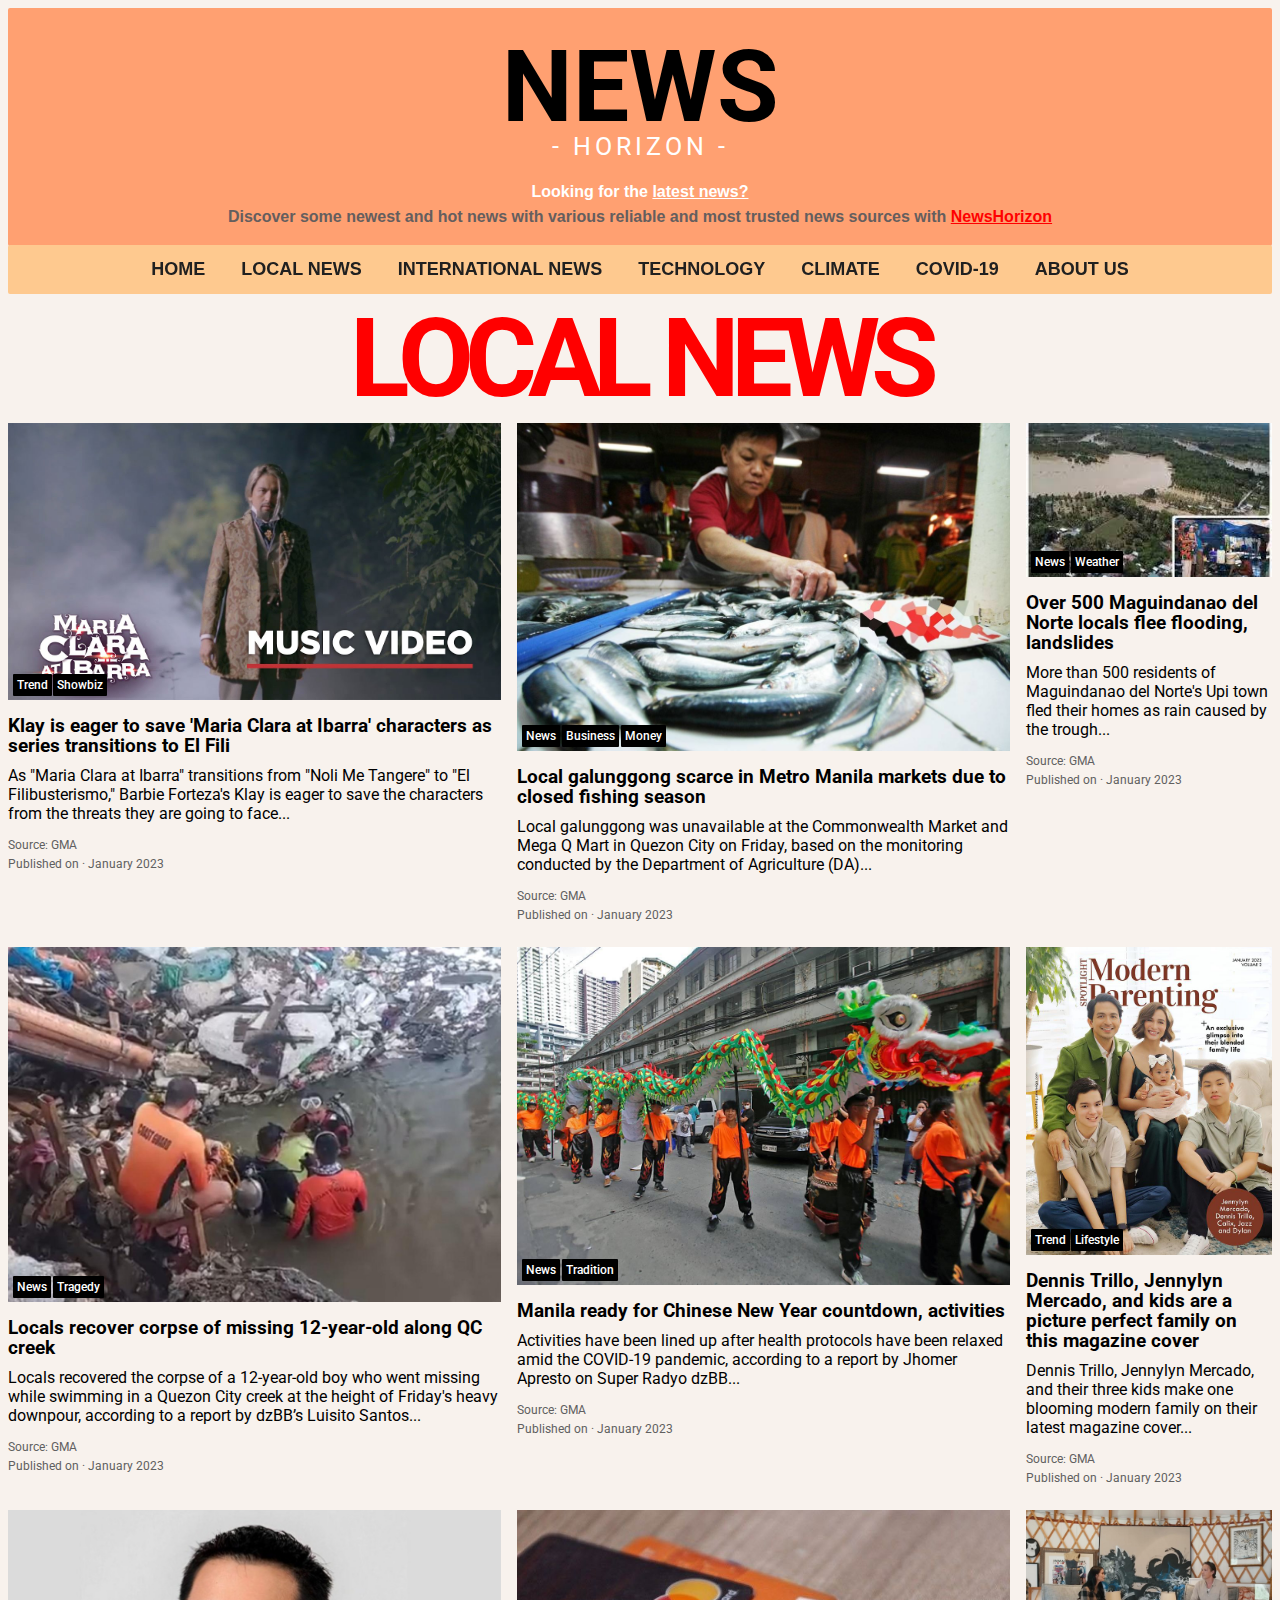
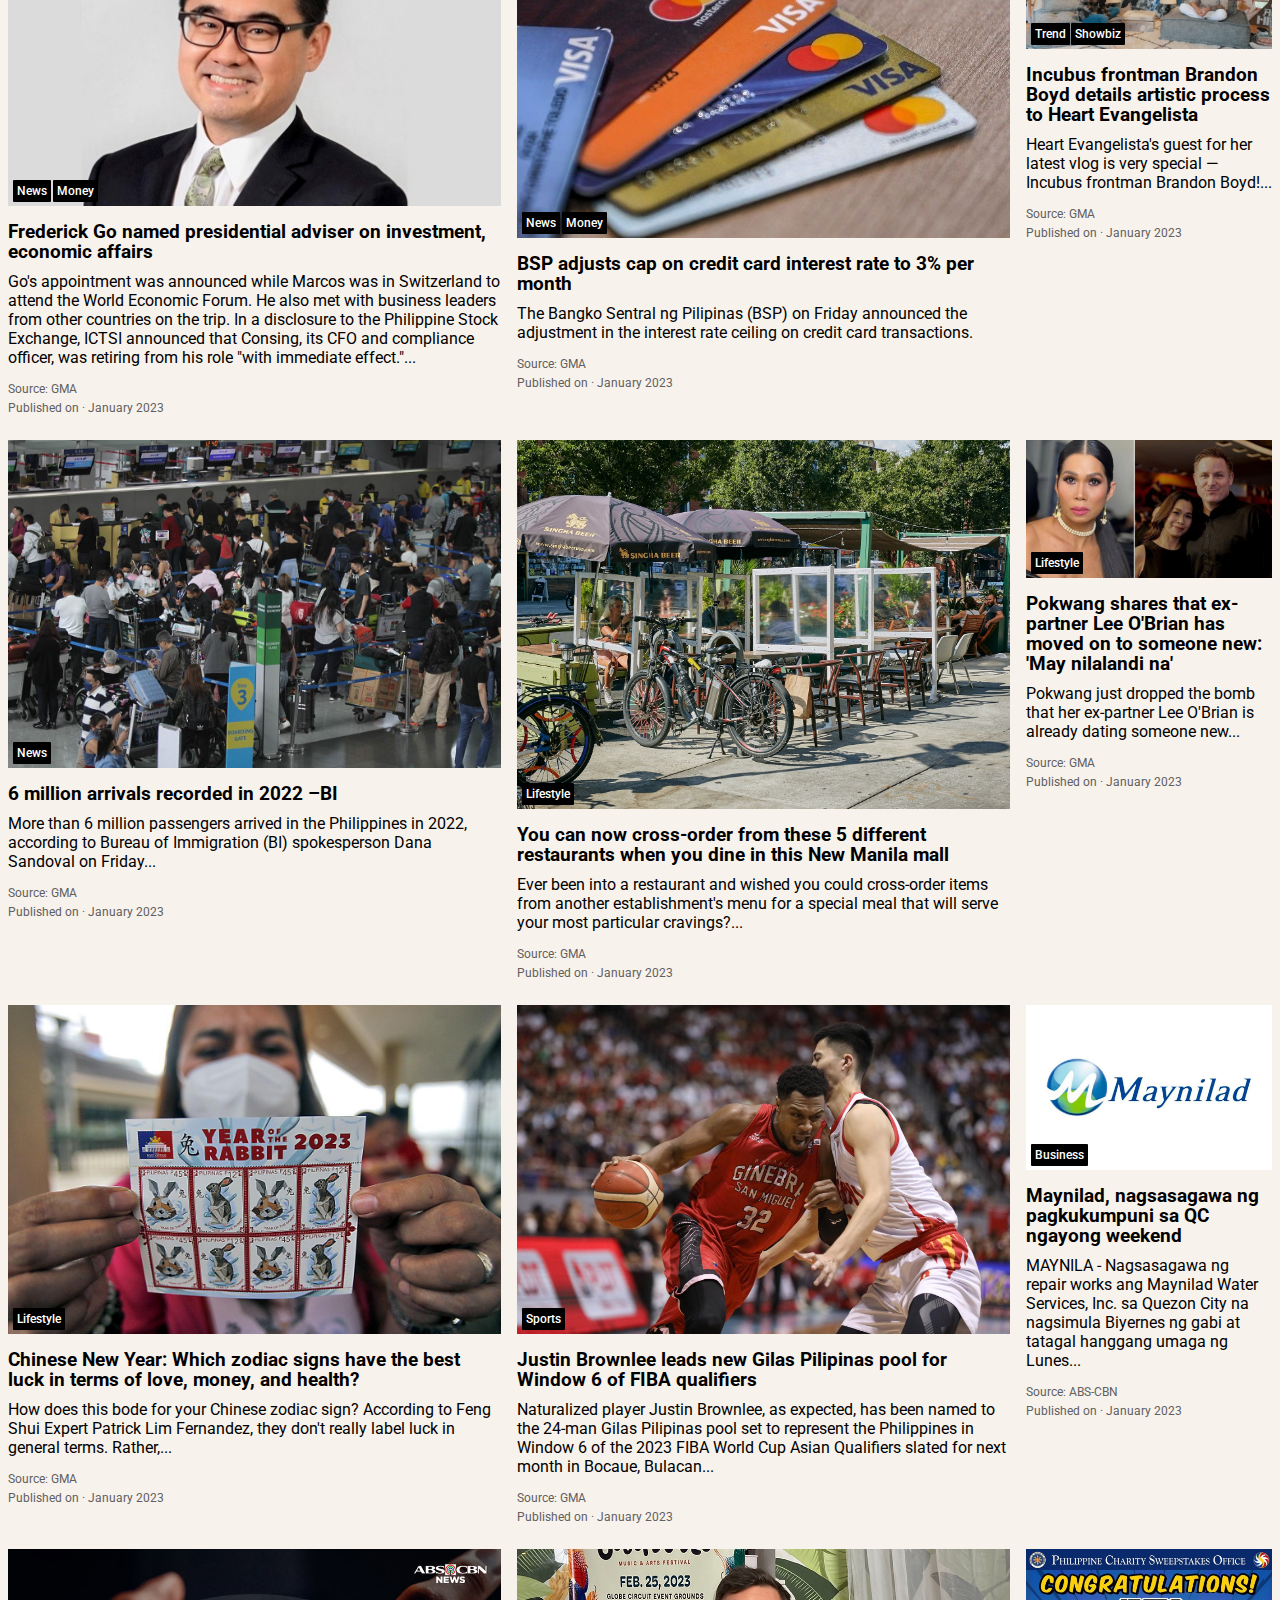
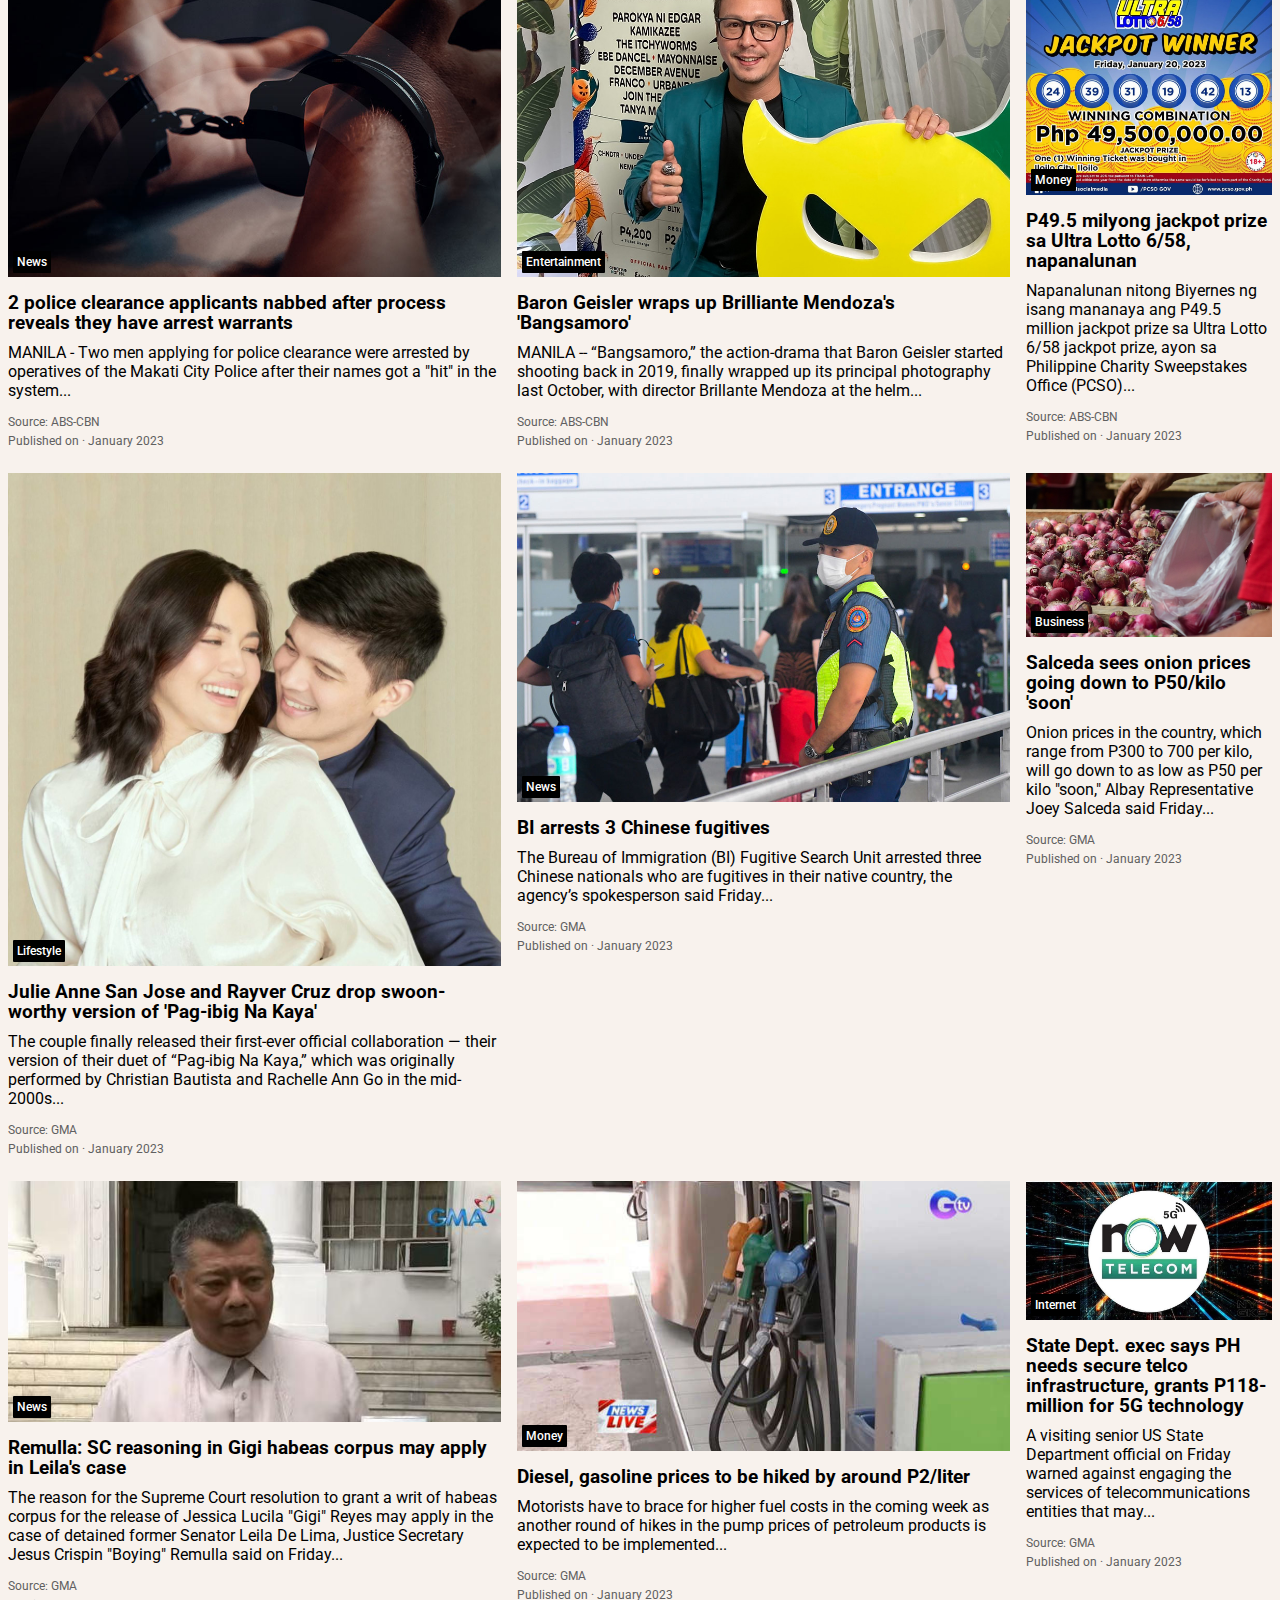
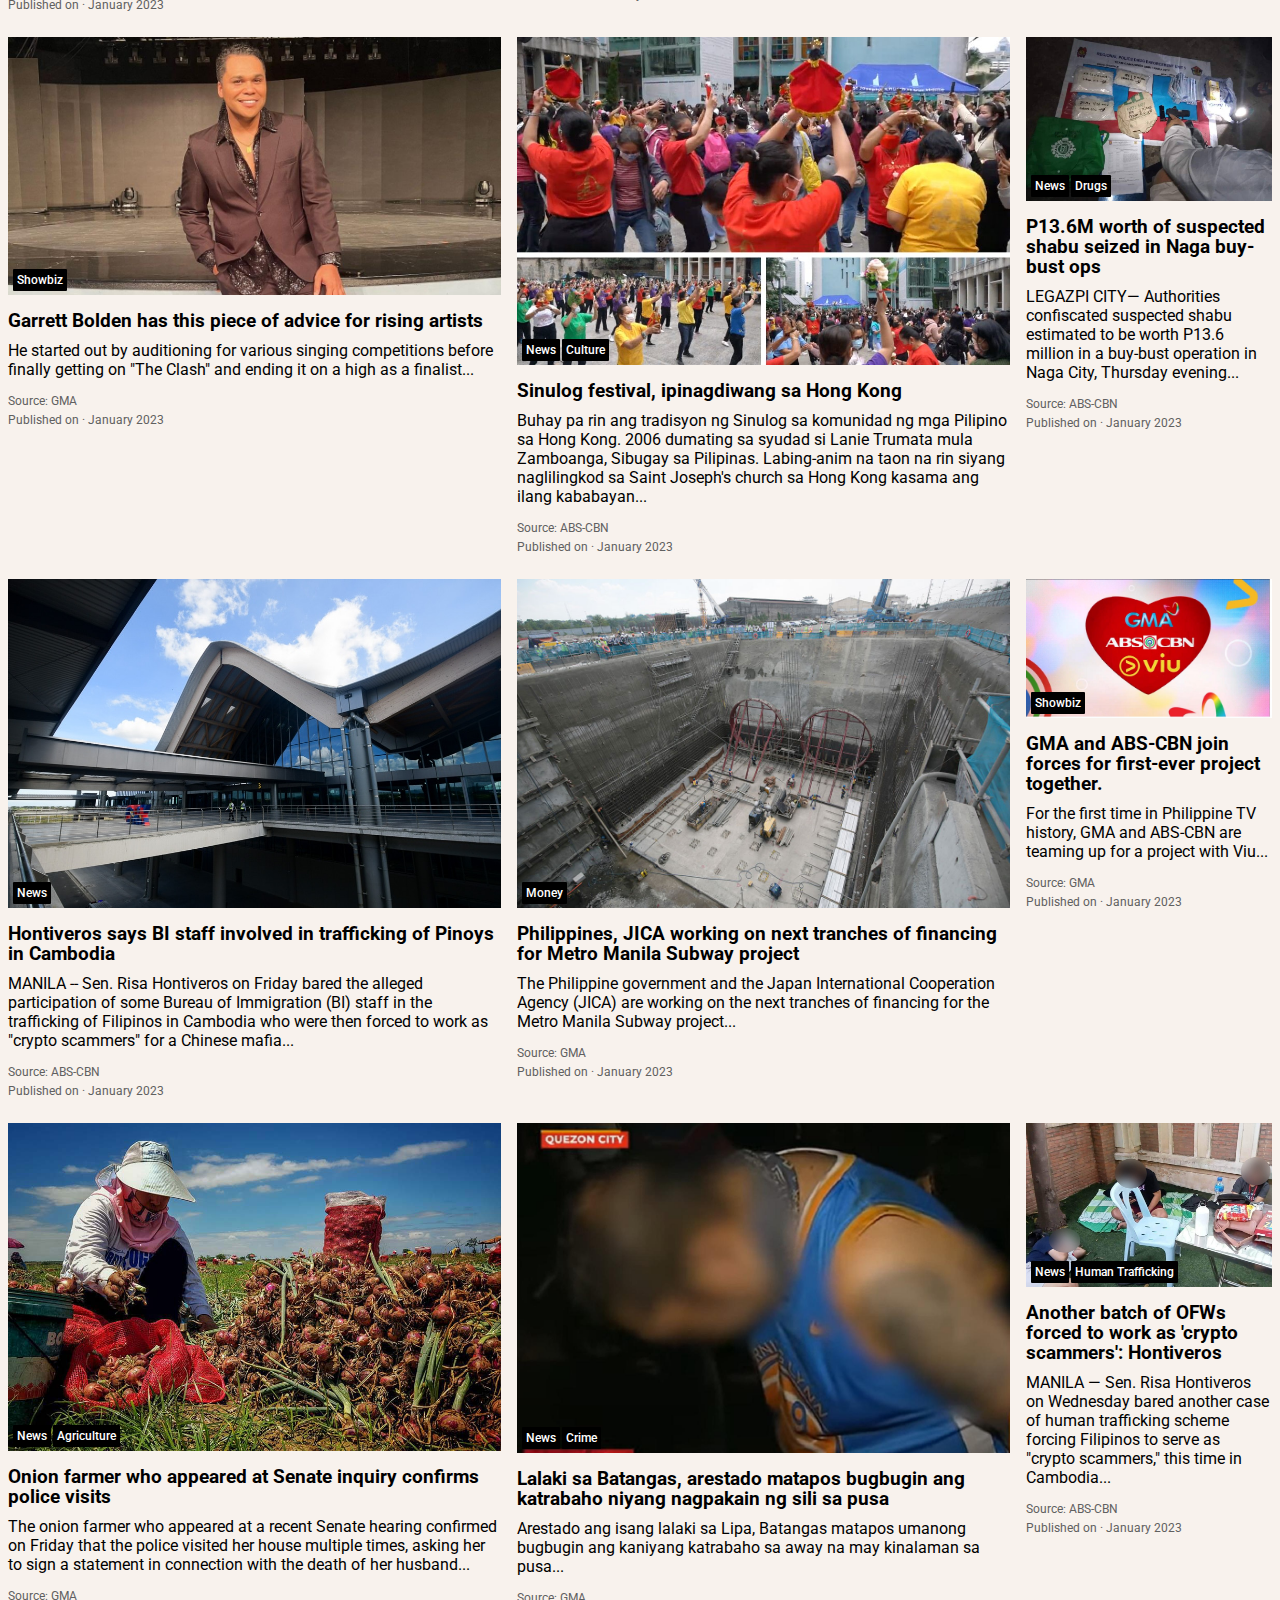
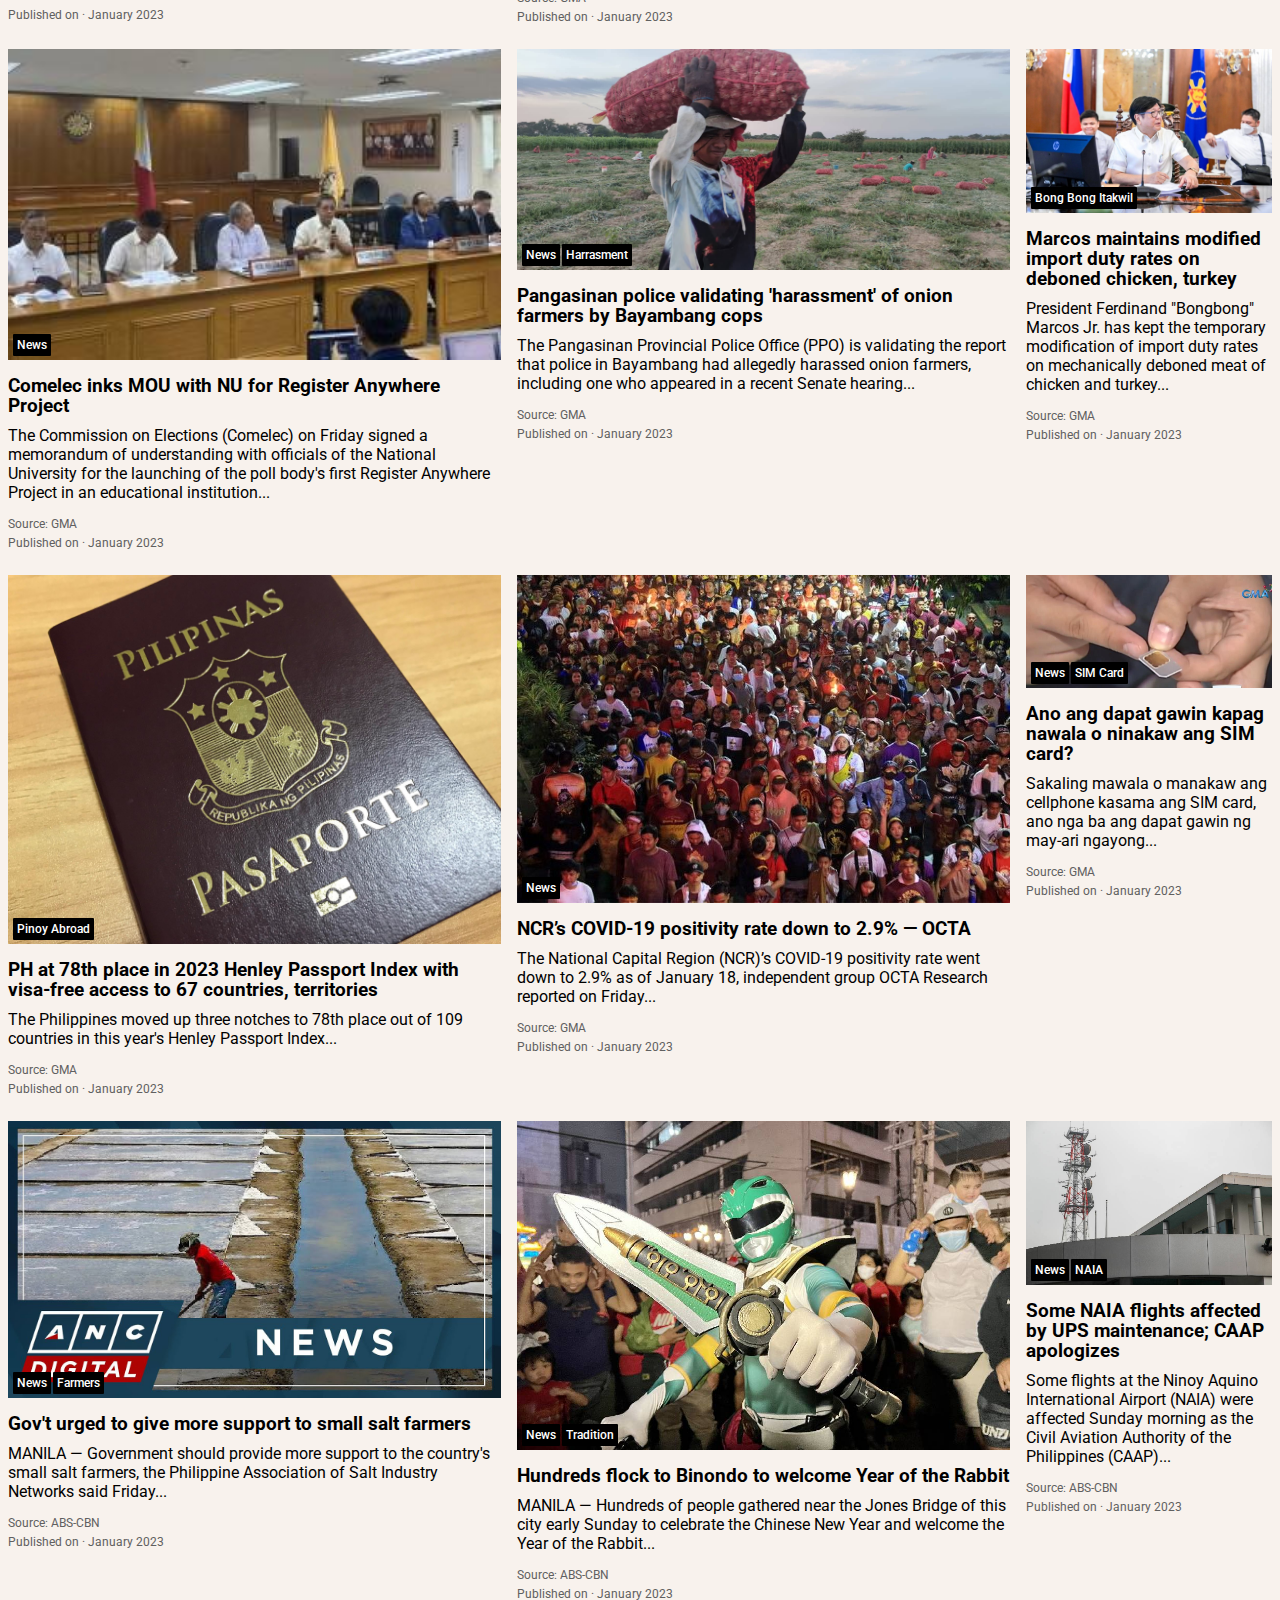
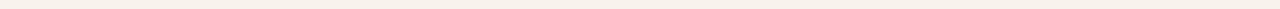
<file: localnews.html>
<!DOCTYPE html>
<html lang="en" dir="ltr">
<head>
  <meta charset="utf-8">
  <link rel="preconnect" href="https://fonts.googleapis.com">
  <link rel="preconnect" href="https://fonts.gstatic.com" crossorigin>
  <link href="https://fonts.googleapis.com/css2?family=Montserrat:wght@400;700&family=Roboto:wght@400;700&display=swap" rel="stylesheet">
  <title>News Horizon</title>
  <meta name="viewport" content="width=device-width, initial-scale=1.0">
  <link rel="stylesheet" href="general.css">
  <link rel="stylesheet" href="https://cdnjs.cloudflare.com/ajax/libs/font-awesome/4.7.0/css/font-awesome.min.css">

</head>
<body>
  <div class="page-title">
    <p class="title-1">NEWS</p>
    <p class="title-2">- HORIZON -</p>
    <p class="title-3">Looking for the <span style="text-decoration: underline;">latest news?</span></p>
    <p class="title-4">Discover some newest and hot news with various reliable and most trusted news sources with <span style="text-decoration: underline; color: red;">NewsHorizon</span></p>
  </div>
  <div class="topnav" id="myTopnav">
    <a href="index.html">HOME</a>
    <a href="localnews.html">LOCAL NEWS</a>
    <a href="internationalnews.html">INTERNATIONAL NEWS</a>
    <a href="technology.html">TECHNOLOGY</a>
    <a href="climate.html">CLIMATE</a>
    <a href="covid-19.html">COVID-19</a>
    <a href="aboutus.html">ABOUT US</a>
    <a href="javascript:void(0);" class="icon" onclick="myFunction()">
      <i class="fa fa-bars"></i>
    </a>
    <script>
      function myFunction() {
  var x = document.getElementById("myTopnav");
  if (x.className === "topnav") {
    x.className += " responsive";
  } else {
    x.className = "topnav";
  }
}
    </script>
  </div>



<!-- GO TO TOP BUTTON -->

<button onclick="topFunction()" id="myBtn" title="Go to top">
  <i class="fa-solid fa-circle-arrow-up"></i>
</button>
<script>
let mybutton = document.getElementById("myBtn");

window.onscroll = function() {scrollFunction()};

function scrollFunction() {
  if (document.body.scrollTop > 500 || document.documentElement.scrollTop > 500) {
    mybutton.style.display = "block";
  } else {
    mybutton.style.display = "none";
  }
}
  function topFunction() {
  document.body.scrollTop = 0;
  document.documentElement.scrollTop = 0;
}
</script>

<!--CONTENT OF THE WEBSITE-->
<div class="website-title">
  <p class="web-title">LOCAL NEWS</p>
</div>
<div class="local-news-grid">
  <div class="news-preview">
    <a href="https://www.gmanetwork.com/news/showbiz/chikaminute/857613/klay-is-eager-to-save-maria-clara-at-ibarra-characters-as-series-transitions-to-el-fili/story/" target="_blank">
    <div class="thumbnail-row">
      <img class="thumbnail" src="localpics1.jpg">
      <div class="news-subject">Trend</div>
      <div class="news-subject1">Showbiz</div>
    </div>
    <div class="news-info-grid"> 
      </div>
      <div class="news-info">
        <p class="news-title">
          Klay is eager to save 'Maria Clara at Ibarra' characters as series transitions to El Fili
        </p>
        <p class="news-content">
          As "Maria Clara at Ibarra" transitions from "Noli Me Tangere" to "El Filibusterismo," Barbie Forteza's Klay is eager to save the characters from the threats they are going to face...
        </p>       
        <p class="news-author">   
          Source: GMA 
        </p>        
        <p class="news-stats">
          Published on &#183; January 2023
        </p>
      </div></a>      
  </div>

  <div class="news-preview">
    <a href="https://www.gmanetwork.com/news/money/economy/858122/local-galunggong-scarce-in-mero-manila-markets-due-to-closed-fishing-season/story/" target="_blank">
    <div class="thumbnail-row">
      <img class="thumbnail" src="localpics2.jpg">
      <div class="news-subject">News</div>
      <div class="news-subject1">Business</div>
      <div class="news-subject2">Money</div>

    </div>
    <div class="news-info-grid">        
      </div>
      <div class="news-info">
        <p class="news-title">
          Local galunggong scarce in Metro Manila markets due to closed fishing season
        </p>
        <p class="news-content">
          Local galunggong was unavailable at the Commonwealth Market and Mega Q Mart in Quezon City on Friday, based on the monitoring conducted by the Department of Agriculture (DA)...
        </p>       
        <p class="news-author">   
          Source: GMA 
        </p>        
        <p class="news-stats">
          Published on &#183; January 2023
        </p>
      </div></a>      
  </div>

  <div class="news-preview">
    <a href="https://www.gmanetwork.com/news/topstories/nation/857608/over-500-maguindanao-del-norte-locals-flee-flooding-landslides/story/" target="_blank">
      <div class="thumbnail-row">
      <img class="thumbnail" src="localpics3.jpg">
      <div class="news-subject">News</div>
      <div class="news-subject1">Weather</div>
    </div>
    <div class="news-info-grid">        
      </div>
      <div class="news-info">
        <p class="news-title">
          Over 500 Maguindanao del Norte locals flee flooding, landslides
        </p>
        <p class="news-content">
          More than 500 residents of Maguindanao del Norte's Upi town fled their homes as rain caused by the trough...        </p>       
        <p class="news-author">   
          Source: GMA 
        </p>        
        <p class="news-stats">
          Published on &#183; January 2023
        </p> 
      </div></a>      
  </div>

  <div class="news-preview">
    <a href="https://www.gmanetwork.com/news/topstories/metro/856698/locals-recover-corpse-of-missing-12-year-old-along-qc-creek/story/" target="_blank">
    <div class="thumbnail-row">
      <img class="thumbnail" src="localpics4.jpg">
      <div class="news-subject">News</div>
      <div class="news-subject1">Tragedy</div>
    </div>
    <div class="news-info-grid"> 
      </div>
      <div class="news-info">
        <p class="news-title">
          Locals recover corpse of missing 12-year-old along QC creek
        </p>
        <p class="news-content">
          Locals recovered the corpse of a 12-year-old boy who went missing while swimming in a Quezon City creek at the height of Friday's heavy downpour, according to a report by dzBB’s Luisito Santos...    
        </p>       
        <p class="news-author">   
          Source: GMA 
        </p>        
        <p class="news-stats">
          Published on &#183; January 2023
        </p>
      </div></a>      
  </div>

  <div class="news-preview">
    <a href="https://www.gmanetwork.com/news/topstories/metro/858155/manila-ready-for-chinese-new-year-countdown-activities/story/" target="_blank">
    <div class="thumbnail-row">
      <img class="thumbnail" src="localpics5.jpg">
      <div class="news-subject">News</div>
      <div class="news-subject1">Tradition</div>

    </div>
    <div class="news-info-grid">        
      </div>
      <div class="news-info">
        <p class="news-title">
          Manila ready for Chinese New Year countdown, activities
        </p>
        <p class="news-content">
          Activities have been lined up after health protocols have been relaxed amid the COVID-19 pandemic, according to a report by Jhomer Apresto on Super Radyo dzBB... 
        </p>       
        <p class="news-author">   
          Source: GMA 
        </p>        
        <p class="news-stats">
          Published on &#183; January 2023
        </p>
      </div></a>      
  </div>

  <div class="news-preview">
    <a href="https://www.gmanetwork.com/news/lifestyle/familyandrelationships/858153/dennis-trillo-jennylyn-mercado-and-kids-are-a-picture-perfect-family-on-this-magazine-co/story/" target="_blank">
      <div class="thumbnail-row">
      <img class="thumbnail" src="localpics6.jpg">
      <div class="news-subject">Trend</div>
      <div class="news-subject1">Lifestyle</div>

    </div>
    <div class="news-info-grid">        
      </div>
      <div class="news-info">
        <p class="news-title">
          Dennis Trillo, Jennylyn Mercado, and kids are a picture perfect family on this magazine cover
        </p>
        <p class="news-content">
          Dennis Trillo, Jennylyn Mercado, and their three kids make one blooming modern family on their latest magazine cover... 
        </p>       
        <p class="news-author">   
          Source: GMA 
        </p>        
        <p class="news-stats">
          Published on &#183; January 2023
        </p> 
      </div></a>      
  </div>


  <div class="news-preview">
    <a href="https://www.gmanetwork.com/news/money/economy/858135/frederick-go-named-presidential-adviser-on-investment-economic-affairs/story/" target="_blank">
    <div class="thumbnail-row">
      <img class="thumbnail" src="localpics7.jpg">
      <div class="news-subject">News</div>
      <div class="news-subject1">Money</div>

    </div>
    <div class="news-info-grid"> 
      </div>
      <div class="news-info">
        <p class="news-title">
          Frederick Go named presidential adviser on investment, economic affairs
        </p>
        <p class="news-content">
          Go's appointment was announced while Marcos was in Switzerland to attend the World Economic Forum. He also met with business leaders from other countries on the trip.
          In a disclosure to the Philippine Stock Exchange, ICTSI announced that Consing, its CFO and compliance officer, was retiring from his role "with immediate effect."...
        </p>       
        <p class="news-author">   
          Source: GMA 
        </p>        
        <p class="news-stats">
          Published on &#183; January 2023
        </p>
      </div></a>      
  </div>

  <div class="news-preview">
    <a href="https://www.gmanetwork.com/news/money/economy/858133/bsp-adjusts-cap-on-credit-card-interest-rate-to-3-per-month/story/" target="_blank">
    <div class="thumbnail-row">
      <img class="thumbnail" src="localpics8.jpg">
      <div class="news-subject">News</div>
      <div class="news-subject1">Money</div>
    </div>
    <div class="news-info-grid">        
      </div>
      <div class="news-info">
        <p class="news-title">
          BSP adjusts cap on credit card interest rate to 3% per month
        </p>
        <p class="news-content">
          The Bangko Sentral ng Pilipinas (BSP) on Friday announced the adjustment in the interest rate ceiling on credit card transactions.
        </p>       
        <p class="news-author">   
          Source: GMA 
        </p>        
        <p class="news-stats">
          Published on &#183; January 2023
        </p>
      </div></a>      
  </div>

  <div class="news-preview">
    <a href="https://www.gmanetwork.com/news/showbiz/chikaminute/858154/incubus-frontman-details-artistic-process-to-heart-evangelista/story/" target="_blank">
      <div class="thumbnail-row">
      <img class="thumbnail" src="localpics9.jpg">
      <div class="news-subject">Trend</div>
      <div class="news-subject1">Showbiz</div>
    </div>
    <div class="news-info-grid">        
      </div>
      <div class="news-info">
        <p class="news-title">
          Incubus frontman Brandon Boyd details artistic process to Heart Evangelista
        </p>
        <p class="news-content">
          Heart Evangelista's guest for her latest vlog is very special  — Incubus frontman Brandon Boyd!... 
        </p>       
        <p class="news-author">   
          Source: GMA 
        </p>        
        <p class="news-stats">
          Published on &#183; January 2023
        </p> 
      </div></a>      
  </div>

  <div class="news-preview">
    <a href="https://www.gmanetwork.com/news/topstories/nation/858072/6-million-arrivals-recorded-in-2022-bi/story/" target="_blank">
    <div class="thumbnail-row">
      <img class="thumbnail" src="localpics10.jpg">
      <div class="news-subject">News</div>
    </div>
    <div class="news-info-grid">        
      </div>
      <div class="news-info">
        <p class="news-title">
          6 million arrivals recorded in 2022 –BI
        </p>
        <p class="news-content">
          More than 6 million passengers arrived in the Philippines in 2022, according to Bureau of Immigration (BI) spokesperson Dana Sandoval on Friday... 
        </p>       
        <p class="news-author">   
          Source: GMA 
        </p>        
        <p class="news-stats">
          Published on &#183; January 2023
        </p>
      </div></a>      
  </div>

  <div class="news-preview">
    <a href="https://www.gmanetwork.com/news/lifestyle/food/858054/you-can-now-cross-order-from-these-5-different-restaurants-when-you-dine-in-this-new-manila-mall/story/" target="_blank">
      <div class="thumbnail-row">
      <img class="thumbnail" src="localpics11.jpg">
      <div class="news-subject">Lifestyle</div>

    </div>
    <div class="news-info-grid">        
      </div>
      <div class="news-info">
        <p class="news-title">
          You can now cross-order from these 5 different restaurants when you dine in this New Manila mall
        </p>
        <p class="news-content">
          Ever been into a restaurant and wished you could cross-order items from another establishment's menu for a special meal that will serve your most particular cravings?... 
        </p>       
        <p class="news-author">   
          Source: GMA 
        </p>        
        <p class="news-stats">
          Published on &#183; January 2023
        </p> 
      </div></a>      
  </div>

  <div class="news-preview">
    <a href="https://www.gmanetwork.com/news/lifestyle/familyandrelationships/858079/pokwang-shares-that-ex-partner-lee-o-brian-has-moved-on-to-someone-new-may-nilalandi-na/story/" target="_blank">
    <div class="thumbnail-row">
      <img class="thumbnail" src="localpics12.jpg">
      <div class="news-subject">Lifestyle</div>

    </div>
    <div class="news-info-grid"> 
      </div>
      <div class="news-info">
        <p class="news-title">
          Pokwang shares that ex-partner Lee O'Brian has moved on to someone new: 'May nilalandi na'
        </p>
        <p class="news-content">
          Pokwang just dropped the bomb that her ex-partner Lee O'Brian is already dating someone new...
        </p>       
        <p class="news-author">   
          Source: GMA 
        </p>        
        <p class="news-stats">
          Published on &#183; January 2023
        </p>
      </div></a>      
  </div>

  <div class="news-preview">
    <a href="https://www.gmanetwork.com/news/lifestyle/artandculture/858073/chinese-new-year-which-zodiac-signs-have-the-best-luck-in-terms-of-love-money-and-health/story/" target="_blank">
    <div class="thumbnail-row">
      <img class="thumbnail" src="localpics13.jpg">
      <div class="news-subject">Lifestyle</div>

    </div>
    <div class="news-info-grid">        
      </div>
      <div class="news-info">
        <p class="news-title">
          Chinese New Year: Which zodiac signs have the best luck in terms of love, money, and health?
        </p>
        <p class="news-content">
          How does this bode for your Chinese zodiac sign? According to Feng Shui Expert Patrick Lim Fernandez, they don't really label luck in general terms. Rather,...        </p>       
        <p class="news-author">   
          Source: GMA 
        </p>        
        <p class="news-stats">
          Published on &#183; January 2023
        </p>
      </div></a>      
  </div>

  <div class="news-preview">
    <a href="https://www.gmanetwork.com/news/sports/basketball/858078/justin-brownlee-leads-new-gilas-pilipinas-pool-for-window-6-of-fiba-qualifiers/story/" target="_blank">
      <div class="thumbnail-row">
      <img class="thumbnail" src="localpics14.jpg">
      <div class="news-subject">Sports</div>

    </div>
    <div class="news-info-grid">        
      </div>
      <div class="news-info">
        <p class="news-title">
          Justin Brownlee leads new Gilas Pilipinas pool for Window 6 of FIBA qualifiers
        </p>
        <p class="news-content">
          Naturalized player Justin Brownlee, as expected, has been named to the 24-man Gilas Pilipinas pool set to represent the Philippines in Window 6 of the 2023 FIBA World Cup Asian Qualifiers slated for next month in Bocaue, Bulacan...
        </p>       
        <p class="news-author">   
          Source: GMA 
        </p>        
        <p class="news-stats">
          Published on &#183; January 2023
        </p> 
      </div></a>      
  </div>


  <div class="news-preview">
    <a href="https://news.abs-cbn.com/business/01/21/23/maynilad-nagsasagawa-ng-pagkukumpuni-sa-qc" target="_blank">
    <div class="thumbnail-row">
      <img class="thumbnail" src="localpics15.jpg">
      <div class="news-subject">Business</div>

    </div>
    <div class="news-info-grid"> 
      </div>
      <div class="news-info">
        <p class="news-title">
          Maynilad, nagsasagawa ng pagkukumpuni sa QC ngayong weekend
        </p>
        <p class="news-content">
          MAYNILA - Nagsasagawa ng repair works ang Maynilad Water Services, Inc. sa Quezon City na nagsimula Biyernes ng gabi at tatagal hanggang umaga ng Lunes... 
        </p>       
        <p class="news-author">   
          Source: ABS-CBN
        </p>        
        <p class="news-stats">
          Published on &#183; January 2023
        </p>
      </div></a>      
  </div>

  <div class="news-preview">
    <a href="https://news.abs-cbn.com/news/01/21/23/2-police-clearance-applicants-nabbed-after-process-reveals-arrest-warrants" target="_blank">
    <div class="thumbnail-row">
      <img class="thumbnail" src="localpics16.jpg">
      <div class="news-subject">News</div>

    </div>
    <div class="news-info-grid">        
      </div>
      <div class="news-info">
        <p class="news-title">
          2 police clearance applicants nabbed after process reveals they have arrest warrants
        </p>
        <p class="news-content">
          MANILA - Two men applying for police clearance were arrested by operatives of the Makati City Police after their names got a "hit" in the system...
        </p>       
        <p class="news-author">   
          Source: ABS-CBN
        </p>        
        <p class="news-stats">
          Published on &#183; January 2023
        </p>
      </div></a>      
  </div>

  <div class="news-preview">
    <a href="https://news.abs-cbn.com/entertainment/01/21/23/baron-geisler-wraps-up-brilliante-mendozas-bangsamoro" target="_blank">
      <div class="thumbnail-row">
      <img class="thumbnail" src="localpics17.jpg">
      <div class="news-subject">Entertainment</div>

    </div>
    <div class="news-info-grid">        
      </div>
      <div class="news-info">
        <p class="news-title">
          Baron Geisler wraps up Brilliante Mendoza's 'Bangsamoro'
        </p>
        <p class="news-content">
          MANILA -- “Bangsamoro,” the action-drama that Baron Geisler started shooting back in 2019, finally wrapped up its principal photography last October, with director Brillante Mendoza at the helm...
        </p>       
        <p class="news-author">   
          Source: ABS-CBN
        </p>        
        <p class="news-stats">
          Published on &#183; January 2023
        </p> 
      </div></a>      
  </div>

  <div class="news-preview">
    <a href="https://news.abs-cbn.com/news/01/21/23/p495-milyong-jackpot-prize-sa-ultra-lotto-658-napanalunan" target="_blank">
    <div class="thumbnail-row">
      <img class="thumbnail" src="localpics18.jpg">
      <div class="news-subject">Money</div>

    </div>
    <div class="news-info-grid">        
      </div>
      <div class="news-info">
        <p class="news-title">
          P49.5 milyong jackpot prize sa Ultra Lotto 6/58, napanalunan
        </p>
        <p class="news-content">
          Napanalunan nitong Biyernes ng isang mananaya ang P49.5 million jackpot prize sa Ultra Lotto 6/58 jackpot prize, ayon sa Philippine Charity Sweepstakes Office (PCSO)...
        </p>       
        <p class="news-author">   
          Source: ABS-CBN
        </p>        
        <p class="news-stats">
          Published on &#183; January 2023
        </p>
      </div></a>      
  </div>

  <div class="news-preview">
    <a href="https://www.gmanetwork.com/news/lifestyle/hobbiesandactivities/858148/julie-anne-san-jose-and-rayver-cruz-drop-swoon-worthy-version-of-pag-ibig-na-kaya/story/" target="_blank">
      <div class="thumbnail-row">
      <img class="thumbnail" src="localpics19.jpg">
      <div class="news-subject">Lifestyle</div>

    </div>
    <div class="news-info-grid">        
      </div>
      <div class="news-info">
        <p class="news-title">
          Julie Anne San Jose and Rayver Cruz drop swoon-worthy version of 'Pag-ibig Na Kaya'
        </p>
        <p class="news-content">
          The couple finally released their first-ever official collaboration — their version of their duet of “Pag-ibig Na Kaya,” which was originally performed by Christian Bautista and Rachelle Ann Go in the mid-2000s... 
        </p>       
        <p class="news-author">   
          Source: GMA 
        </p>        
        <p class="news-stats">
          Published on &#183; January 2023
        </p> 
      </div></a>      
  </div>

  <div class="news-preview">
    <a href="https://www.gmanetwork.com/news/topstories/nation/858074/bi-arrests-3-chinese-fugitives/story/" target="_blank">
    <div class="thumbnail-row">
      <img class="thumbnail" src="localpics20.jpg">
      <div class="news-subject">News</div>

    </div>
    <div class="news-info-grid"> 
      </div>
      <div class="news-info">
        <p class="news-title">
          BI arrests 3 Chinese fugitives
        </p>
        <p class="news-content">
          The Bureau of Immigration (BI) Fugitive Search Unit arrested three Chinese nationals who are fugitives in their native country, the agency’s spokesperson said Friday...
        </p>       
        <p class="news-author">   
          Source: GMA 
        </p>        
        <p class="news-stats">
          Published on &#183; January 2023
        </p>
      </div></a>      
  </div>

  <div class="news-preview">
    <a href="https://www.gmanetwork.com/news/topstories/nation/858062/salceda-sees-onion-prices-going-down-to-p50-kilo-soon/story/" target="_blank">
    <div class="thumbnail-row">
      <img class="thumbnail" src="localpics21.jpg">
      <div class="news-subject">Business</div>

    </div>
    <div class="news-info-grid">        
      </div>
      <div class="news-info">
        <p class="news-title">
          Salceda sees onion prices going down to P50/kilo 'soon'
        </p>
        <p class="news-content">
          Onion prices in the country, which range from P300 to 700 per kilo, will go down to as low as P50 per kilo "soon," Albay Representative Joey Salceda said Friday... 
        </p>       
        <p class="news-author">   
          Source: GMA 
        </p>        
        <p class="news-stats">
          Published on &#183; January 2023
        </p>
      </div></a>      
  </div>

  <div class="news-preview">
    <a href="https://www.gmanetwork.com/news/topstories/nation/858114/remulla-sc-reasoning-in-gigi-reyes-habeas-corpus-may-apply-in-leila-de-lima-s-case/story/" target="_blank">
      <div class="thumbnail-row">
      <img class="thumbnail" src="localpics22.jpg">
      <div class="news-subject">News</div>

    </div>
    <div class="news-info-grid">        
      </div>
      <div class="news-info">
        <p class="news-title">
          Remulla: SC reasoning in Gigi habeas corpus may apply in Leila's case
        </p>
        <p class="news-content">
          The reason for the Supreme Court resolution to grant a writ of habeas corpus for the release of Jessica Lucila "Gigi" Reyes may apply in the case of detained former Senator Leila De Lima, Justice Secretary Jesus Crispin "Boying" Remulla said on Friday... 
        </p>       
        <p class="news-author">   
          Source: GMA 
        </p>        
        <p class="news-stats">
          Published on &#183; January 2023
        </p> 
      </div></a>      
  </div>


  <div class="news-preview">
    <a href="https://www.gmanetwork.com/news/money/companies/858091/diesel-gasoline-prices-to-be-hiked-by-around-p2-liter/story/" target="_blank">
    <div class="thumbnail-row">
      <img class="thumbnail" src="localpics23.jpg">
      <div class="news-subject">Money</div>

    </div>
    <div class="news-info-grid"> 
      </div>
      <div class="news-info">
        <p class="news-title">
          Diesel, gasoline prices to be hiked by around P2/liter
        </p>
        <p class="news-content">
          Motorists have to brace for higher fuel costs in the coming week as another round of hikes in the pump prices of petroleum products is expected to be implemented...
        </p>       
        <p class="news-author">   
          Source: GMA 
        </p>        
        <p class="news-stats">
          Published on &#183; January 2023
        </p>
      </div></a>      
  </div>

  <div class="news-preview">
    <a href="https://www.gmanetwork.com/news/topstories/nation/858115/state-dept-exec-says-ph-needs-secure-telco-infrastructure-grants-p118-million-for-5g-technology/story/" target="_blank">
    <div class="thumbnail-row">
      <img class="thumbnail" src="localpics24.jpg">
      <div class="news-subject">Internet</div>

    </div>
    <div class="news-info-grid">        
      </div>
      <div class="news-info">
        <p class="news-title">
          State Dept. exec says PH needs secure telco infrastructure, grants P118-million for 5G technology
        </p>
        <p class="news-content">
          A visiting senior US State Department official on Friday warned against engaging the services of telecommunications entities that may... 
        </p>       
        <p class="news-author">   
          Source: GMA 
        </p>        
        <p class="news-stats">
          Published on &#183; January 2023
        </p>
      </div></a>      
  </div>

  <div class="news-preview">
    <a href="https://www.gmanetwork.com/news/showbiz/chikaminute/858087/garrett-bolden-has-this-piece-of-advice-for-rising-artists/story/" target="_blank">
      <div class="thumbnail-row">
      <img class="thumbnail" src="localpics25.jpg">
      <div class="news-subject">Showbiz</div>

    </div>
    <div class="news-info-grid">        
      </div>
      <div class="news-info">
        <p class="news-title">
          Garrett Bolden has this piece of advice for rising artists
        </p>
        <p class="news-content">
          He started out by auditioning for various singing competitions before finally getting on "The Clash" and ending it on a high as a finalist... 
        </p>       
        <p class="news-author">   
          Source: GMA 
        </p>        
        <p class="news-stats">
          Published on &#183; January 2023
        </p> 
      </div></a>      
  </div>

  <div class="news-preview">
    <a href="https://news.abs-cbn.com/news/01/20/23/sinulog-festival-ipinagdiwang-sa-hong-kong" target="_blank">
    <div class="thumbnail-row">
      <img class="thumbnail" src="localpics26.jpg">
      <div class="news-subject">News</div>
      <div class="news-subject1">Culture</div>

    </div>
    <div class="news-info-grid">        
      </div>
      <div class="news-info">
        <p class="news-title">
          Sinulog festival, ipinagdiwang sa Hong Kong
        </p>
        <p class="news-content">
          Buhay pa rin ang tradisyon ng Sinulog sa komunidad ng mga Pilipino sa Hong Kong. 2006 dumating sa syudad si Lanie Trumata mula Zamboanga, Sibugay sa Pilipinas. Labing-anim na taon na rin siyang naglilingkod sa Saint Joseph's church sa Hong Kong kasama ang ilang kababayan...  
        </p>       
        <p class="news-author">   
          Source: ABS-CBN
        </p>        
        <p class="news-stats">
          Published on &#183; January 2023
        </p>
      </div></a>      
  </div>

  <div class="news-preview">
    <a href="https://news.abs-cbn.com/news/01/20/23/p136m-worth-suspected-shabu-seized-in-naga-drug-ops" target="_blank">
      <div class="thumbnail-row">
      <img class="thumbnail" src="localpics27.jpg">
      <div class="news-subject">News</div>
      <div class="news-subject1">Drugs</div>

    </div>
    <div class="news-info-grid">        
      </div>
      <div class="news-info">
        <p class="news-title">
          P13.6M worth of suspected shabu seized in Naga buy-bust ops
        </p>
        <p class="news-content">
          LEGAZPI CITY— Authorities confiscated suspected shabu estimated to be worth P13.6 million in a buy-bust operation in Naga City, Thursday evening... 
        </p>       
        <p class="news-author">   
          Source: ABS-CBN
        </p>        
        <p class="news-stats">
          Published on &#183; January 2023
        </p> 
      </div></a>      
  </div>

  <div class="news-preview">
    <a href="https://news.abs-cbn.com/news/01/20/23/immigration-staff-linked-to-trafficking-of-pinoys-in-cambodia-hontiveros" target="_blank">
    <div class="thumbnail-row">
      <img class="thumbnail" src="localpics28.jpg">
      <div class="news-subject">News</div>

    </div>
    <div class="news-info-grid"> 
      </div>
      <div class="news-info">
        <p class="news-title">
          Hontiveros says BI staff involved in trafficking of Pinoys in Cambodia
        </p>
        <p class="news-content">
          MANILA -- Sen. Risa Hontiveros on Friday bared the alleged participation of some Bureau of Immigration (BI) staff in the trafficking of Filipinos in Cambodia who were then forced to work as "crypto scammers" for a Chinese mafia... 
        </p>       
        <p class="news-author">   
          Source: ABS-CBN
        </p>        
        <p class="news-stats">
          Published on &#183; January 2023
        </p>
      </div></a>      
  </div>

  <div class="news-preview">
    <a href="https://www.gmanetwork.com/news/money/economy/857989/philippines-jica-working-on-next-tranches-of-financing-for-metro-manila-subway-project/story/" target="_blank">
    <div class="thumbnail-row">
      <img class="thumbnail" src="localpics29.jpg">
      <div class="news-subject">Money</div>

    </div>
    <div class="news-info-grid">        
      </div>
      <div class="news-info">
        <p class="news-title">
          Philippines, JICA working on next tranches of financing for Metro Manila Subway project
        </p>
        <p class="news-content">
          The Philippine government and the Japan International Cooperation Agency (JICA) are working on the next tranches of financing for the Metro Manila Subway project... 
        </p>       
        <p class="news-author">   
          Source: GMA 
        </p>        
        <p class="news-stats">
          Published on &#183; January 2023
        </p>
      </div></a>      
  </div>

  <div class="news-preview">
    <a href="https://www.gmanetwork.com/news/showbiz/chikaminute/858063/gma-and-abs-cbn-join-forces-for-first-ever-project-together/story/" target="_blank">
      <div class="thumbnail-row">
      <img class="thumbnail" src="localpics30.jpg">
      <div class="news-subject">Showbiz</div>

    </div>
    <div class="news-info-grid">        
      </div>
      <div class="news-info">
        <p class="news-title">
          GMA and ABS-CBN join forces for first-ever project together.
        </p>
        <p class="news-content">
          For the first time in Philippine TV history, GMA and ABS-CBN are teaming up for a project with Viu...      
        </p>       
        <p class="news-author">   
          Source: GMA 
        </p>        
        <p class="news-stats">
          Published on &#183; January 2023
        </p> 
      </div></a>      
  </div>


  <div class="news-preview">
    <a href="https://www.gmanetwork.com/news/topstories/nation/858082/onion-farmer-who-appeared-at-senate-inquiry-confirms-police-visits/story/?just_in" target="_blank">
    <div class="thumbnail-row">
      <img class="thumbnail" src="localpics31.jpg">
      <div class="news-subject">News</div>
      <div class="news-subject1">Agriculture</div>

    </div>
    <div class="news-info-grid"> 
      </div>
      <div class="news-info">
        <p class="news-title">
          Onion farmer who appeared at Senate inquiry confirms police visits
        </p>
        <p class="news-content">
          The onion farmer who appeared at a recent Senate hearing confirmed on Friday that the police visited her house multiple times, asking her to sign a statement in connection with the death of her husband... 
        </p>       
        <p class="news-author">   
          Source: GMA 
        </p>        
        <p class="news-stats">
          Published on &#183; January 2023
        </p>
      </div></a>      
  </div>

  <div class="news-preview">
    <a href="https://www.gmanetwork.com/news/balitambayan/promdi/858048/lalaki-sa-batangas-arestado-matapos-bugbugin-ang-katrabaho-niyang-nagpakain-ng-sili-sa-pusa/story/?just_in" target="_blank">
    <div class="thumbnail-row">
      <img class="thumbnail" src="localpics32.jpg">
      <div class="news-subject">News</div>
      <div class="news-subject1">Crime</div>

    </div>
    <div class="news-info-grid">        
      </div>
      <div class="news-info">
        <p class="news-title">
          Lalaki sa Batangas, arestado matapos bugbugin ang katrabaho niyang nagpakain ng sili sa pusa
        </p>
        <p class="news-content">
          Arestado ang isang lalaki sa Lipa, Batangas matapos umanong bugbugin ang kaniyang katrabaho sa away na may kinalaman sa pusa... 
        </p>       
        <p class="news-author">   
          Source: GMA 
        </p>        
        <p class="news-stats">
          Published on &#183; January 2023
        </p>
      </div></a>      
  </div>

  <div class="news-preview">
    <a href="https://news.abs-cbn.com/news/01/18/23/another-batch-of-ofws-forced-to-work-as-crypto-scammers-hontiveros" target="_blank">
      <div class="thumbnail-row">
      <img class="thumbnail" src="localpics33.jpg">
      <div class="news-subject">News</div>
      <div class="news-subject1">Human Trafficking</div>

    </div>
    <div class="news-info-grid">        
      </div>
      <div class="news-info">
        <p class="news-title">
          Another batch of OFWs forced to work as 'crypto scammers': Hontiveros
        </p>
        <p class="news-content">
          MANILA — Sen. Risa Hontiveros on Wednesday bared another case of human trafficking scheme forcing Filipinos to serve as "crypto scammers," this time in Cambodia... 
        </p>       
        <p class="news-author">   
          Source: ABS-CBN
        </p>        
        <p class="news-stats">
          Published on &#183; January 2023
        </p> 
      </div></a>      
  </div>

  <div class="news-preview">
    <a href="https://www.gmanetwork.com/news/topstories/nation/858061/comelec-inks-mou-with-nu-for-register-anywhere-project/story/" target="_blank">
    <div class="thumbnail-row">
      <img class="thumbnail" src="localpics34.jpg">
      <div class="news-subject">News</div>

    </div>
    <div class="news-info-grid">        
      </div>
      <div class="news-info">
        <p class="news-title">
          Comelec inks MOU with NU for Register Anywhere Project
        </p>
        <p class="news-content">
          The Commission on Elections (Comelec) on Friday signed a memorandum of understanding with officials of the National University for the launching of the poll body's first Register Anywhere Project in an educational institution...
        </p>       
        <p class="news-author">   
          Source: GMA 
        </p>        
        <p class="news-stats">
          Published on &#183; January 2023
        </p>
      </div></a>      
  </div>

  <div class="news-preview">
    <a href="https://www.gmanetwork.com/news/topstories/regions/858038/pangasinan-police-validating-harassment-of-onion-farmers-by-bayambang-cops/story/?top_picks&order=7" target="_blank">
      <div class="thumbnail-row">
      <img class="thumbnail" src="localpics35.jpg">
      <div class="news-subject">News</div>
      <div class="news-subject1">Harrasment</div>

    </div>
    <div class="news-info-grid">        
      </div>
      <div class="news-info">
        <p class="news-title">
          Pangasinan police validating 'harassment' of onion farmers by Bayambang cops
        </p>
        <p class="news-content">
          The Pangasinan Provincial Police Office (PPO) is validating the report that police in Bayambang had allegedly harassed onion farmers, including one who appeared in a recent Senate hearing... 
        </p>       
        <p class="news-author">   
          Source: GMA 
        </p>        
        <p class="news-stats">
          Published on &#183; January 2023
        </p> 
      </div></a>      
  </div>

  <div class="news-preview">
    <a href="https://www.gmanetwork.com/news/money/economy/858042/marcos-keeps-modified-import-duty-rates-on-deboned-chicken-turkey/story/?top_picks&order=6" target="_blank">
    <div class="thumbnail-row">
      <img class="thumbnail" src="localpics36.jpg">
      <div class="news-subject">Bong Bong Itakwil</div>

    </div>
    <div class="news-info-grid"> 
      </div>
      <div class="news-info">
        <p class="news-title">
          Marcos maintains modified import duty rates on deboned chicken, turkey
        </p>
        <p class="news-content">
          President Ferdinand "Bongbong" Marcos Jr. has kept the temporary modification of import duty rates on mechanically deboned meat of chicken and turkey... 
        </p>       
        <p class="news-author">   
          Source: GMA 
        </p>        
        <p class="news-stats">
          Published on &#183; January 2023
        </p>
      </div></a>      
  </div>

  <div class="news-preview">
    <a href="https://www.gmanetwork.com/news/pinoyabroad/dispatch/858068/ph-at-78th-place-in-2023-henley-passport-index-with-visa-free-access-to-67-countries-territories/story/?top_picks&order=4" target="_blank">
    <div class="thumbnail-row">
      <img class="thumbnail" src="localpics37.jpg">
      <div class="news-subject">Pinoy Abroad</div>

    </div>
    <div class="news-info-grid">        
      </div>
      <div class="news-info">
        <p class="news-title">
          PH at 78th place in 2023 Henley Passport Index with visa-free access to 67 countries, territories
        </p>
        <p class="news-content">
          The Philippines moved up three notches to 78th place out of 109 countries in this year's Henley Passport Index... 
        </p>       
        <p class="news-author">   
          Source: GMA 
        </p>        
        <p class="news-stats">
          Published on &#183; January 2023
        </p>
      </div></a>      
  </div>

  <div class="news-preview">
    <a href="https://www.gmanetwork.com/news/topstories/nation/858067/ncr-s-covid-19-positivity-rate-down-to-2-9-octa/story/?top_picks&order=3" target="_blank">
      <div class="thumbnail-row">
      <img class="thumbnail" src="localpics38.jpg">
      <div class="news-subject">News</div>

    </div>
    <div class="news-info-grid">        
      </div>
      <div class="news-info">
        <p class="news-title">
          NCR’s COVID-19 positivity rate down to 2.9% — OCTA
        </p>
        <p class="news-content">
          The National Capital Region (NCR)’s COVID-19 positivity rate went down to 2.9% as of January 18, independent group OCTA Research reported on Friday...    
        </p>       
        <p class="news-author">   
          Source: GMA 
        </p>        
        <p class="news-stats">
          Published on &#183; January 2023
        </p> 
      </div></a>      
  </div>


  <div class="news-preview">
    <a href="https://www.gmanetwork.com/news/balitambayan/talakayan/858084/ano-ang-dapat-gawin-kapag-nawala-o-ninakaw-ang-sim-card/story/?just_in" target="_blank">
    <div class="thumbnail-row">
      <img class="thumbnail" src="localpics39.jpg">
      <div class="news-subject">News</div>
      <div class="news-subject1">SIM Card</div>

    </div>
    <div class="news-info-grid"> 
      </div>
      <div class="news-info">
        <p class="news-title">
          Ano ang dapat gawin kapag nawala o ninakaw ang SIM card?
        </p>
        <p class="news-content">
          Sakaling mawala o manakaw ang cellphone kasama ang SIM card, ano nga ba ang dapat gawin ng may-ari ngayong...        
        </p>       
        <p class="news-author">   
          Source: GMA 
        </p>        
        <p class="news-stats">
          Published on &#183; January 2023
        </p>
      </div></a>      
  </div>

  <div class="news-preview">
    <a href="https://news.abs-cbn.com/video/news/01/20/23/govt-urged-to-give-more-support-to-small-salt-farmers" target="_blank">
    <div class="thumbnail-row">
      <img class="thumbnail" src="localpics40.jpg">
      <div class="news-subject">News</div>
      <div class="news-subject1">Farmers</div>

    </div>
    <div class="news-info-grid">        
      </div>
      <div class="news-info">
        <p class="news-title">
          Gov't urged to give more support to small salt farmers
        </p>
        <p class="news-content">
          MANILA — Government should provide more support to the country's small salt farmers, the Philippine Association of Salt Industry Networks said Friday...
        </p>       
        <p class="news-author">   
          Source: ABS-CBN
        </p>        
        <p class="news-stats">
          Published on &#183; January 2023
        </p>
      </div></a>      
  </div>

  <div class="news-preview">
    <a href="https://news.abs-cbn.com/news/01/22/23/hundreds-flock-to-binondo-to-welcome-year-of-the-rabbit" target="_blank">
    <div class="thumbnail-row">
      <img class="thumbnail" src="localpics41.jpg">
      <div class="news-subject">News</div>
      <div class="news-subject1">Tradition</div>

    </div>
    <div class="news-info-grid">        
      </div>
      <div class="news-info">
        <p class="news-title">
          Hundreds flock to Binondo to welcome Year of the Rabbit
        </p>
        <p class="news-content">
          MANILA — Hundreds of people gathered near the Jones Bridge of this city early Sunday to celebrate the Chinese New Year and welcome the Year of the Rabbit... 
        </p>       
        <p class="news-author">   
          Source: ABS-CBN
        </p>        
        <p class="news-stats">
          Published on &#183; January 2023
        </p>
      </div></a>      
  </div>

  <div class="news-preview">
    <a href="https://news.abs-cbn.com/news/01/22/23/some-naia-flights-affected-by-ups-maintenance-caap-apologizes" target="_blank">
    <div class="thumbnail-row">
      <img class="thumbnail" src="localpics42.jpg">
      <div class="news-subject">News</div>
      <div class="news-subject1">NAIA</div>

    </div>
    <div class="news-info-grid">        
      </div>
      <div class="news-info">
        <p class="news-title">
          Some NAIA flights affected by UPS maintenance; CAAP apologizes
        </p>
        <p class="news-content">
          Some flights at the Ninoy Aquino International Airport (NAIA) were affected Sunday morning as the Civil Aviation Authority of the Philippines (CAAP)...        </p>       
        <p class="news-author">   
          Source: ABS-CBN
        </p>        
        <p class="news-stats">
          Published on &#183; January 2023
        </p>
      </div></a>        
  </div>

  
  

































  </div>
</div>

























































































</body>






</html>
</file>
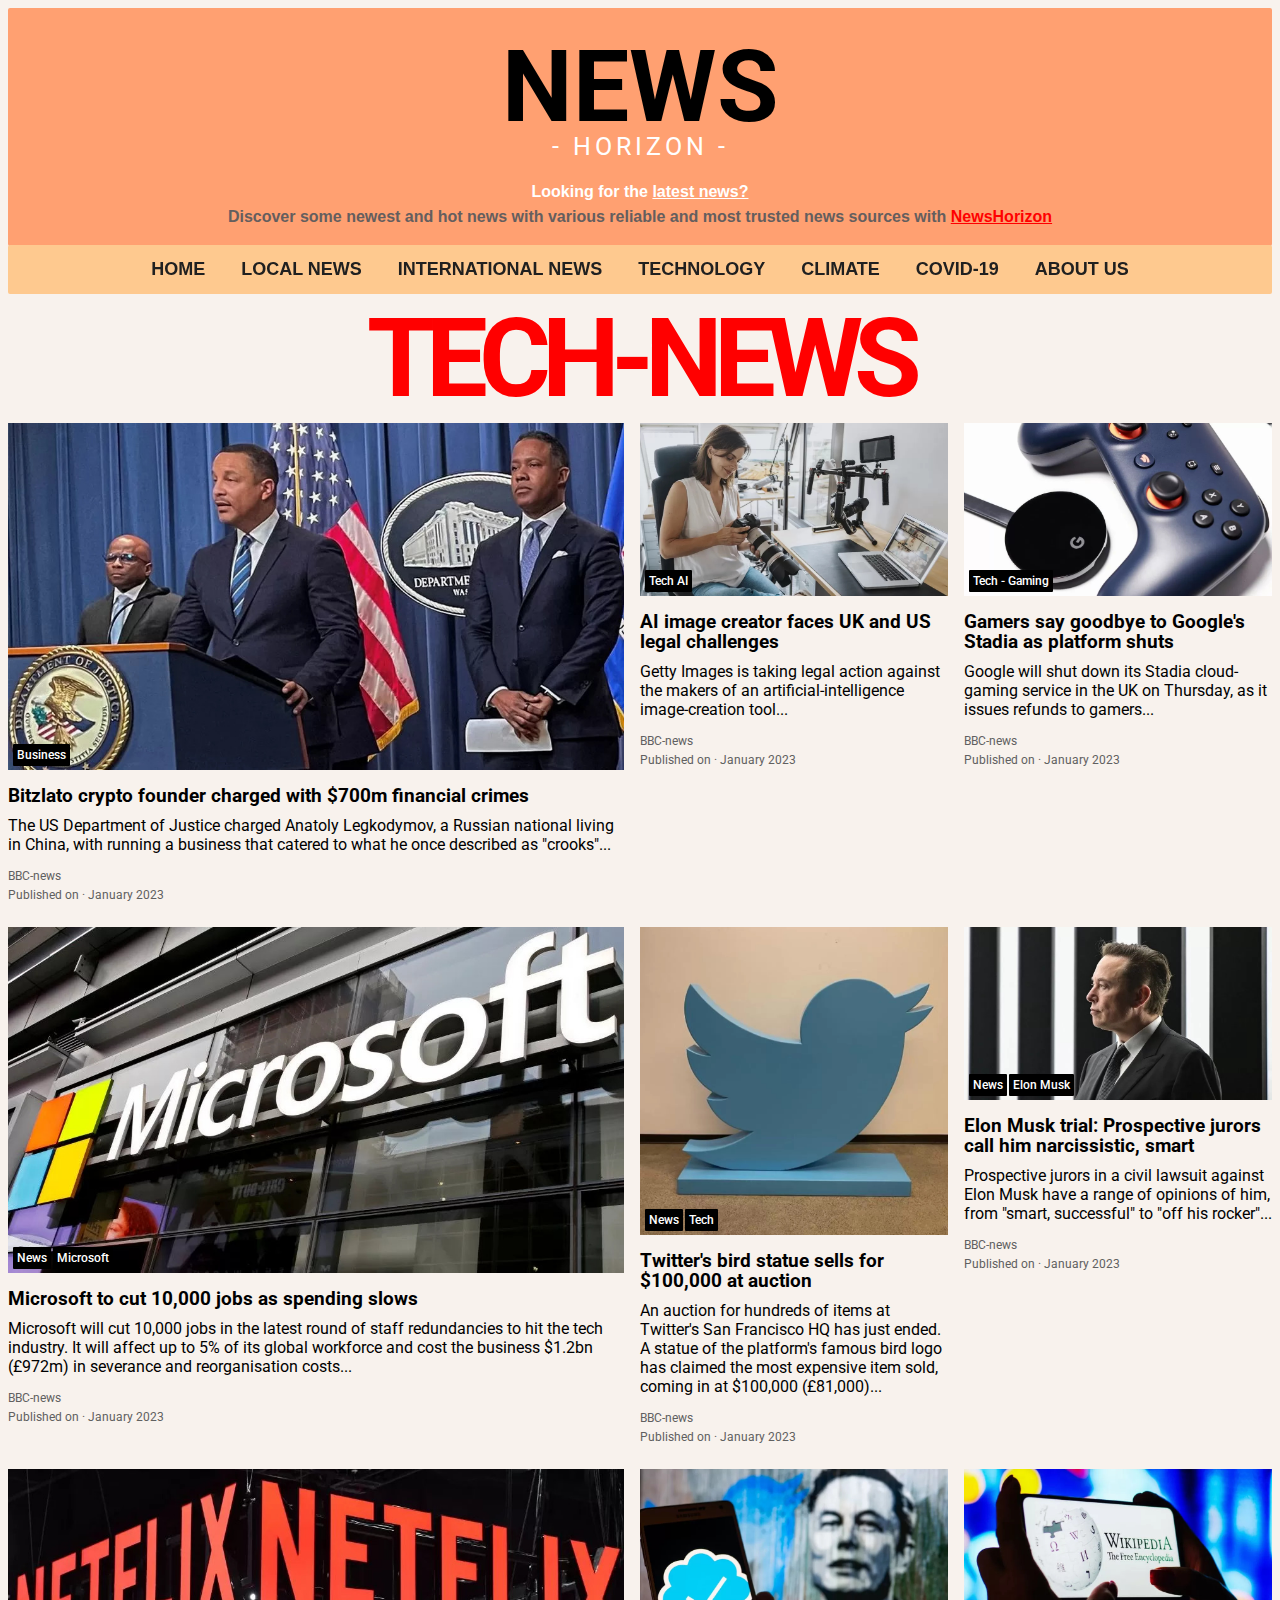
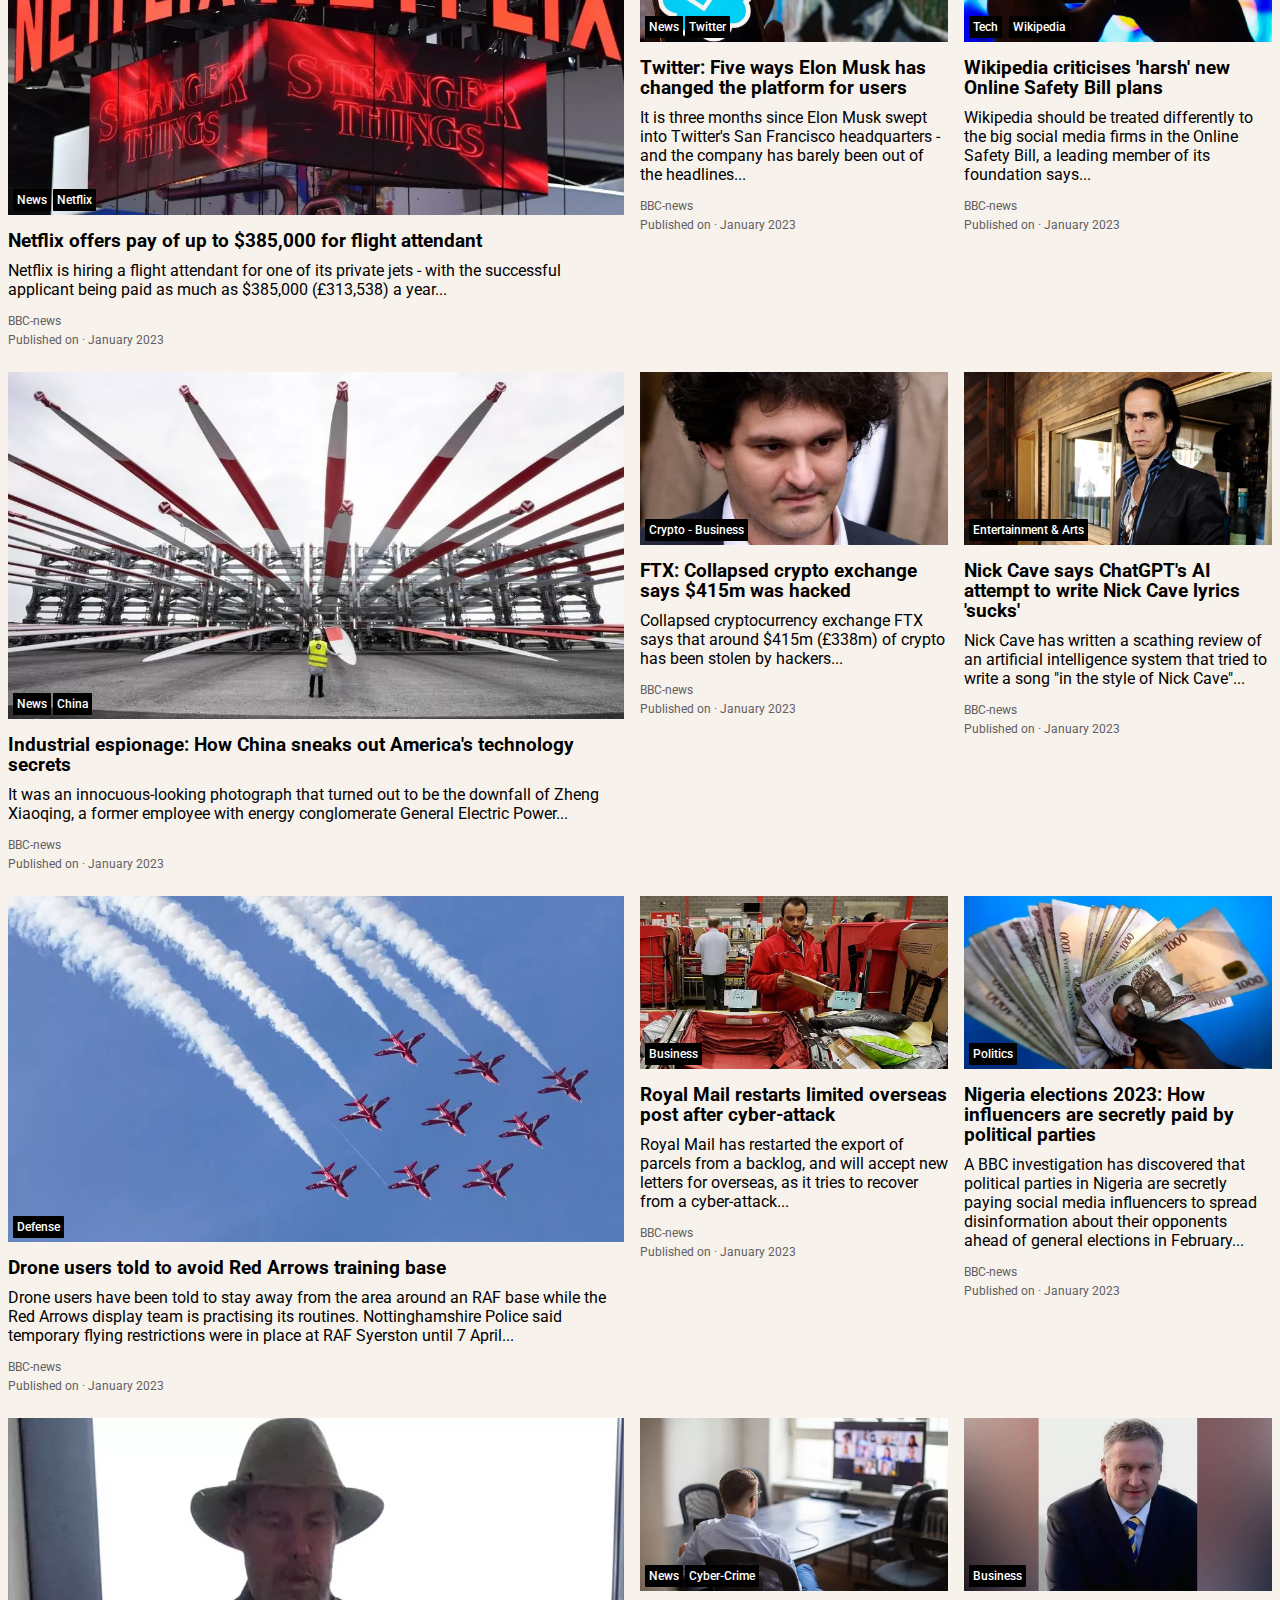
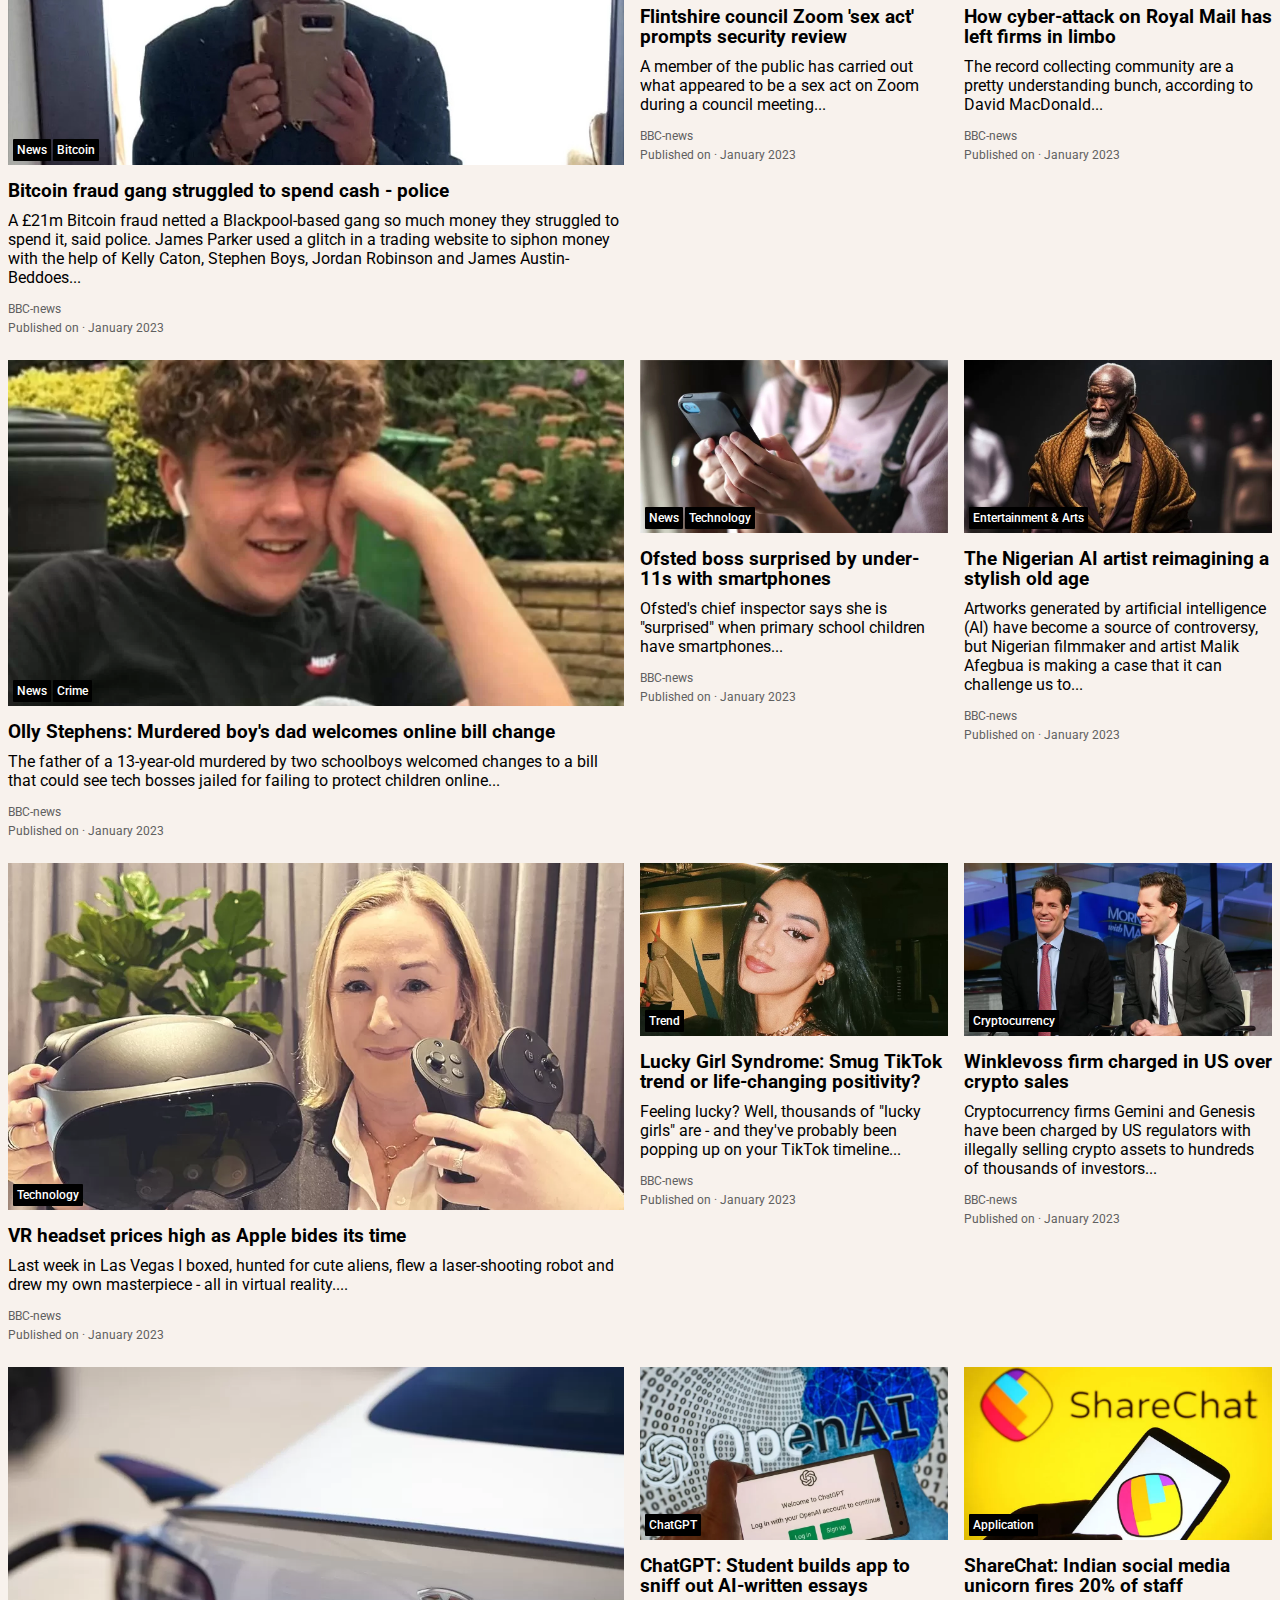
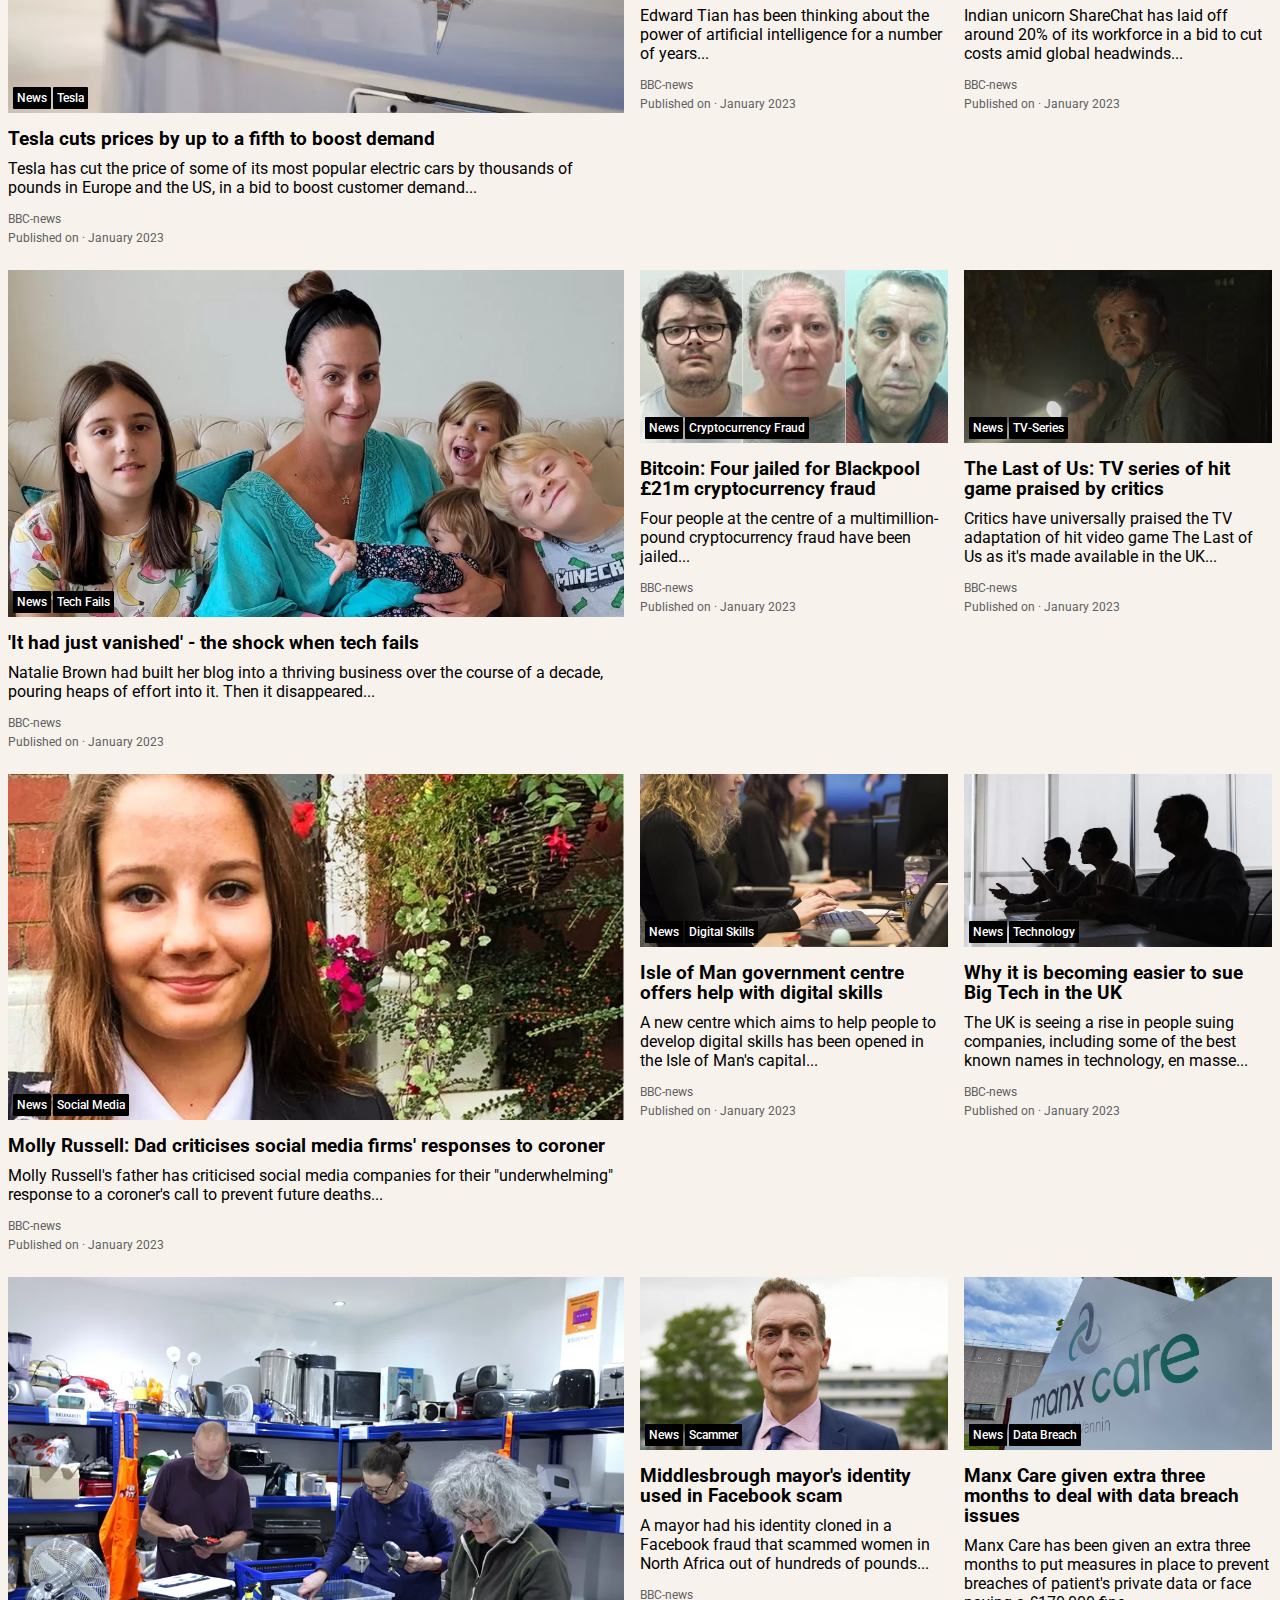
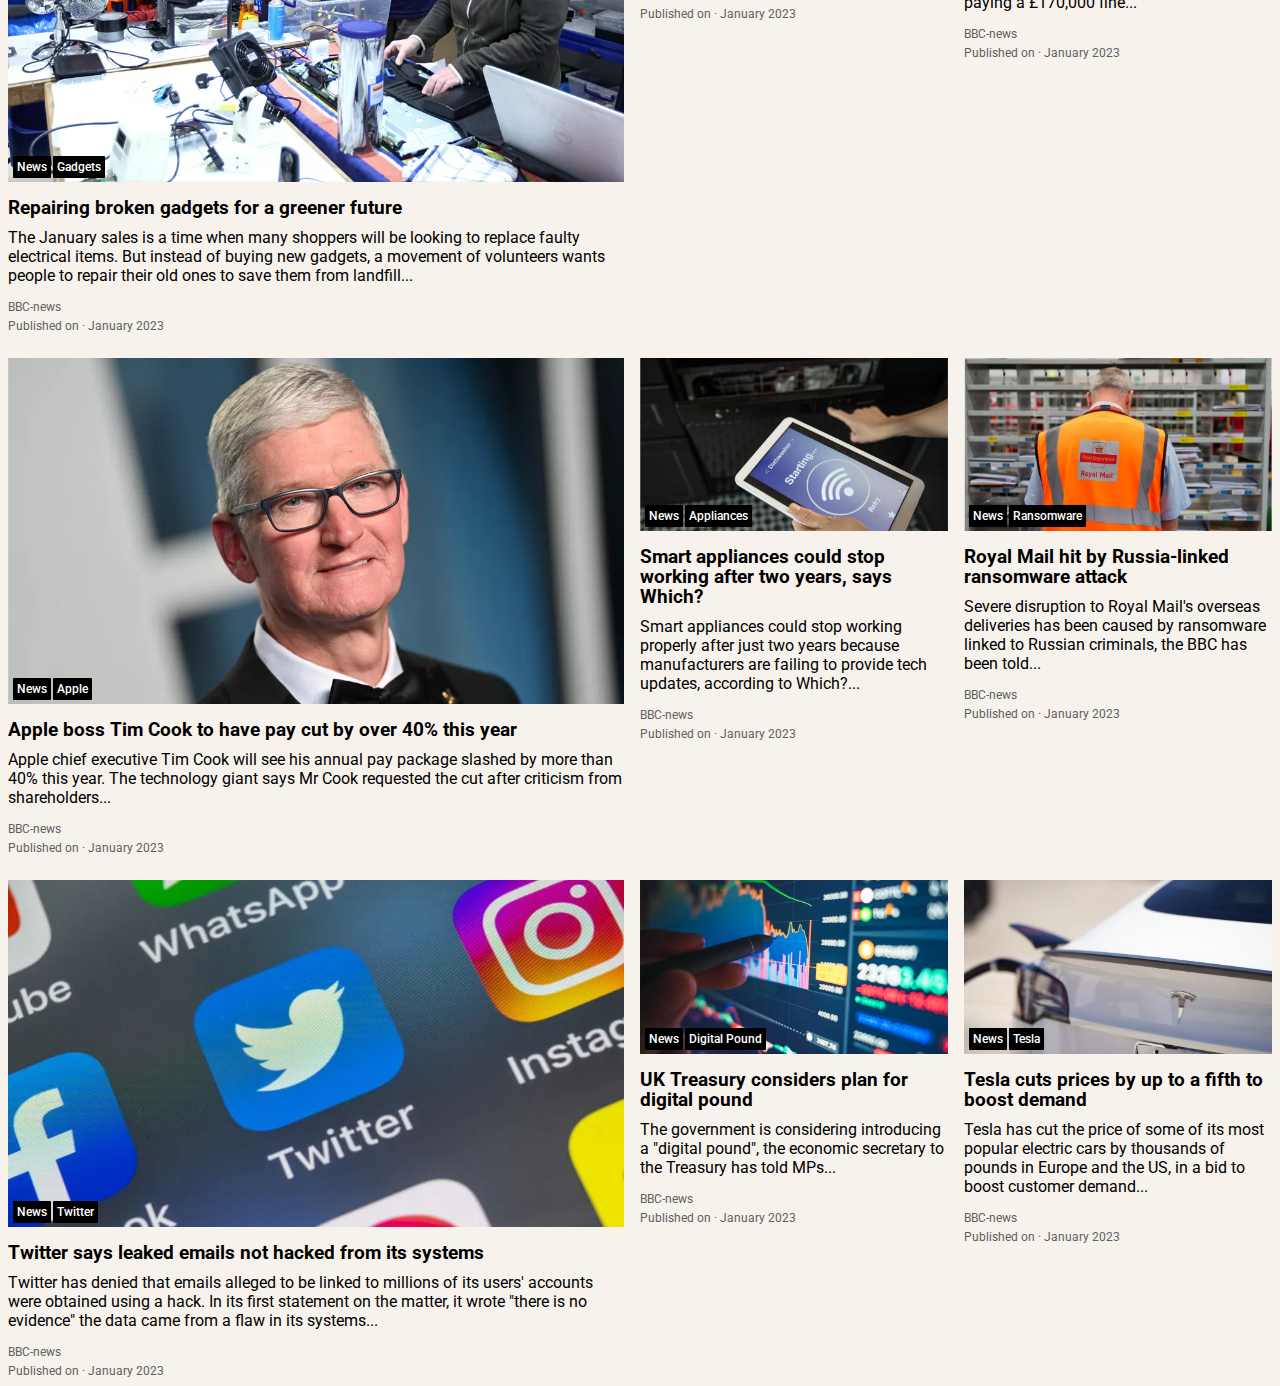
<file: technology.html>
<!DOCTYPE html>
<html lang="en" dir="ltr">
<head>
  <meta charset="utf-8">
  <link rel="preconnect" href="https://fonts.googleapis.com">
  <link rel="preconnect" href="https://fonts.gstatic.com" crossorigin>
  <link href="https://fonts.googleapis.com/css2?family=Montserrat:wght@400;700&family=Roboto:wght@400;700&display=swap" rel="stylesheet">
  <title>News Horizon</title>
  <meta name="viewport" content="width=device-width, initial-scale=1.0">
  <link rel="stylesheet" href="general.css">
  <link rel="stylesheet" href="https://cdnjs.cloudflare.com/ajax/libs/font-awesome/4.7.0/css/font-awesome.min.css">

</head>
<body>
  <div class="page-title">
    <p class="title-1">NEWS</p>
    <p class="title-2">- HORIZON -</p>
    <p class="title-3">Looking for the <span style="text-decoration: underline;">latest news?</span></p>
    <p class="title-4">Discover some newest and hot news with various reliable and most trusted news sources with <span style="text-decoration: underline; color: red;">NewsHorizon</span></p>
  </div>
  <div class="topnav" id="myTopnav">
    <a href="index.html">HOME</a>
    <a href="localnews.html">LOCAL NEWS</a>
    <a href="internationalnews.html">INTERNATIONAL NEWS</a>
    <a href="technology.html">TECHNOLOGY</a>
    <a href="climate.html">CLIMATE</a>
    <a href="covid-19.html">COVID-19</a>
    <a href="aboutus.html">ABOUT US</a>
    <a href="javascript:void(0);" class="icon" onclick="myFunction()">
      <i class="fa fa-bars"></i>
    </a>
    <script>
      function myFunction() {
  var x = document.getElementById("myTopnav");
  if (x.className === "topnav") {
    x.className += " responsive";
  } else {
    x.className = "topnav";
  }
}
    </script>
  </div>


<!-- GO TO TOP BUTTON -->

<button onclick="topFunction()" id="myBtn3" title="Go to top">
  <i class="fa-solid fa-circle-arrow-up"></i>
</button>
<script>
let mybutton = document.getElementById("myBtn3");

window.onscroll = function() {scrollFunction()};

function scrollFunction() {
  if (document.body.scrollTop > 500 || document.documentElement.scrollTop > 500) {
    mybutton.style.display = "block";
  } else {
    mybutton.style.display = "none";
  }
}
  function topFunction() {
  document.body.scrollTop = 0;
  document.documentElement.scrollTop = 0;
}
</script>

<!--CONTENT OF THE WEBSITE-->
<div class="website-title">
  <p class="web-title"> TECH-NEWS</p>
  </div>
  <div class="tech-news-grid">
    <div class="news-preview">
      <a href="https://www.bbc.com/news/business-64322576" target="_blank">
      <div class="thumbnail-row">
        <img class="thumbnail" src="techpics1.jpg">
        <div class="news-subject">Business</div>

      </div>
      <div class="news-info-grid"> 
        </div>
        <div class="news-info">
          <p class="news-title">
            Bitzlato crypto founder charged with $700m financial crimes
          </p>
          <p class="news-content">
            The US Department of Justice charged Anatoly Legkodymov, a Russian national living in China, 
            with running a business that catered to what he once described as "crooks"...
          </p>       
          <p class="news-author">   
            BBC-news
          </p>        
          <p class="news-stats">
            Published on &#183; January 2023
          </p>
        </div></a>      
    </div>

    <div class="news-preview">
      <a href="https://www.bbc.com/news/technology-64285227" target="_blank">
      <div class="thumbnail-row">
        <img class="thumbnail" src="techpics2.jpg">
        <div class="news-subject">Tech AI</div>

      </div>
      <div class="news-info-grid">        
        </div>
        <div class="news-info">
          <p class="news-title">
            AI image creator faces UK and US legal challenges
          </p>
          <p class="news-content">
            Getty Images is taking legal action against the makers of an artificial-intelligence image-creation tool...
          </p>       
          <p class="news-author">   
            BBC-news
          </p>        
          <p class="news-stats">
            Published on &#183; January 2023
          </p>
        </div></a>      
    </div>

    <div class="news-preview">
      <a href="https://www.bbc.com/news/technology-64293595" target="_blank">
        <div class="thumbnail-row">
        <img class="thumbnail" src="techpics3.jpg">
        <div class="news-subject">Tech - Gaming</div>


      </div>
      <div class="news-info-grid">        
        </div>
        <div class="news-info">
          <p class="news-title">
            Gamers say goodbye to Google's Stadia as platform shuts
          </p>
          <p class="news-content">
            Google will shut down its Stadia cloud-gaming service in the UK on Thursday, as it issues refunds to gamers...
          </p>       
          <p class="news-author">   
            BBC-news
          </p>        
          <p class="news-stats">
            Published on &#183; January 2023
          </p> 
        </div></a>      
    </div>

    <div class="news-preview">
      <a href="https://www.bbc.com/news/technology-64317078" target="_blank">
      <div class="thumbnail-row">
        <img class="thumbnail" src="techpics4.jpg">
        <div class="news-subject">News</div>
        <div class="news-subject1">Microsoft</div>

      </div>
      <div class="news-info-grid"> 
        </div>
        <div class="news-info">
          <p class="news-title">
            Microsoft to cut 10,000 jobs as spending slows
          </p>
          <p class="news-content">
            Microsoft will cut 10,000 jobs in the latest round of staff redundancies to hit the tech industry.
            It will affect up to 5% of its global workforce and cost the business $1.2bn (£972m) in severance and reorganisation costs... 
            
          </p>       
          <p class="news-author">   
            BBC-news
          </p>        
          <p class="news-stats">
            Published on &#183; January 2023
          </p>
        </div></a>      
    </div>

    <div class="news-preview">
      <a href="https://www.bbc.com/news/technology-64312309" target="_blank">
      <div class="thumbnail-row">
        <img class="thumbnail" src="techpics5.jpg">
        <div class="news-subject">News</div>
        <div class="news-subject1">Tech</div>

      </div>
      <div class="news-info-grid">        
        </div>
        <div class="news-info">
          <p class="news-title">
            Twitter's bird statue sells for $100,000 at auction
          </p>
          <p class="news-content">
            An auction for hundreds of items at Twitter's San Francisco HQ has just ended.
            A statue of the platform's famous bird logo has claimed the most expensive item sold, coming in at $100,000 (£81,000)...
          </p>       
          <p class="news-author">   
            BBC-news
          </p>        
          <p class="news-stats">
            Published on &#183; January 2023
          </p>
        </div></a>      
    </div>

    <div class="news-preview">
      <a href="https://www.bbc.com/news/world-us-canada-64293744" target="_blank">
        <div class="thumbnail-row">
        <img class="thumbnail" src="techpics6.jpg">
        <div class="news-subject">News</div>
        <div class="news-subject1">Elon Musk</div>

      </div>
      <div class="news-info-grid">        
        </div>
        <div class="news-info">
          <p class="news-title">
            Elon Musk trial: Prospective jurors call him narcissistic, smart
          </p>
          <p class="news-content">
            Prospective jurors in a civil lawsuit against Elon Musk have a range of opinions of him, from "smart, successful" to "off his rocker"...
          </p>       
          <p class="news-author">   
            BBC-news
          </p>        
          <p class="news-stats">
            Published on &#183; January 2023
          </p> 
        </div></a>      
    </div>


    <div class="news-preview">
      <a href="https://www.bbc.com/news/business-64313604" target="_blank">
      <div class="thumbnail-row">
        <img class="thumbnail" src="techpics7.jpg">
        <div class="news-subject">News</div>
        <div class="news-subject1">Netflix</div>

      </div>
      <div class="news-info-grid"> 
        </div>
        <div class="news-info">
          <p class="news-title">
            Netflix offers pay of up to $385,000 for flight attendant
          </p>
          <p class="news-content">
            Netflix is hiring a flight attendant for one of its private jets - with the successful applicant being paid as much as $385,000 (£313,538) a year...
          </p>       
          <p class="news-author">   
            BBC-news
          </p>        
          <p class="news-stats">
            Published on &#183; January 2023
          </p>
        </div></a>      
    </div>

    <div class="news-preview">
      <a href="https://www.bbc.com/news/technology-64289251" target="_blank">
      <div class="thumbnail-row">
        <img class="thumbnail" src="techpics8.jpg">
        <div class="news-subject">News</div>
        <div class="news-subject1">Twitter</div>

      </div>
      <div class="news-info-grid">        
        </div>
        <div class="news-info">
          <p class="news-title">
            Twitter: Five ways Elon Musk has changed the platform for users
          </p>
          <p class="news-content">
            It is three months since Elon Musk swept into Twitter's San Francisco headquarters - and the company has barely been out of the headlines...
          </p>       
          <p class="news-author">   
            BBC-news
          </p>        
          <p class="news-stats">
            Published on &#183; January 2023
          </p>
        </div></a>      
    </div>

    <div class="news-preview">
      <a href="https://www.bbc.com/news/technology-64285220" target="_blank">
        <div class="thumbnail-row">
        <img class="thumbnail" src="techpics9.jpg">
        <div class="news-subject">Tech</div>
        <div class="news-subject1">Wikipedia</div>

      </div>
      <div class="news-info-grid">        
        </div>
        <div class="news-info">
          <p class="news-title">
            Wikipedia criticises 'harsh' new Online Safety Bill plans
          </p>
          <p class="news-content">
            Wikipedia should be treated differently to the big social media firms in the Online Safety Bill, a leading member of its foundation says...
          </p>       
          <p class="news-author">   
            BBC-news
          </p>        
          <p class="news-stats">
            Published on &#183; January 2023
          </p> 
        </div></a>      
    </div>

    <div class="news-preview">
      <a href="https://www.bbc.com/news/world-asia-china-64206950" target="_blank">
      <div class="thumbnail-row">
        <img class="thumbnail" src="techpics10.jpg">
        <div class="news-subject">News</div>
        <div class="news-subject1">China</div>

      </div>
      <div class="news-info-grid">        
        </div>
        <div class="news-info">
          <p class="news-title">
            Industrial espionage: How China sneaks out America's technology secrets
          </p>
          <p class="news-content">
            It was an innocuous-looking photograph that turned out to be the downfall of Zheng Xiaoqing, a former employee with energy conglomerate General Electric Power...
          </p>       
          <p class="news-author">   
            BBC-news
          </p>        
          <p class="news-stats">
            Published on &#183; January 2023
          </p>
        </div></a>      
    </div>

    <div class="news-preview">
      <a href="https://www.bbc.com/news/business-64313624" target="_blank">
        <div class="thumbnail-row">
        <img class="thumbnail" src="techpics11.jpg">
        <div class="news-subject">Crypto - Business</div>

      </div>
      <div class="news-info-grid">        
        </div>
        <div class="news-info">
          <p class="news-title">
            FTX: Collapsed crypto exchange says $415m was hacked
          </p>
          <p class="news-content">
            Collapsed cryptocurrency exchange FTX says that around $415m (£338m) of crypto has been stolen by hackers...
          </p>       
          <p class="news-author">   
            BBC-news
          </p>        
          <p class="news-stats">
            Published on &#183; January 2023
          </p> 
        </div></a>      
    </div>

    <div class="news-preview">
      <a href="https://www.bbc.com/news/entertainment-arts-64302944" target="_blank">
      <div class="thumbnail-row">
        <img class="thumbnail" src="techpics12.jpg">
        <div class="news-subject">Entertainment & Arts</div>

      </div>
      <div class="news-info-grid"> 
        </div>
        <div class="news-info">
          <p class="news-title">
            Nick Cave says ChatGPT's AI attempt to write Nick Cave lyrics 'sucks'
          </p>
          <p class="news-content">
            Nick Cave has written a scathing review of an artificial intelligence system that tried to write a song "in the style of Nick Cave"...            
          </p>       
          <p class="news-author">   
            BBC-news
          </p>        
          <p class="news-stats">
            Published on &#183; January 2023
          </p>
        </div></a>      
    </div>

    <div class="news-preview">
      <a href="https://www.bbc.com/news/articles/cp36d0vk60ro" target="_blank">
      <div class="thumbnail-row">
        <img class="thumbnail" src="techpics13.jpg">
        <div class="news-subject">Defense</div>

      </div>
      <div class="news-info-grid">        
        </div>
        <div class="news-info">
          <p class="news-title">
            Drone users told to avoid Red Arrows training base
          </p>
          <p class="news-content">
            Drone users have been told to stay away from the area around an RAF base while the Red Arrows display team is practising its routines.
            Nottinghamshire Police said temporary flying restrictions were in place at RAF Syerston until 7 April...
          </p>       
          <p class="news-author">   
            BBC-news
          </p>        
          <p class="news-stats">
            Published on &#183; January 2023
          </p>
        </div></a>      
    </div>

    <div class="news-preview">
      <a href="https://www.bbc.com/news/business-64324000" target="_blank">
        <div class="thumbnail-row">
        <img class="thumbnail" src="techpics14.jpg">
        <div class="news-subject">Business</div>

      </div>
      <div class="news-info-grid">        
        </div>
        <div class="news-info">
          <p class="news-title">
            Royal Mail restarts limited overseas post after cyber-attack
          </p>
          <p class="news-content">
            Royal Mail has restarted the export of parcels from a backlog, and will accept new letters for overseas, as it tries to recover from a cyber-attack...
          </p>       
          <p class="news-author">   
            BBC-news
          </p>        
          <p class="news-stats">
            Published on &#183; January 2023
          </p> 
        </div></a>      
    </div>


    <div class="news-preview">
      <a href="https://www.bbc.com/news/world-africa-63719505" target="_blank">
      <div class="thumbnail-row">
        <img class="thumbnail" src="techpics15.jpg">
        <div class="news-subject">Politics</div>

      </div>
      <div class="news-info-grid"> 
        </div>
        <div class="news-info">
          <p class="news-title">
            Nigeria elections 2023: How influencers are secretly paid by political parties
          </p>
          <p class="news-content">
            A BBC investigation has discovered that political parties in Nigeria are secretly paying social media influencers to spread disinformation about their opponents ahead of general elections in February...
          </p>       
          <p class="news-author">   
            BBC-news
          </p>        
          <p class="news-stats">
            Published on &#183; January 2023
          </p>
        </div></a>      
    </div>

    <div class="news-preview">
      <a href="https://www.bbc.com/news/uk-england-lancashire-64306447" target="_blank">
      <div class="thumbnail-row">
        <img class="thumbnail" src="techpics16.jpg">
        <div class="news-subject">News</div>
        <div class="news-subject1">Bitcoin</div>


      </div>
      <div class="news-info-grid">        
        </div>
        <div class="news-info">
          <p class="news-title">
            Bitcoin fraud gang struggled to spend cash - police
          </p>
          <p class="news-content">
            A £21m Bitcoin fraud netted a Blackpool-based gang so much money they struggled to spend it, said police.
            James Parker used a glitch in a trading website to siphon money with the help of Kelly Caton, Stephen Boys, Jordan Robinson and James Austin-Beddoes...
          </p>       
          <p class="news-author">   
            BBC-news
          </p>        
          <p class="news-stats">
            Published on &#183; January 2023
          </p>
        </div></a>      
    </div>

    <div class="news-preview">
      <a href="https://www.bbc.com/news/uk-wales-64309771" target="_blank">
        <div class="thumbnail-row">
        <img class="thumbnail" src="techpics17.jpg">
        <div class="news-subject">News</div>
        <div class="news-subject1">Cyber-Crime</div>

      </div>
      <div class="news-info-grid">        
        </div>
        <div class="news-info">
          <p class="news-title">
            Flintshire council Zoom 'sex act' prompts security review
          </p>
          <p class="news-content">
            A member of the public has carried out what appeared to be a sex act on Zoom during a council meeting...
          </p>       
          <p class="news-author">   
            BBC-news
          </p>        
          <p class="news-stats">
            Published on &#183; January 2023
          </p> 
        </div></a>      
    </div>

    <div class="news-preview">
      <a href="https://www.bbc.com/news/business-64291272" target="_blank">
      <div class="thumbnail-row">
        <img class="thumbnail" src="techpics18.jpg">
        <div class="news-subject">Business</div>

      </div>
      <div class="news-info-grid">        
        </div>
        <div class="news-info">
          <p class="news-title">
            How cyber-attack on Royal Mail has left firms in limbo
          </p>
          <p class="news-content">
            The record collecting community are a pretty understanding bunch, according to David MacDonald...
          </p>       
          <p class="news-author">   
            BBC-news
          </p>        
          <p class="news-stats">
            Published on &#183; January 2023
          </p>
        </div></a>      
    </div>

    <div class="news-preview">
      <a href="https://www.bbc.com/news/uk-england-berkshire-64294933" target="_blank">
        <div class="thumbnail-row">
        <img class="thumbnail" src="techpics19.jpg">
        <div class="news-subject">News</div>
        <div class="news-subject1">Crime</div>

      </div>
      <div class="news-info-grid">        
        </div>
        <div class="news-info">
          <p class="news-title">
            Olly Stephens: Murdered boy's dad welcomes online bill change
          </p>
          <p class="news-content">
            The father of a 13-year-old murdered by two schoolboys welcomed changes to a bill that could see tech bosses jailed for failing to protect children online...
          </p>       
          <p class="news-author">   
            BBC-news
          </p>        
          <p class="news-stats">
            Published on &#183; January 2023
          </p> 
        </div></a>      
    </div>

    <div class="news-preview">
      <a href="https://www.bbc.com/news/education-64330128" target="_blank">
      <div class="thumbnail-row">
        <img class="thumbnail" src="techpics20.jpg">
        <div class="news-subject">News</div>
        <div class="news-subject1">Technology</div>

      </div>
      <div class="news-info-grid"> 
        </div>
        <div class="news-info">
          <p class="news-title">
            Ofsted boss surprised by under-11s with smartphones
          </p>
          <p class="news-content">
            Ofsted's chief inspector says she is "surprised" when primary school children have smartphones... 
            
          </p>       
          <p class="news-author">   
            BBC-news
          </p>        
          <p class="news-stats">
            Published on &#183; January 2023
          </p>
        </div></a>      
    </div>

    <div class="news-preview">
      <a href="https://www.bbc.com/news/world-africa-64260739" target="_blank">
      <div class="thumbnail-row">
        <img class="thumbnail" src="techpics21.jpg">
        <div class="news-subject">Entertainment & Arts</div>

      </div>
      <div class="news-info-grid">        
        </div>
        <div class="news-info">
          <p class="news-title">
            The Nigerian AI artist reimagining a stylish old age
          </p>
          <p class="news-content">
            Artworks generated by artificial intelligence (AI) have become a source of controversy, 
            but Nigerian filmmaker and artist Malik Afegbua is making a case that it can challenge us to...
          </p>       
          <p class="news-author">   
            BBC-news
          </p>        
          <p class="news-stats">
            Published on &#183; January 2023
          </p>
        </div></a>      
    </div>

    <div class="news-preview">
      <a href="https://www.bbc.com/news/technology-64237620" target="_blank">
        <div class="thumbnail-row">
        <img class="thumbnail" src="techpics22.jpg">
        <div class="news-subject">Technology</div>

      </div>
      <div class="news-info-grid">        
        </div>
        <div class="news-info">
          <p class="news-title">
            VR headset prices high as Apple bides its time
          </p>
          <p class="news-content">
            Last week in Las Vegas I boxed, hunted for cute aliens, flew a laser-shooting robot and drew my own masterpiece - all in virtual reality....
          </p>       
          <p class="news-author">   
            BBC-news
          </p>        
          <p class="news-stats">
            Published on &#183; January 2023
          </p> 
        </div></a>      
    </div>


    <div class="news-preview">
      <a href="https://www.bbc.com/news/newsbeat-64251820" target="_blank">
      <div class="thumbnail-row">
        <img class="thumbnail" src="techpics23.jpg">
        <div class="news-subject">Trend</div>

      </div>
      <div class="news-info-grid"> 
        </div>
        <div class="news-info">
          <p class="news-title">
            Lucky Girl Syndrome: Smug TikTok trend or life-changing positivity?
          </p>
          <p class="news-content">
            Feeling lucky? Well, thousands of "lucky girls" are - and they've probably been popping up on your TikTok timeline...
          </p>       
          <p class="news-author">   
            BBC-news
          </p>        
          <p class="news-stats">
            Published on &#183; January 2023
          </p>
        </div></a>      
    </div>

    <div class="news-preview">
      <a href="https://www.bbc.com/news/technology-64265440" target="_blank">
      <div class="thumbnail-row">
        <img class="thumbnail" src="techpics24.jpg">
        <div class="news-subject">Cryptocurrency</div>

      </div>
      <div class="news-info-grid">        
        </div>
        <div class="news-info">
          <p class="news-title">
            Winklevoss firm charged in US over crypto sales
          </p>
          <p class="news-content">
            Cryptocurrency firms Gemini and Genesis have been charged by US regulators with illegally selling crypto assets to hundreds of thousands of investors...
          </p>       
          <p class="news-author">   
            BBC-news
          </p>        
          <p class="news-stats">
            Published on &#183; January 2023
          </p>
        </div></a>      
    </div>

    <div class="news-preview">
      <a href="https://www.bbc.com/news/business-64266471" target="_blank">
        <div class="thumbnail-row">
        <img class="thumbnail" src="techpics25.jpg">
        <div class="news-subject">News</div>
        <div class="news-subject1">Tesla</div>

      </div>
      <div class="news-info-grid">        
        </div>
        <div class="news-info">
          <p class="news-title">
            Tesla cuts prices by up to a fifth to boost demand
          </p>
          <p class="news-content">
            Tesla has cut the price of some of its most popular electric cars by thousands of pounds in Europe and the US, in a bid to boost customer demand...
          </p>       
          <p class="news-author">   
            BBC-news
          </p>        
          <p class="news-stats">
            Published on &#183; January 2023
          </p> 
        </div></a>      
    </div>

    <div class="news-preview">
      <a href="https://www.bbc.com/news/world-us-canada-64252570" target="_blank">
      <div class="thumbnail-row">
        <img class="thumbnail" src="techpics26.jpg">
        <div class="news-subject">ChatGPT</div>

      </div>
      <div class="news-info-grid">        
        </div>
        <div class="news-info">
          <p class="news-title">
            ChatGPT: Student builds app to sniff out AI-written essays
          </p>
          <p class="news-content">
            Edward Tian has been thinking about the power of artificial intelligence for a number of years...
          </p>       
          <p class="news-author">   
            BBC-news
          </p>        
          <p class="news-stats">
            Published on &#183; January 2023
          </p>
        </div></a>      
    </div>

    <div class="news-preview">
      <a href="https://www.bbc.com/news/world-asia-india-64286674" target="_blank">
        <div class="thumbnail-row">
        <img class="thumbnail" src="techpics27.jpg">
        <div class="news-subject">Application</div>

      </div>
      <div class="news-info-grid">        
        </div>
        <div class="news-info">
          <p class="news-title">
            ShareChat: Indian social media unicorn fires 20% of staff
          </p>
          <p class="news-content">
            Indian unicorn ShareChat has laid off around 20% of its workforce in a bid to cut costs amid global headwinds...
          </p>       
          <p class="news-author">   
            BBC-news
          </p>        
          <p class="news-stats">
            Published on &#183; January 2023
          </p> 
        </div></a>      
    </div>

    <div class="news-preview">
      <a href="https://www.bbc.com/news/business-64051121" target="_blank">
      <div class="thumbnail-row">
        <img class="thumbnail" src="techpics28.jpg">
        <div class="news-subject">News</div>
        <div class="news-subject1">Tech Fails</div>

      </div>
      <div class="news-info-grid"> 
        </div>
        <div class="news-info">
          <p class="news-title">
            'It had just vanished' - the shock when tech fails
          </p>
          <p class="news-content">
            Natalie Brown had built her blog into a thriving business over the course of a decade, pouring heaps of effort into it. Then it disappeared... 
            
          </p>       
          <p class="news-author">   
            BBC-news
          </p>        
          <p class="news-stats">
            Published on &#183; January 2023
          </p>
        </div></a>      
    </div>

    <div class="news-preview">
      <a href="https://www.bbc.com/news/uk-england-lancashire-64274435" target="_blank">
      <div class="thumbnail-row">
        <img class="thumbnail" src="techpics29.jpg">
        <div class="news-subject">News</div>
        <div class="news-subject1">Cryptocurrency Fraud</div>

      </div>
      <div class="news-info-grid">        
        </div>
        <div class="news-info">
          <p class="news-title">
            Bitcoin: Four jailed for Blackpool £21m cryptocurrency fraud
          </p>
          <p class="news-content">
            Four people at the centre of a multimillion-pound cryptocurrency fraud have been jailed...
          </p>       
          <p class="news-author">   
            BBC-news
          </p>        
          <p class="news-stats">
            Published on &#183; January 2023
          </p>
        </div></a>      
    </div>

    <div class="news-preview">
      <a href="https://www.bbc.com/news/entertainment-arts-64261582" target="_blank">
        <div class="thumbnail-row">
        <img class="thumbnail" src="techpics30.jpg">
        <div class="news-subject">News</div>
        <div class="news-subject1">TV-Series</div>

      </div>
      <div class="news-info-grid">        
        </div>
        <div class="news-info">
          <p class="news-title">
            The Last of Us: TV series of hit game praised by critics
          </p>
          <p class="news-content">
            Critics have universally praised the TV adaptation of hit video game The Last of Us as it's made available in the UK...
          </p>       
          <p class="news-author">   
            BBC-news
          </p>        
          <p class="news-stats">
            Published on &#183; January 2023
          </p> 
        </div></a>      
    </div>


    <div class="news-preview">
      <a href="https://www.bbc.com/news/uk-64286157" target="_blank">
      <div class="thumbnail-row">
        <img class="thumbnail" src="techpics31.jpg">
        <div class="news-subject">News</div>
        <div class="news-subject1">Social Media</div>

      </div>
      <div class="news-info-grid"> 
        </div>
        <div class="news-info">
          <p class="news-title">
            Molly Russell: Dad criticises social media firms' responses to coroner
          </p>
          <p class="news-content">
            Molly Russell's father has criticised social media companies for their "underwhelming" response to a coroner's call to prevent future deaths...
          </p>       
          <p class="news-author">   
            BBC-news
          </p>        
          <p class="news-stats">
            Published on &#183; January 2023
          </p>
        </div></a>      
    </div>

    <div class="news-preview">
      <a href="https://www.bbc.com/news/world-europe-isle-of-man-64266731" target="_blank">
      <div class="thumbnail-row">
        <img class="thumbnail" src="techpics32.jpg">
        <div class="news-subject">News</div>
        <div class="news-subject1">Digital Skills</div>

      </div>
      <div class="news-info-grid">        
        </div>
        <div class="news-info">
          <p class="news-title">
            Isle of Man government centre offers help with digital skills
          </p>
          <p class="news-content">
            A new centre which aims to help people to develop digital skills has been opened in the Isle of Man's capital...
          </p>       
          <p class="news-author">   
            BBC-news
          </p>        
          <p class="news-stats">
            Published on &#183; January 2023
          </p>
        </div></a>      
    </div>

    <div class="news-preview">
      <a href="https://www.bbc.com/news/technology-64210531" target="_blank">
        <div class="thumbnail-row">
        <img class="thumbnail" src="techpics33.jpg">
        <div class="news-subject">News</div>
        <div class="news-subject1">Technology</div>

      </div>
      <div class="news-info-grid">        
        </div>
        <div class="news-info">
          <p class="news-title">
            Why it is becoming easier to sue Big Tech in the UK
          </p>
          <p class="news-content">
            The UK is seeing a rise in people suing companies, including some of the best known names in technology, en masse...
          </p>       
          <p class="news-author">   
            BBC-news
          </p>        
          <p class="news-stats">
            Published on &#183; January 2023
          </p> 
        </div></a>      
    </div>

    <div class="news-preview">
      <a href="https://www.bbc.com/news/in-pictures-63737951" target="_blank">
      <div class="thumbnail-row">
        <img class="thumbnail" src="techpics34.jpg">
        <div class="news-subject">News</div>
        <div class="news-subject1">Gadgets</div>

      </div>
      <div class="news-info-grid">        
        </div>
        <div class="news-info">
          <p class="news-title">
            Repairing broken gadgets for a greener future
          </p>
          <p class="news-content">
            The January sales is a time when many shoppers will be looking to replace faulty electrical items.
            But instead of buying new gadgets, a movement of volunteers wants people to repair their old ones to save them from landfill...
          </p>       
          <p class="news-author">   
            BBC-news
          </p>        
          <p class="news-stats">
            Published on &#183; January 2023
          </p>
        </div></a>      
    </div>

    <div class="news-preview">
      <a href="https://www.bbc.com/news/uk-england-tees-64266638" target="_blank">
        <div class="thumbnail-row">
        <img class="thumbnail" src="techpics35.jpg">
        <div class="news-subject">News</div>
        <div class="news-subject1">Scammer</div>

      </div>
      <div class="news-info-grid">        
        </div>
        <div class="news-info">
          <p class="news-title">
            Middlesbrough mayor's identity used in Facebook scam
          </p>
          <p class="news-content">
            A mayor had his identity cloned in a Facebook fraud that scammed women in North Africa out of hundreds of pounds...
          </p>       
          <p class="news-author">   
            BBC-news
          </p>        
          <p class="news-stats">
            Published on &#183; January 2023
          </p> 
        </div></a>      
    </div>

    <div class="news-preview">
      <a href="https://www.bbc.com/news/world-europe-isle-of-man-64255285" target="_blank">
      <div class="thumbnail-row">
        <img class="thumbnail" src="techpics36.jpg">
        <div class="news-subject">News</div>
        <div class="news-subject1">Data Breach</div>

      </div>
      <div class="news-info-grid"> 
        </div>
        <div class="news-info">
          <p class="news-title">
            Manx Care given extra three months to deal with data breach issues
          </p>
          <p class="news-content">
            Manx Care has been given an extra three months to put measures in place to prevent breaches of patient's private data or face paying a £170,000 fine... 
            
          </p>       
          <p class="news-author">   
            BBC-news
          </p>        
          <p class="news-stats">
            Published on &#183; January 2023
          </p>
        </div></a>      
    </div>

    <div class="news-preview">
      <a href="https://www.bbc.com/news/business-64258289" target="_blank">
      <div class="thumbnail-row">
        <img class="thumbnail" src="techpics37.jpg">
        <div class="news-subject">News</div>
        <div class="news-subject1">Apple</div>

      </div>
      <div class="news-info-grid">        
        </div>
        <div class="news-info">
          <p class="news-title">
            Apple boss Tim Cook to have pay cut by over 40% this year
          </p>
          <p class="news-content">
            Apple chief executive Tim Cook will see his annual pay package slashed by more than 40% this year.
            The technology giant says Mr Cook requested the cut after criticism from shareholders...
          </p>       
          <p class="news-author">   
            BBC-news
          </p>        
          <p class="news-stats">
            Published on &#183; January 2023
          </p>
        </div></a>      
    </div>

    <div class="news-preview">
      <a href="https://www.bbc.com/news/technology-64249388" target="_blank">
        <div class="thumbnail-row">
        <img class="thumbnail" src="techpics38.jpg">
        <div class="news-subject">News</div>
        <div class="news-subject1">Appliances</div>

      </div>
      <div class="news-info-grid">        
        </div>
        <div class="news-info">
          <p class="news-title">
            Smart appliances could stop working after two years, says Which?
          </p>
          <p class="news-content">
            Smart appliances could stop working properly after just two years because manufacturers are failing to provide tech updates, according to Which?...
          </p>       
          <p class="news-author">   
            BBC-news
          </p>        
          <p class="news-stats">
            Published on &#183; January 2023
          </p> 
        </div></a>      
    </div>


    <div class="news-preview">
      <a href="https://www.bbc.com/news/business-64244121" target="_blank">
      <div class="thumbnail-row">
        <img class="thumbnail" src="techpics39.jpg">
        <div class="news-subject">News</div>
        <div class="news-subject1">Ransomware</div>

      </div>
      <div class="news-info-grid"> 
        </div>
        <div class="news-info">
          <p class="news-title">
            Royal Mail hit by Russia-linked ransomware attack
          </p>
          <p class="news-content">
            Severe disruption to Royal Mail's overseas deliveries has been caused by ransomware linked to Russian criminals, the BBC has been told...
          </p>       
          <p class="news-author">   
            BBC-news
          </p>        
          <p class="news-stats">
            Published on &#183; January 2023
          </p>
        </div></a>      
    </div>

    <div class="news-preview">
      <a href="https://www.bbc.com/news/technology-64243369" target="_blank">
      <div class="thumbnail-row">
        <img class="thumbnail" src="techpics40.jpg">
        <div class="news-subject">News</div>
        <div class="news-subject1">Twitter</div>

      </div>
      <div class="news-info-grid">        
        </div>
        <div class="news-info">
          <p class="news-title">
            Twitter says leaked emails not hacked from its systems
          </p>
          <p class="news-content">
            Twitter has denied that emails alleged to be linked to millions of its users' accounts were obtained using a hack.
            In its first statement on the matter, it wrote "there is no evidence" the data came from a flaw in its systems...
          </p>       
          <p class="news-author">   
            BBC-news
          </p>        
          <p class="news-stats">
            Published on &#183; January 2023
          </p>
        </div></a>      
    </div>

    <div class="news-preview">
      <a href="https://www.bbc.com/news/technology-64224950" target="_blank">
      <div class="thumbnail-row">
        <img class="thumbnail" src="techpics41.jpg">
        <div class="news-subject">News</div>
        <div class="news-subject1">Digital Pound</div>

      </div>
      <div class="news-info-grid">        
        </div>
        <div class="news-info">
          <p class="news-title">
            UK Treasury considers plan for digital pound
          </p>
          <p class="news-content">
            The government is considering introducing a "digital pound", the economic secretary to the Treasury has told MPs...
          </p>       
          <p class="news-author">   
            BBC-news
          </p>        
          <p class="news-stats">
            Published on &#183; January 2023
          </p>
        </div></a>      
    </div>

    <div class="news-preview">
      <a href="https://www.bbc.com/news/business-64266471" target="_blank">
      <div class="thumbnail-row">
        <img class="thumbnail" src="techpics42.jpg">
        <div class="news-subject">News</div>
        <div class="news-subject1">Tesla</div>

      </div>
      <div class="news-info-grid">        
        </div>
        <div class="news-info">
          <p class="news-title">
            Tesla cuts prices by up to a fifth to boost demand
          </p>
          <p class="news-content">
            Tesla has cut the price of some of its most popular electric cars by thousands of pounds in Europe and the US, in a bid to boost customer demand...
          </p>       
          <p class="news-author">   
            BBC-news
          </p>        
          <p class="news-stats">
            Published on &#183; January 2023
          </p>
        </div></a>        
    </div>

    
    

































    </div>
</div>






























































</body>






</html>
</file>
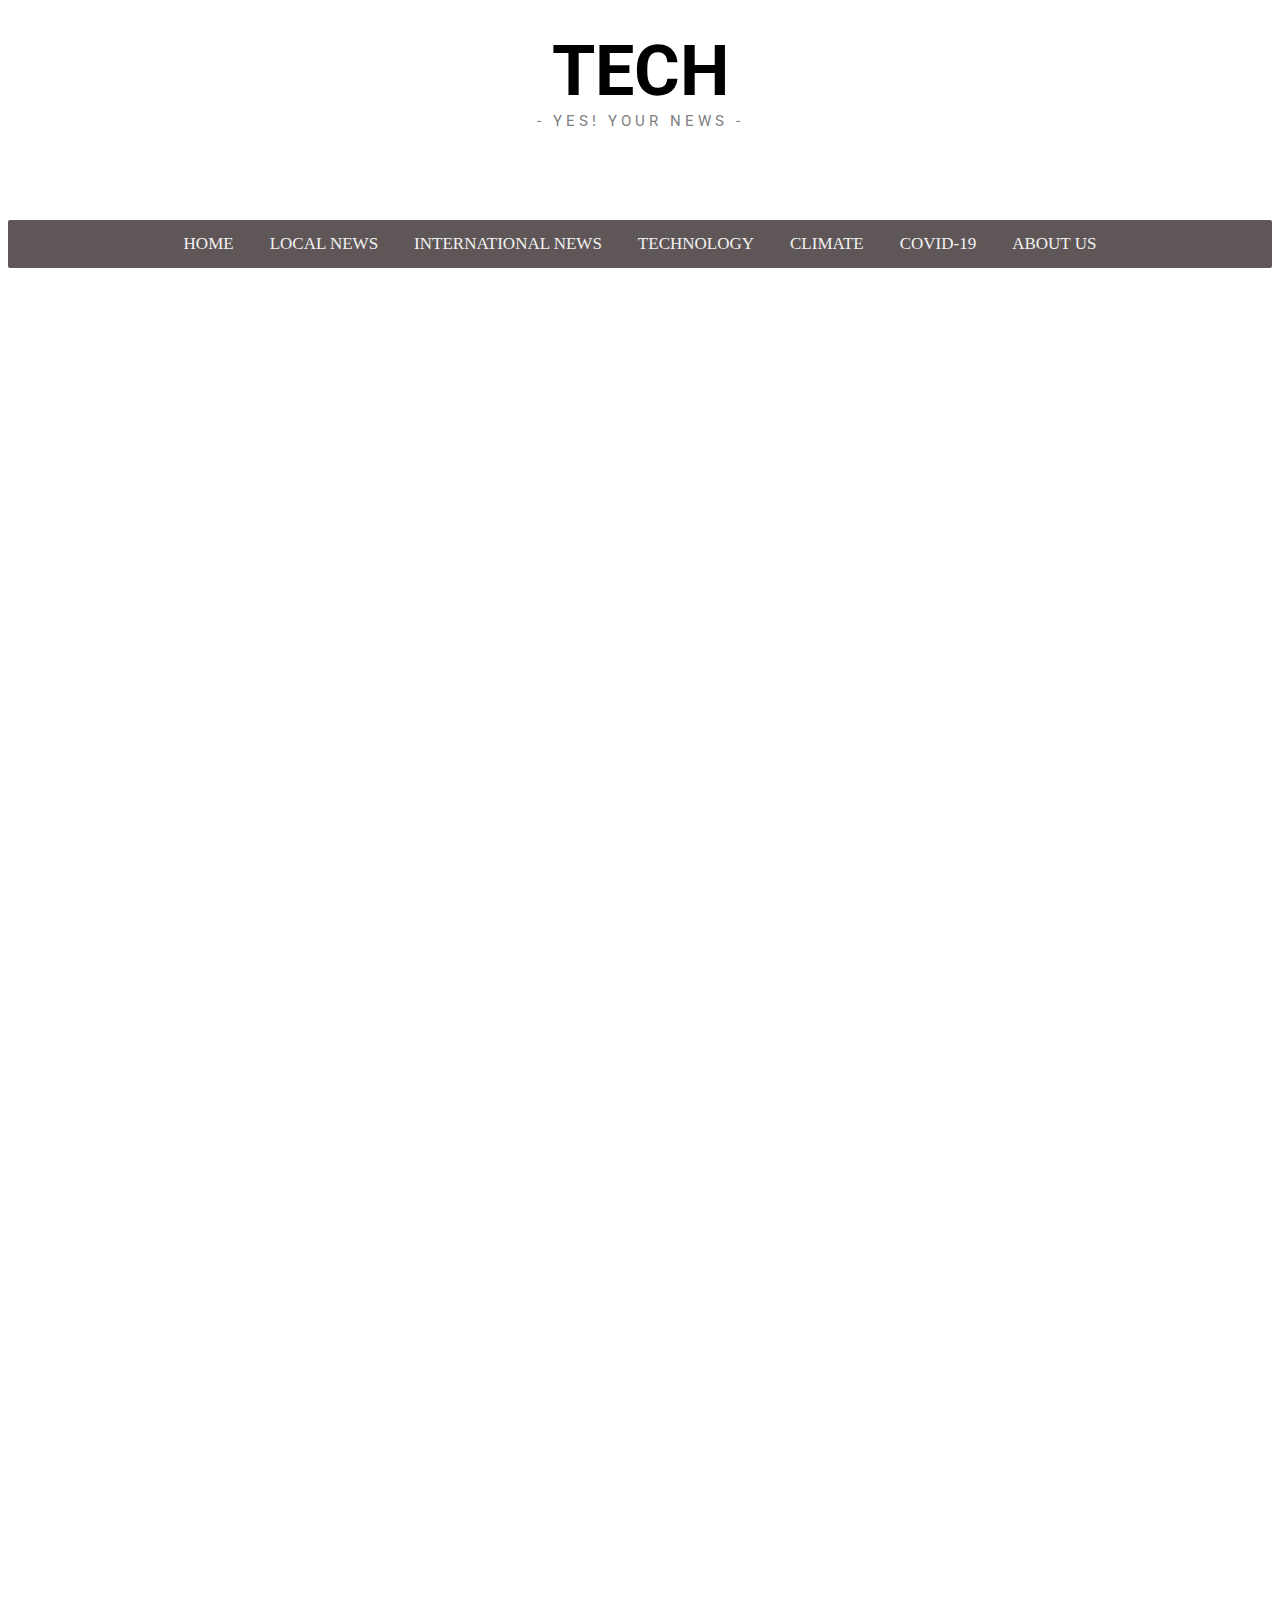
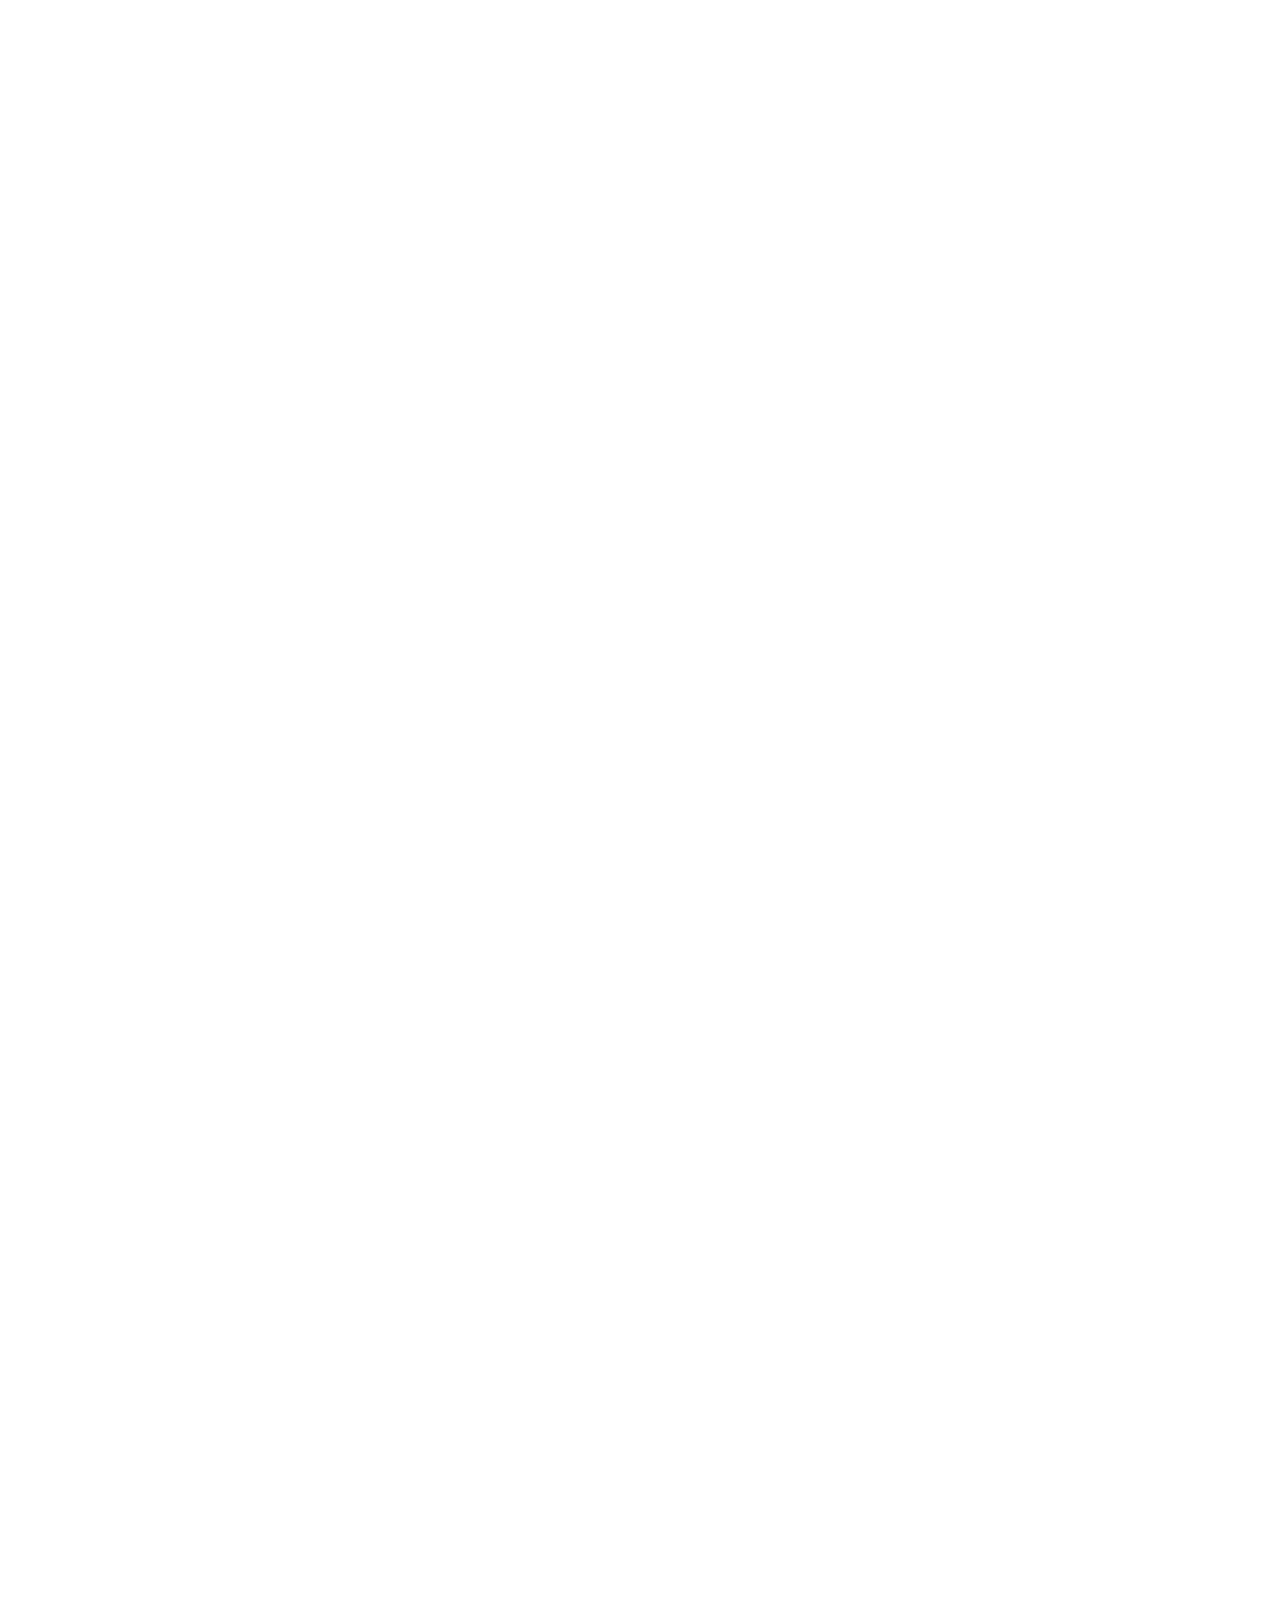
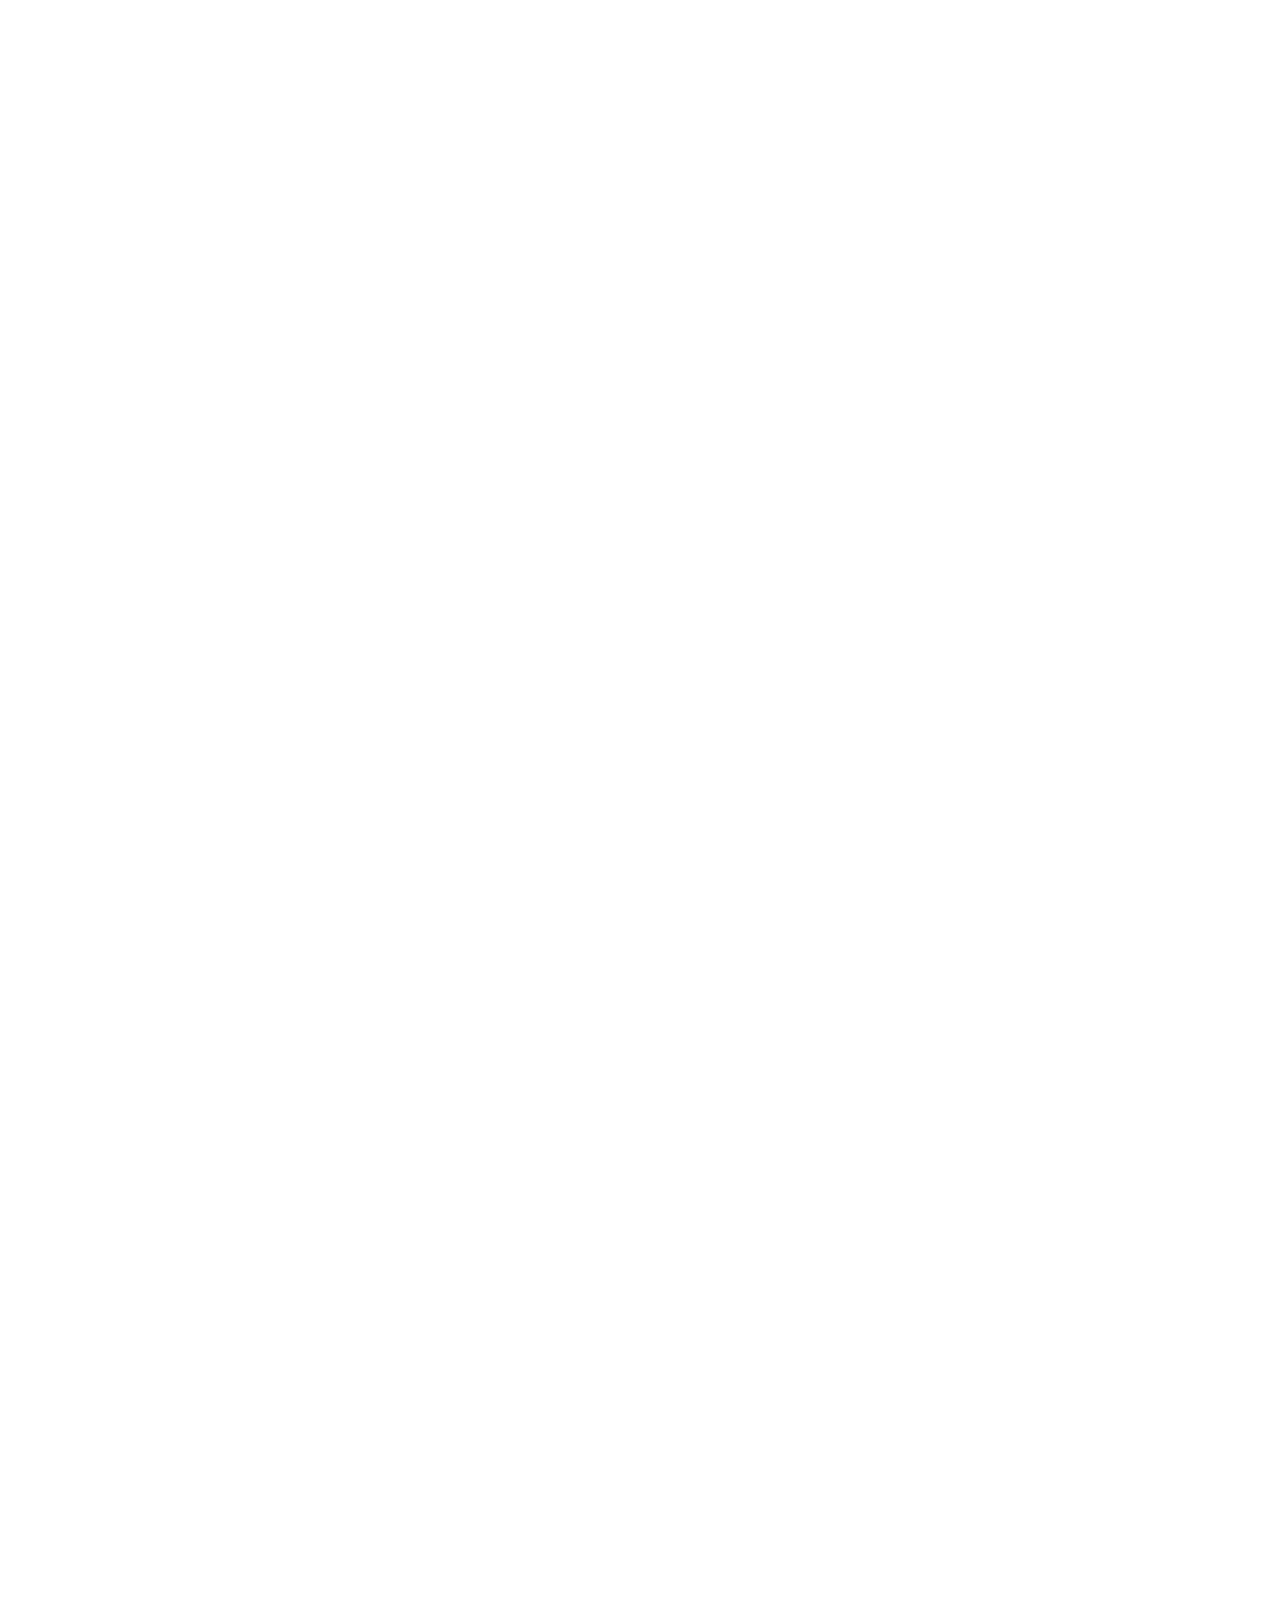
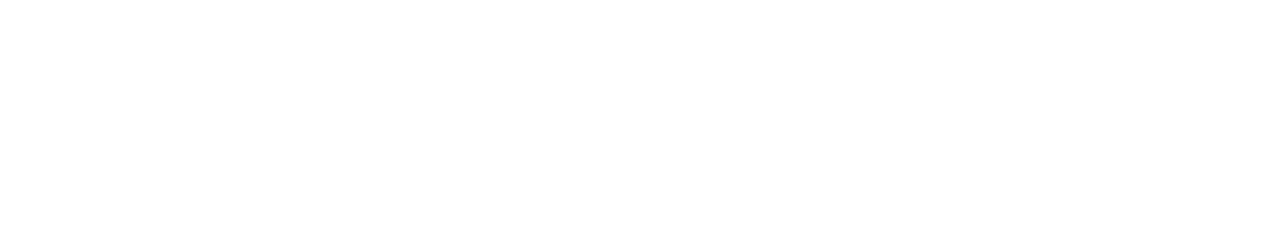
<file: HTML/aboutus.html>
<!DOCTYPE html>
<html lang="en" dir="ltr">
<head>
  <meta charset="utf-8">
  <link rel="preconnect" href="https://fonts.googleapis.com">
  <link rel="preconnect" href="https://fonts.gstatic.com" crossorigin>
  <link href="https://fonts.googleapis.com/css2?family=Montserrat:wght@400;700&family=Roboto:wght@400;700&display=swap" rel="stylesheet">
  <title>Research Website</title>
  <meta name="viewport" content="width=device-width, initial-scale=1.0">
  <link rel="stylesheet" href="/STYLES/general.css">
  <link rel="stylesheet" href="https://cdnjs.cloudflare.com/ajax/libs/font-awesome/4.7.0/css/font-awesome.min.css">

</head>
<body>
  <div class="page-title">
    <p class="title-1">TECH</p>
    <p class="title-2">- YES! YOUR NEWS -</p>
  </div>
  <div class="topnav" id="myTopnav">
    <a href="/HTML/index.html">HOME</a>
    <a href="/HTML/localnews.html">LOCAL NEWS</a>
    <a href="/HTML/internationalnews.html">INTERNATIONAL NEWS</a>
    <a href="/HTML/technology.html">TECHNOLOGY</a>
    <a href="/HTML/climate.html">CLIMATE</a>
    <a href="/HTML/covid-19.html">COVID-19</a>
    <a href="/HTML/aboutus.html">ABOUT US</a>
    <a href="javascript:void(0);" class="icon" onclick="myFunction()">
      <i class="fa fa-bars"></i>
    </a>
    <script>
      function myFunction() {
  var x = document.getElementById("myTopnav");
  if (x.className === "topnav") {
    x.className += " responsive";
  } else {
    x.className = "topnav";
  }
}
    </script>
  </div>



































































</body>






</html>
</file>
<file: general.css>
/*--General Header--*/
html{
  scroll-behavior: smooth;
}
body{
  background-color: #f8f2ed;
}
.page-title{
  text-align: center;
  background-color: #FFA071;
  padding-bottom: 20px;
  padding-top: 10px;
  border-radius: 2px;
}
.title-1{
  font-family: Roboto;
  font-weight: bold;
  font-size: 100px;
  margin-top: 10px;
}
.title-2{
  font-family: Roboto;
  margin-top: -13px;
  color: rgb(255, 255, 255);
  font-size: 25px;
  letter-spacing: 4px;
}
.title-3{
  font-family: Arial;
  color: rgb(255, 255, 255);
  font-size: 16px;
  margin-top: 22px;
  padding-bottom: 7px;
  font-weight: bold;
}
.title-4{
  font-family: Arial;
  margin-top: 0;
  color: rgb(100, 94, 94);
  font-size: 16px;
  font-weight: bold;
}
@media screen and (max-width: 425px) {
  .title-3{
    margin-bottom: 14px;
  }
  .title-4{
    margin-top: -15px;
  }
}

.topnav {
  margin-top: -1px;
  background-color: #fec98f;
  overflow: hidden;
  float: none;
  text-align: center;
  display: block;
  border-radius: 2px;
  margin-bottom: 0px;
  z-index: 100;
}
@media (max-width: 425px) {
  .topnav{
    position: relative;
  }
}
@media (min-width: 1000px){
  .topnav{
    position: sticky;
    top: 0px;
  }
}
.topnav a {
  float: none;
  display: inline-block;
  color: #202020;
  padding: 14px 16px;
  text-align: center;
  text-decoration: none;
  font-size: 18px;
  font-family: Arial;
  transition: background-color .3s, color .5s;
  border-radius: 2px;
  font-weight: bold;
}

.topnav a:hover {
  background-color: rgb(126, 106, 106);
  color: white;
}

.topnav a.active {
  background-color: #306953;
  color: white;
}

.topnav .icon {
  display: none;
}
@media screen and (max-width: 600px) {
  .topnav a:not(:first-child) {display: none;}
  .topnav a.icon {
    float: right;
    display: block;
  }
}
@media screen and (max-width: 600px) {
  .topnav.responsive {position: relative;}
  .topnav.responsive a.icon {
    position: absolute;
    right: 0;
    top: 0;
  }
  .topnav.responsive a {
    float: none;
    display: block;
    text-align: left;
  }
}
  
/*--CSS Style for HOME--*/

*{
  text-decoration: none;
}
p{
  font-family: Roboto,Arial;
  margin-top: 0;
  margin-bottom: 0;
  color: black;
}
.web-title{
  font-family: Roboto, Arial, Helvetica;
  font-weight: bold;
  font-size: 110px;
  color: red;
  align-items: center;
  justify-content: center;
  text-align: center;
  letter-spacing: -9px;
}

.thumbnail{
  width: 100%;
}

.news-title{
  margin-top: 0;
  font-size: 19px;
  font-weight: bold;
  line-height: 20px;
  margin-bottom: 10px;
}
.news-content{
  margin-bottom: 15px;
}
.profile-picture{
  border-radius: 50px;
  width: 36px;
}
.thumbnail-row{
  margin-bottom: 12px;
  position: relative;
}
.news-author,
.news-stats{
  font-size: 12px;
  color: rgb(96, 96, 96);
  margin-top: 5px;
}
.news-author{
  margin-bottom: 4px;
}
.news-grid{
  display: grid;
  grid-template-columns: 1fr 1.5fr 1fr ;
  column-gap: 16px;
  row-gap: 25px;
}
.news-info-grid{
  display: grid;
  grid-template-columns: 50px 1fr;
}
.news-preview{
  transition: opacity 0.2s;
}
.news-preview:hover{
  opacity: 0.75;
}
@media (max-width: 425px) {
  .news-grid{
    grid-template-columns: 1fr;
  }
  .web-title{
    font-size: 60px;
    letter-spacing: -4px;
  }
}
@media (min-width: 1000px){
  .news-grid{
    grid-template-columns: 1fr 1.5fr 1fr ;
  }
}
.news-subject{
  font-family: Roboto,Arial;
  font-size: 12px;
  font-weight: 500;
  padding-left: 4px;
  padding-right: 4px;
  padding-top: 4px;
  padding-bottom: 4px;
  border-radius: 1px;
  display: block;
  background-color: black;
  color: white;
  position: absolute;
  bottom: 8px;
  left: 5px;
}
.news-subject1{
  font-family: Roboto,Arial;
  font-size: 12px;
  font-weight: 500;
  padding-left: 4px;
  padding-right: 4px;
  padding-top: 4px;
  padding-bottom: 4px;
  border-radius: 1px;
  display: block;
  background-color: black;
  color: white;
  position: absolute;
  bottom: 8px;
  left: 45px;
}
.news-subject2{
  font-family: Roboto,Arial;
  font-size: 12px;
  font-weight: 500;
  padding-left: 4px;
  padding-right: 4px;
  padding-top: 4px;
  padding-bottom: 4px;
  border-radius: 1px;
  display: block;
  background-color: black;
  color: white;
  position: absolute;
  bottom: 8px;
  left: 104px;
}
#myBtn{
  display: none;
  position: fixed;
  border: none;
  outline: none;
  background: none;
  border-style: none;
  color: rgb(70, 1, 160);
  cursor: pointer;
  padding: 15px;
  border-radius: 4px;
  transition: all .4s;
}
#myBtn:active{
  bottom: 30px;
  color: red;
  background: none;
  border-style: none;
}
@media (max-width: 425px) {
  #myBtn{
  bottom: 10px;
  right: 10px;
  z-index: 100;
  font-size: 40px;
  background: none;
  border-style: none;
  }
}
@media (min-width: 1000px){
  #myBtn{
  bottom: 25px;
  right: 20px;
  z-index: 100;
  font-size: 50px;
  }
}

/*--CSS Style for ABOUT US --*/

.mission-vision-grid{
  margin-top: 20px;
  display: grid;
  grid-template-columns: 1fr 1fr;
  margin-bottom: 20px;
}
.mission-title{
  font-family: Roboto, Arial, Helvetica;
  font-weight: bold;
  font-size: 50px;
  color: red;
  align-items: center;
  justify-content: center;
  text-align: center;
}
.mission{
  text-align: center;
  margin-right: 5px;
}
.vision-title{
  font-family: Roboto, Arial, Helvetica;
  font-weight: bold;
  font-size: 50px;
  color: red;
  align-items: center;
  justify-content: center;
  text-align: center;
}
.vision{
  text-align: center;
  margin-left: 5px;
}
@media (max-width: 425px) {
  .mission-vision-grid{
    grid-template-columns: 1fr;
  }
  .vision{
    margin-top: 20px;
  }
}
@media (min-width: 1000px){
  .mission-vision-grid{
    grid-template-columns: 1fr 1fr ;
  }
}
.web-title1{
  font-family: Roboto, Arial, Helvetica;
  font-weight: bold;
  font-size: 110px;
  color: red;
  align-items: center;
  justify-content: center;
  text-align: center;
  letter-spacing: -9px;
  margin-top: 40px;
}
@media (max-width: 425px) {
  .web-title1{
  font-size: 50px;
  letter-spacing: -2px;
  }  
}
.picture-grid{
  display: grid;
  grid-template-columns: 1fr 1fr 1fr 1fr;
  margin-top: 50px;
}
.developer1{
  width: 200px;
  padding-bottom: 12px;
  cursor: pointer;
  margin-right: 16px;
  justify-self: center;
}
.developer1:hover{
  opacity: 0.91;
}
.agustin{
  width: 200px;
  height: 200px;
  object-fit: cover;
  margin-bottom: 1px;
  border-radius: 100px;
}
.profile-name{
  font-family: Arial;
  font-weight: bold;
  margin-bottom: 6px;
  margin-top: 6px;
  text-align: center;
}
.profile-number{
  font-family: Arial;
  color: gray;
  font-size: 15px;
  margin-bottom: 10px;
  margin-top: 0;
  display: block;
  text-align: center;
}
.profile-email{
  font-family: Arial;
  color: gray;
  font-size: 15px;
  margin-bottom: 20px;
  display: block;
  text-align: center;

}
.developer2{
  width: 200px;
  padding-bottom: 12px;
  cursor: pointer;
  margin-right: 16px;
  justify-self: center;

}
.developer2:hover{
  opacity: 0.91;
}
.ambos{
  width: 200px;
  height: 200px;
  object-fit: cover;
  margin-bottom: 1px;
  border-radius: 100px;

}
.developer3{
  width: 200px;
  padding-bottom: 12px;
  cursor: pointer;
  justify-self: center;

}
.developer3:hover{
  opacity: 0.91;
}
.bautista{
  width: 200px;
  height: 200px;
  object-fit: cover;
  margin-bottom: 1px;
  border-radius: 100px;

}
.developer4{
  width: 200px;
  padding-bottom: 12px;
  cursor: pointer;
  justify-self: center;

}
.developer4:hover{
  opacity: 0.91;
}
.tan{
  width: 200px;
  height: 200px;
  object-fit: cover;
  margin-bottom: 1px;
  border-radius: 100px;

}
.developer5{
  width: 200px;
  padding-bottom: 12px;
  cursor: pointer;
  margin-right: 16px;
  justify-self: center;
}
.developer5:hover{
  opacity: 0.91;
}
.sol{
  width: 200px;
  height: 200px;
  object-fit: cover;
  margin-bottom: 1px;
  border-radius: 100px;

}
.developer6{
  width: 200px;
  padding-bottom: 12px;
  cursor: pointer;
  justify-self: center;
}
.developer6:hover{
  opacity: 0.91;
}
.villocino{
  width: 200px;
  height: 200px;
  object-fit: cover;
  margin-bottom: 1px;
  border-radius: 100px;

}
.developer7{
  width: 200px;
  padding-bottom: 12px;
  cursor: pointer;
  justify-self: center;

}
.developer7:hover{
  opacity: 0.91;
}
.arquillo{
  width: 200px;
  height: 200px;
  object-fit: cover;
  margin-bottom: 1px;
  border-radius: 100px;

}
.developer8{
  width: 200px;
  padding-bottom: 12px;
  cursor: pointer;
  justify-self: center;

}
.developer8:hover{
  opacity: 0.91;
}
.baje{
  width: 200px;
  height: 200px;
  object-fit: cover;
  margin-bottom: 1px;
  border-radius: 100px;

}
.developer9{
  width: 200px;
  padding-bottom: 12px;
  cursor: pointer;
  justify-self: center;
}
.developer9:hover{
  opacity: 0.91;
}
.flores{
  width: 200px;
  height: 200px;
  object-fit: cover;
  margin-bottom: 1px;
  border-radius: 100px;

}
.developer10{
  width: 200px;
  padding-bottom: 12px;
  cursor: pointer;
  justify-self: center;
}
.developer10:hover{
  opacity: 0.91;
}
.fuentes{
  width: 200px;
  height: 200px;
  object-fit: cover;
  margin-bottom: 1px;
  border-radius: 100px;

}
.developer11{
  width: 200px;
  padding-bottom: 12px;
  cursor: pointer;
  justify-self: center;

}
.developer11:hover{
  opacity: 0.91;
}
.concepcion{
  width: 200px;
  height: 200px;
  object-fit: cover;
  margin-bottom: 1px;
  border-radius: 100px;

}
@media (max-width: 425px) {
  .picture-grid{
    grid-template-columns: 1fr;
  }
  .developer1{
    margin-bottom: 50px;
    margin-right: -1px;
    margin-top: 70px;
  }
  .developer2{
    margin-bottom: 50px;
    margin-right: -1px;

  }
  .developer3{
    margin-bottom: 50px;
  }
  .developer4{
    margin-bottom: 50px;
  }
  .developer5{
    margin-bottom: 50px;
    margin-right: -1px;

  }
  .developer6{
    margin-bottom: 50px;
  }
  .developer7{
    margin-bottom: 50px;
  }
  .developer8{
    margin-bottom: 50px;
  }
  .developer9{
    margin-bottom: 50px;
  }
  .developer10{
    margin-bottom: 50px;
  }
  .developer11{
    margin-bottom: 50px;
  }
}
@media (min-width: 1000px){
  .picture-grid{
    grid-template-columns: 1fr 1fr 1fr 1fr;
  }
  .developer1{
    margin-top: 50px;
  }
  .developer2{
    margin-top: 50px;
  }
  .developer3{
    margin-top: 50px;
  }
  .developer4{
    margin-top: 50px;
  }
  .developer5{
    margin-top: 50px;
  }
  .developer6{
    margin-top: 50px;
    margin-left: -15px;
  }
  .developer7{
    margin-top: 50px;
  }
  .developer8{
    margin-top: 50px;
  }
}
.picture2-grid{
  display: grid;
  grid-template-columns: 1fr 1fr 1fr;
}
@media (max-width: 425px) {
  .picture2-grid{
    grid-template-columns: 1fr;
  }
}
@media (min-width: 1000px){
  .developer9{
    margin-right: -120px;
  }
  .developer11{
    margin-left: -120px;
  }
  .picture2-grid{
    margin-top: 50px;
  }
}
.website-info{
  background-color: #c6c7c7;
  width: 350px;
  margin: auto;
  border-radius: 10px;
}
.website-contact{
  margin-top: 50px;
  margin-bottom: 10px;
  padding-left: 20px;
  font-family: Arial;
  font-size: 20px;
  padding-top: 20px;
}
.website-email{
  font-family: Arial;
  font-size: 20px;
  padding-left: 20px;
  padding-bottom: 20px;
}
@media (max-width: 425px) {
  .website-info{
    width: 300px;
    height: 115px;
  }
  .website-contact{
    font-size: 20px;
    padding-left: 20px;
  }
  .website-email{
    font-size: 20px;
    padding-left: 20px;
  }
}

/*-- CSS Style for TECHNOLOGY --*/

#myBtn3{
  display: none;
  position: fixed;
  border: none;
  outline: none;
  background: none;
  border-style: none;
  color: rgb(70, 1, 160);
  background-color: #b82a2a;
  cursor: pointer;
  padding: 15px;
  border-radius: 4px;
  transition: all .4s;
}
#myBtn3:active{
  bottom: 30px;
  color: red;
  background: none;
  border-style: none;
}
@media (max-width: 425px) {
  #myBtn3{
  bottom: 10px;
  right: 10px;
  z-index: 100;
  font-size: 40px;
  background: none;
  border-style: none;
  }
}
@media (min-width: 1000px){
  #myBtn3{
  bottom: 25px;
  right: 20px;
  z-index: 100;
  font-size: 50px;
  }
}
.tech-news-grid{
  display: grid;
  grid-template-columns: 2fr 1fr 1fr ;
  column-gap: 16px;
  row-gap: 25px;
}
@media (max-width: 425px) {
  .tech-news-grid{
    grid-template-columns: 1fr;
  }
}
@media (min-width: 1000px){
  .tech-news-grid{
    grid-template-columns: 2fr 1fr 1fr ;
  }
}

/*-- CSS Style for INTERNATIONAL NEWS --*/

.global-news-grid{
  display: grid;
  grid-template-columns: 2fr 2fr 1fr ;
  column-gap: 16px;
  row-gap: 25px;
}
@media (max-width: 425px) {
  .global-news-grid{
    grid-template-columns: 1fr;
  }
}
@media (min-width: 1000px){
  .global-news-grid{
    grid-template-columns: 2fr 2fr 1fr ;
  }
}

/*-- CSS Style for LOCAL NEWS --*/

.local-news-grid{
  display: grid;
  grid-template-columns: 2fr 2fr 1fr ;
  column-gap: 16px;
  row-gap: 25px;
}
@media (max-width: 425px) {
  .local-news-grid{
    grid-template-columns: 1fr;
  }
}
@media (min-width: 1000px){
  .local-news-grid{
    grid-template-columns: 2fr 2fr 1fr ;
  }
}

/*-- CSS Style for CLIMATE NEWS --*/

.climate-news-grid{
  display: grid;
  grid-template-columns: 2fr 2fr 1fr ;
  column-gap: 16px;
  row-gap: 25px;
}
@media (max-width: 425px) {
  .climate-news-grid{
    grid-template-columns: 1fr;
  }
}
@media (min-width: 1000px){
  .climate-news-grid{
    grid-template-columns: 2fr 2fr 1fr ;
  }
}

/*-- CSS Style for COVID NEWS --*/

.covid-news-grid{
  display: grid;
  grid-template-columns: 1fr 2fr 2fr ;
  column-gap: 16px;
  row-gap: 25px;
}
@media (max-width: 425px) {
  .covid-news-grid{
    grid-template-columns: 1fr;
  }
}
@media (min-width: 1000px){
  .covid-news-grid{
    grid-template-columns: 1fr 2fr 2fr ;
  }
}
</file>
<file: STYLES/general.css>
/*--General Header--*/

.page-title{
  text-align: center;
}
.title-1{
  font-family: Roboto;
  font-weight: bold;
  font-size: 70px;
  margin-top: 30px;
  margin-bottom: 0;
}
.title-2{
  font-family: Roboto;
  margin-top: 0;
  color: gray;
  font-size: 15px;
  letter-spacing: 4px;
}
.topnav {
  margin-top: 90px;
  position: relative;
  background-color: rgb(95, 87, 87);
  overflow: hidden;
  float: none;
  text-align: center;
  display: block;
  border-radius: 2px;
  margin-bottom: 30px;
}

.topnav a {
  float: none;
  display: inline-block;
  color: #f2f2f2;
  padding: 14px 16px;
  text-align: center;
  text-decoration: none;
  font-size: 17px;
  transition: background-color .3s, color .5s;
  border-radius: 2px;
}

.topnav a:hover {
  background-color: rgb(212, 207, 207);
  color: black;
}

.topnav a.active {
  background-color: #306953;
  color: white;
}

.topnav .icon {
  display: none;
}
@media screen and (max-width: 600px) {
  .topnav a:not(:first-child) {display: none;}
  .topnav a.icon {
    float: right;
    display: block;
  }
}
@media screen and (max-width: 600px) {
  .topnav.responsive {position: relative;}
  .topnav.responsive a.icon {
    position: absolute;
    right: 0;
    top: 0;
  }
  .topnav.responsive a {
    float: none;
    display: block;
    text-align: left;
  }
}

/*--CSS Style for HOME--*/

*{
  text-decoration: none;
}
body{
  height: 5000px;
}
p{
  font-family: Roboto,Arial;
  margin-top: 0;
  margin-bottom: 0;
  color: black;
}
.latest{
  font-family: serif;
  font-weight: bold;
  font-size: 50px;
  margin-bottom: 20px;
  display: flex;
  align-items: center;
  justify-content: center;
  color: red;
}
.thumbnail{
  width: 100%;
}

.news-title{
  margin-top: 0;
  font-size: 19px;
  font-weight: bold;
  line-height: 20px;
  margin-bottom: 10px;
}
.profile-picture{
  border-radius: 50px;
  width: 36px;
}
.thumbnail-row{
  margin-bottom: 12px;
  position: relative;
}
.news-author,
.news-stats{
  font-size: 12px;
  color: rgb(96, 96, 96);
  margin-top: 5px;
}
.news-author{
  margin-bottom: 4px;
}
.news-grid{
  display: grid;
  grid-template-columns: 1fr 1.5fr 1fr ;
  column-gap: 16px;
  row-gap: 40px;
}
.news-info-grid{
  display: grid;
  grid-template-columns: 50px 1fr;
}
.news-preview:hover{
  opacity: 0.85;
}
@media (max-width: 425px) {
  .news-grid{
    grid-template-columns: 1fr;
  }
}
@media (min-width: 1000px){
  .news-grid{
    grid-template-columns: 1fr 1.5fr 1fr ;
  }
}
.news-subject{
  font-family: Roboto,Arial;
  font-size: 12px;
  font-weight: 500;
  padding-left: 4px;
  padding-right: 4px;
  padding-top: 4px;
  padding-bottom: 4px;
  border-radius: 2px;
  background-color: black;
  color: white;
  position: absolute;
  bottom: 8px;
  left: 5px;
}
.news-subject1{
  font-family: Roboto,Arial;
  font-size: 12px;
  font-weight: 500;
  padding-left: 4px;
  padding-right: 4px;
  padding-top: 4px;
  padding-bottom: 4px;
  border-radius: 2px;
  background-color: black;
  color: white;
  position: absolute;
  bottom: 8px;
  left: 45px;
}
</file>
